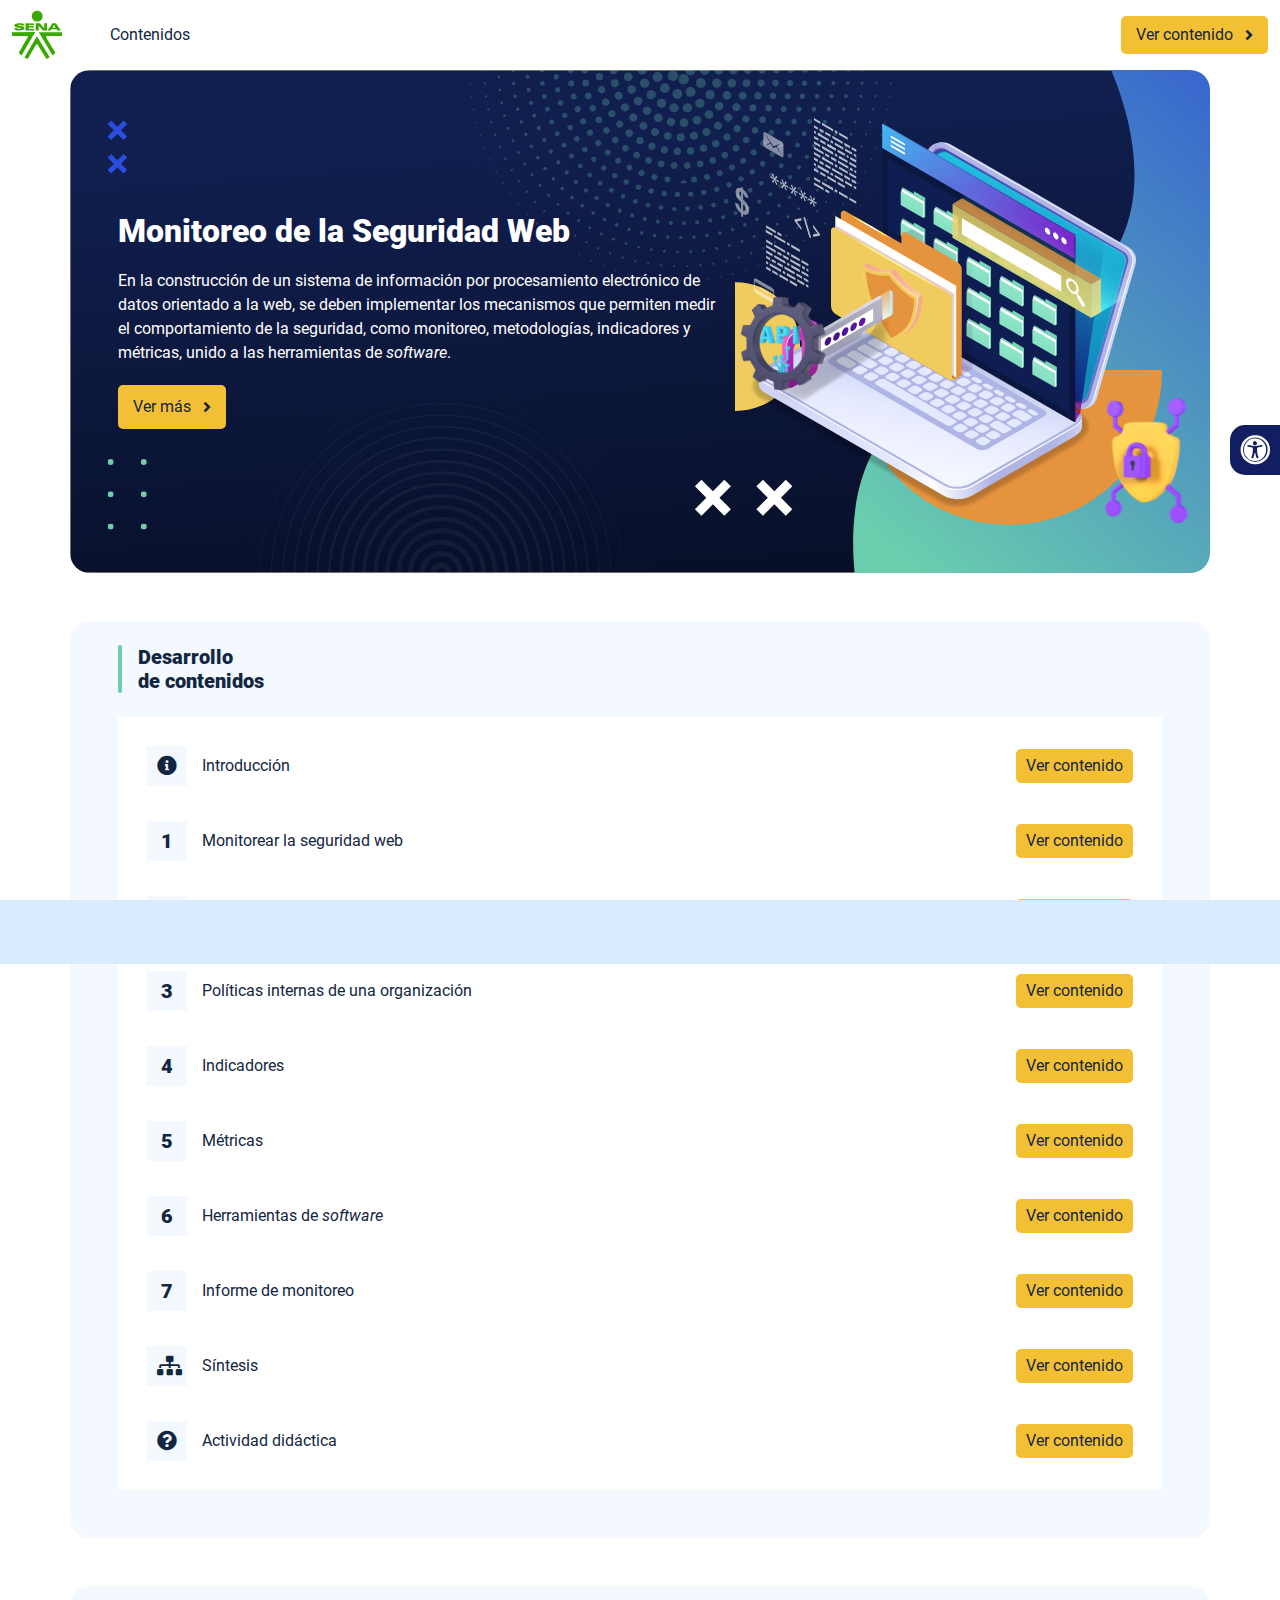
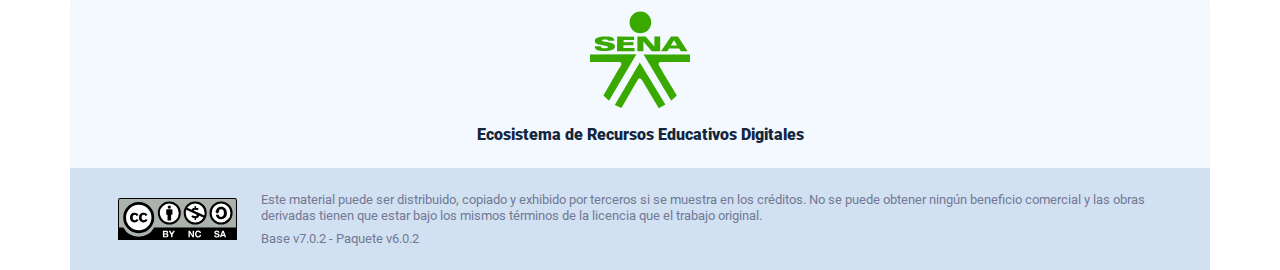
<file: index.html>
<!DOCTYPE html><html lang=""><head><meta charset="utf-8"><meta http-equiv="X-UA-Compatible" content="IE=edge"><meta name="viewport" content="width=device-width,initial-scale=1"><link rel="icon" href="favicon.ico"><title>Monitoreo de la Seguridad Web</title><link href="css/chunk-110f1f0b.52141945.css" rel="prefetch"><link href="css/chunk-179248a2.52141945.css" rel="prefetch"><link href="css/chunk-2a9fce91.52141945.css" rel="prefetch"><link href="css/chunk-515a8379.f20f0972.css" rel="prefetch"><link href="css/chunk-59974754.dd4ed087.css" rel="prefetch"><link href="css/chunk-5d1ce150.52141945.css" rel="prefetch"><link href="css/chunk-60cbc06b.09438581.css" rel="prefetch"><link href="css/chunk-623f2040.52141945.css" rel="prefetch"><link href="css/chunk-6a43ec24.52141945.css" rel="prefetch"><link href="css/chunk-6e1e538a.3ba0a060.css" rel="prefetch"><link href="css/chunk-6e613899.52141945.css" rel="prefetch"><link href="css/chunk-766a929b.a3bc1887.css" rel="prefetch"><link href="css/chunk-7794bb60.52141945.css" rel="prefetch"><link href="css/comple.68df5b0c.css" rel="prefetch"><link href="css/creditos.b9068cd0.css" rel="prefetch"><link href="css/glosario.7b71b013.css" rel="prefetch"><link href="css/intro.a900e628.css" rel="prefetch"><link href="css/referencias.52426077.css" rel="prefetch"><link href="css/tema1.2c773cad.css" rel="prefetch"><link href="css/tema2.daa1ff30.css" rel="prefetch"><link href="css/tema3.0fd1a643.css" rel="prefetch"><link href="js/actividad.4e1e7bac.js" rel="prefetch"><link href="js/chunk-0206bfa0.db848401.js" rel="prefetch"><link href="js/chunk-110f1f0b.61a4ed11.js" rel="prefetch"><link href="js/chunk-13a6037e.0dbe5c65.js" rel="prefetch"><link href="js/chunk-179248a2.d6cf2861.js" rel="prefetch"><link href="js/chunk-18f95272.9d8cf629.js" rel="prefetch"><link href="js/chunk-2a9fce91.0ecc359b.js" rel="prefetch"><link href="js/chunk-2c06842c.6cae5bfb.js" rel="prefetch"><link href="js/chunk-2d0c5615.75151c9d.js" rel="prefetch"><link href="js/chunk-2d0e96ec.a0992f3a.js" rel="prefetch"><link href="js/chunk-2d208d90.7ca99724.js" rel="prefetch"><link href="js/chunk-2d21d0e2.662065e2.js" rel="prefetch"><link href="js/chunk-2d22c123.3ab92924.js" rel="prefetch"><link href="js/chunk-2e80bb9a.84e37d65.js" rel="prefetch"><link href="js/chunk-319206de.0748c1e6.js" rel="prefetch"><link href="js/chunk-36769079.db07006a.js" rel="prefetch"><link href="js/chunk-4cdd78c0.0277c010.js" rel="prefetch"><link href="js/chunk-515a8379.5df7d778.js" rel="prefetch"><link href="js/chunk-53ccb27e.cc458c56.js" rel="prefetch"><link href="js/chunk-55d286b8.f370762b.js" rel="prefetch"><link href="js/chunk-59974754.12fa6331.js" rel="prefetch"><link href="js/chunk-5d1ce150.6ee84259.js" rel="prefetch"><link href="js/chunk-60cbc06b.c331d9c0.js" rel="prefetch"><link href="js/chunk-623f2040.dfc3159f.js" rel="prefetch"><link href="js/chunk-659152b8.592218b5.js" rel="prefetch"><link href="js/chunk-6a43ec24.c4a1c2ef.js" rel="prefetch"><link href="js/chunk-6e1e538a.0a30a368.js" rel="prefetch"><link href="js/chunk-6e613899.042dd297.js" rel="prefetch"><link href="js/chunk-766a929b.cee86727.js" rel="prefetch"><link href="js/chunk-7794bb60.280b6865.js" rel="prefetch"><link href="js/chunk-c796899c.d7fc5ff3.js" rel="prefetch"><link href="js/chunk-e8a7823a.8074120d.js" rel="prefetch"><link href="js/chunk-fde47172.53c5fbd8.js" rel="prefetch"><link href="js/comple.0d85eaf3.js" rel="prefetch"><link href="js/creditos.2d37fb69.js" rel="prefetch"><link href="js/glosario.96bedc01.js" rel="prefetch"><link href="js/intro.1809530d.js" rel="prefetch"><link href="js/referencias.0e407cee.js" rel="prefetch"><link href="js/sintesis.73f162e1.js" rel="prefetch"><link href="js/tema1.f2da5ab0.js" rel="prefetch"><link href="js/tema2.df21543b.js" rel="prefetch"><link href="js/tema3.1c8e077d.js" rel="prefetch"><link href="css/app.0cc8920a.css" rel="preload" as="style"><link href="css/chunk-vendors.bc5401fb.css" rel="preload" as="style"><link href="js/app.157170be.js" rel="preload" as="script"><link href="js/chunk-vendors.dcca0640.js" rel="preload" as="script"><link href="css/chunk-vendors.bc5401fb.css" rel="stylesheet"><link href="css/app.0cc8920a.css" rel="stylesheet"></head><body><noscript><strong>We're sorry but Monitoreo de la Seguridad Web doesn't work properly without JavaScript enabled. Please enable it to continue.</strong></noscript><div id="app"></div><script src="js/chunk-vendors.dcca0640.js"></script><script src="js/app.157170be.js"></script></body></html>
</file>
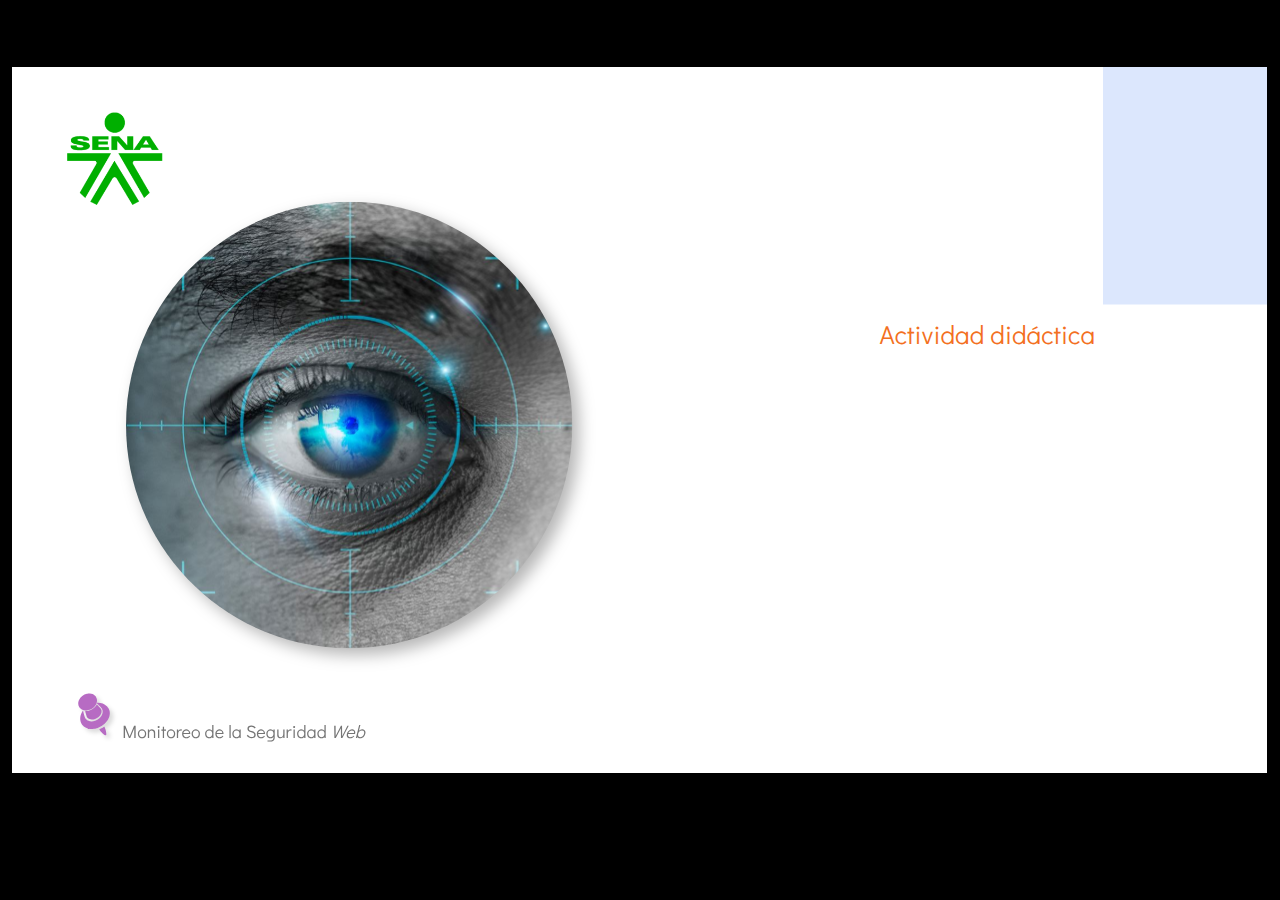
<file: actividades/story.html>
﻿<!doctype html>
<html lang="es">
<head>
  <meta charset="utf-8">
  <!-- Creado con Storyline 360 - http://www.articulate.com  -->
  <!-- version: 3.78.30747.0 -->
  <title>Actividad did&#225;ctica</title>
  <meta http-equiv="x-ua-compatible" content="IE=edge"/>
  <meta name="viewport" content="width=device-width,initial-scale=1,user-scalable=no,shrink-to-fit=no,minimal-ui"/>
  <meta name="apple-mobile-web-app-capable" content="yes"/>
  <style>
    html, body { height: 100%; padding: 0; margin: 0 }
    #app { height: 100%; width: 100%; }
  </style>

  <script>
    window.DS = {};
    window.globals = {
      DATA_PATH_BASE: '',
      HAS_FRAME: true,
      HAS_SLIDE: true,

      lmsPresent: false,
      tinCanPresent: false,
      cmi5Present: false,
      aoSupport: false,
      scale: 'show all',
      captureRc: false,
      browserSize: 'optimal',
      bgColor: '#000000',
      features: 'AccessibleVideo,BgAudioBlip,ConnectionMessages,DropIn1,DropIn2,DropIn3,FullScreenToggle,LayerPresentAsDialog,MultipleQuizTracking,PlayerSpeedControl,StreamingVideo,UpdatedThemeEditor,UseAudioElement,VideoSync',
      themeName: 'classic',
      preloaderColor: '#FFFFFF',
      suppressAnalytics: false,
      productChannel: 'stable',
      publishSource: 'storyline',
      aid: 'aid|e14397ea-0237-43b4-a3b7-7398baa37849',
      cid: '04bfd34e-cd07-4569-9f02-371561cab23e',
      playerVersion: '3.78.30747.0',
      publishTimestamp: '2023-09-29T03:31:33.8247506Z',
      maxIosVideoElements: 10,
      connectionSettings: { mode: 'disabled' },

      
      parseParams: function(qs) {
        if (window.globals.parsedParams != null) {
          return window.globals.parsedParams;
        }
        qs = (qs || window.location.search.substr(1)).split('+').join(' ');
        var params = {},
            tokens,
            re = /[?&]?([^=]+)=([^&]*)/g;

        while (tokens = re.exec(qs)) {
          params[decodeURIComponent(tokens[1]).trim()] =
            decodeURIComponent(tokens[2]).trim();
        }
        window.globals.parsedParams = params;
        return params;
      }

    };
  </script>
  <script>
    var isIe11 = ('ActiveXObject' in window || window.MSBlobBuilder != null)
      && window.msCrypto != null && !window.ActiveXObject;
    if (isIe11) {
      window.globals.unsupportedBrowser = true;
      document.write(atob('[base64]'));
    }
  </script>
  
  <script>window.THREE = { };</script>
  
</head>
<body style="background: #000000" class="cs-HTML theme-classic">
  <!-- 360 -->
  <script>!function(){var e,i=/iPhone/i,o=/iPod/i,n=/iPad/i,t=/\biOS-universal(?:.+)Mac\b/i,r=/\bAndroid(?:.+)Mobile\b/i,a=/Android/i,d=/(?:SD4930UR|\bSilk(?:.+)Mobile\b)/i,p=/Silk/i,l=/Windows Phone/i,u=/\bWindows(?:.+)ARM\b/i,b=/BlackBerry/i,s=/BB10/i,c=/Opera Mini/i,f=/\b(CriOS|Chrome)(?:.+)Mobile/i,h=/Mobile(?:.+)Firefox\b/i,v=function(e){return void 0!==e&&"MacIntel"===e.platform&&"number"==typeof e.maxTouchPoints&&e.maxTouchPoints>1&&"undefined"==typeof MSStream};e=function(e){var m={userAgent:"",platform:"",maxTouchPoints:0};e||"undefined"==typeof navigator?"string"==typeof e?m.userAgent=e:e&&e.userAgent&&(m={userAgent:e.userAgent,platform:e.platform,maxTouchPoints:e.maxTouchPoints||0}):m={userAgent:navigator.userAgent,platform:navigator.platform,maxTouchPoints:navigator.maxTouchPoints||0};var g=m.userAgent,y=g.split("[FBAN");void 0!==y[1]&&(g=y[0]),void 0!==(y=g.split("Twitter"))[1]&&(g=y[0]);var A=function(e){return function(i){return i.test(e)}}(g),w={apple:{phone:A(i)&&!A(l),ipod:A(o),tablet:!A(i)&&(A(n)||v(m))&&!A(l),universal:A(t),device:(A(i)||A(o)||A(n)||A(t)||v(m))&&!A(l)},amazon:{phone:A(d),tablet:!A(d)&&A(p),device:A(d)||A(p)},android:{phone:!A(l)&&A(d)||!A(l)&&A(r),tablet:!A(l)&&!A(d)&&!A(r)&&(A(p)||A(a)),device:!A(l)&&(A(d)||A(p)||A(r)||A(a))||A(/\bokhttp\b/i)},windows:{phone:A(l),tablet:A(u),device:A(l)||A(u)},other:{blackberry:A(b),blackberry10:A(s),opera:A(c),firefox:A(h),chrome:A(f),device:A(b)||A(s)||A(c)||A(h)||A(f)},any:!1,phone:!1,tablet:!1};return w.any=w.apple.device||w.android.device||w.windows.device||w.other.device,w.phone=w.apple.phone||w.android.phone||w.windows.phone,w.tablet=w.apple.tablet||w.android.tablet||w.windows.tablet,w}(),"object"==typeof exports&&"undefined"!=typeof module?module.exports=e:"function"==typeof define&&define.amd?define((function(){return e})):this.isMobile=e}();
    window.isMobile.apple.tablet = window.isMobile.apple.tablet ||
      (navigator.platform === 'MacIntel' && navigator.maxTouchPoints > 1);
    window.isMobile.apple.device = window.isMobile.apple.device || window.isMobile.apple.tablet;
    window.isMobile.tablet = window.isMobile.tablet || window.isMobile.apple.tablet;
    window.isMobile.any = window.isMobile.any || window.isMobile.apple.tablet;
  </script>

  <div id="focus-sink" tabindex="-1"></div>

  <div id="preso"></div>
  <script>
    (function() {

      var classTypes = [ 'desktop', 'mobile', 'phone', 'tablet' ];

      var addDeviceClasses = function(prefix, testObj) {
        var curr, i;
        for (i = 0; i < classTypes.length; i++) {
          curr = classTypes[i];
          if (testObj[curr]) {
            document.body.classList.add(prefix + curr);
          }
        }
      };

      var params = window.globals.parseParams(),
          isDevicePreview = params.devicepreview === '1',
          isPhoneOverride = params.deviceType === 'phone' || (isDevicePreview && params.phone == '1'),
          isTabletOverride = (params.deviceType === 'tablet' || isDevicePreview) && !isPhoneOverride,
          isMobileOverride = isPhoneOverride || isTabletOverride;

      var deviceView = {
        desktop: !window.isMobile.any && !isMobileOverride,
        mobile: window.isMobile.any || isMobileOverride,
        phone: isPhoneOverride || (window.isMobile.phone && !isTabletOverride),
        tablet: isTabletOverride || window.isMobile.tablet
      };

      window.globals.deviceView = deviceView;
      window.isMobile.desktop = !window.isMobile.any;
      window.isMobile.mobile = window.isMobile.any;

      addDeviceClasses('view-', deviceView);

    })();
  </script>
  
  <script src='story_content/user.js' type=text/javascript></script>
  <div class="slide-loader"></div>

  <script>
    if (window.globals.deviceView.isMobile) { var doc = document, loader = doc.body.querySelector('.slide-loader'); [ 1, 2, 3 ].forEach(function(n) { var d = doc.createElement('div'); d.style.backgroundColor = window.globals.preloaderColor; d.classList.add('mobile-loader-dot'); d.classList.add('dot' + n); loader.appendChild(d); }); }
  </script>

  <div class="mobile-load-title-overlay" style="display: none">
    <div class="mobile-load-title">Actividad did&#225;ctica</div>
  </div>

  <div class="mobile-chrome-warning"></div>

  
<style>
  .warn-connection-dialog {
    display: none;
    background: transparent;
    pointer-events: none;
    position: fixed;
    left: 0;
    top: 0;
    width: 100%;
    height: 100%;
    z-index: 999;
  }

  .warn-connection-content {
    border-radius: 4px;
    background: white;
    border: 1px solid #E7E7E7;
    color: #333333;
    box-shadow: 0 2px 4px rgba(0, 0, 0, 0.25);
    transition: all 150ms ease-out;
    position: absolute;
    white-space: nowrap;
  }

  .view-phone.is-landscape .warn-connection-content {
    left: 23px;
    bottom: 23px;
  }

  .view-tablet.is-landscape .warn-connection-content {
    left: 50%;
    top: 20px;
    transform: translateX(-50%);
  }

  .is-portrait .warn-connection-content {
    transform: translate(-50%, calc(-100% - 15px));
  }

  .warn-connection-content p {
    display: inline-block;
    margin: 0 8px 0 0;
    line-height: 33px;
    font-size: 11px;
  }

  .warn-connection-content svg {
    position: relative;
    vertical-align: middle;
    margin: 0 2px 2px 8px;
  }

  .view-desktop .warn-connection-content {
    left: 1.5em;
    bottom: 1.5em;
  }

  .view-desktop .warn-connection-content p {
    font-size: 1.1em;
  }

  .is-offline .warn-connection-dialog {
    display: block;
  }

  .is-offline .cs-panel * {
    pointer-events: none !important;
  }

  .is-offline .cs-panel {
    pointer-events: all !important;
  }

  .is-offline #nav-controls * {
    pointer-events: none !important;
  }

  .is-offline #nav-controls {
    pointer-events: all !important;
  }
</style>

<div class="warn-connection-dialog">
  <div class="warn-connection-content">
    <svg width="17" height="15" viewBox="0 0 17 15" xmlns="http://www.w3.org/2000/svg">
      <path fill="#8F0000" stroke="white" d="M16.07,12.98 L15.88,12.23 L9.51,1.21 C8.97,0.26,7.6,0.26,7.06,1.21 L0.69,12.23 C0.15,13.16,0.81,14.36,1.91,14.36 H14.65 C15.47,14.36,16.05,13.7,16.07,12.98 Z"/>
      <path fill="white" stroke="white" d="M8.58,5.5 C8.35,5.28,8.5,5.35,8.21,5.32 C8.09,5.35,7.97,5.49,7.96,5.67 C7.97,5.79,7.98,5.92,7.98,6.04 L7.98,6.04 C7.99,6.17,8,6.31,8.01,6.43 L8.01,6.44 C8.03,6.92,8.06,7.41,8.09,7.9 L8.09,7.9 C8.12,8.39,8.14,8.88,8.17,9.37 C8.17,9.39,8.18,9.42,8.2,9.44 C8.23,9.46,8.25,9.47,8.28,9.47 C8.31,9.47,8.34,9.46,8.35,9.44 C8.37,9.43,8.38,9.4,8.39,9.35 L8.39,9.34 C8.39,9.24,8.4,9.15,8.4,9.05 L8.4,9.05 C8.41,8.96,8.41,8.86,8.42,8.75 C8.43,8.44,8.45,8.12,8.47,7.81 L8.47,7.81 C8.49,7.49,8.51,7.18,8.53,6.87 C8.55,6.46,8.56,6.05,8.59,5.64 L8.6,5.62 C8.6,5.57,8.59,5.53,8.58,5.5 L8.21,5.32 Z"/>
      <circle fill="white" stroke="white" cx="8.3" cy="11.35" r="0.3"/>
    </svg>
    <p>You are offline. Trying to reconnect...</p>
  </div>
</div>

<script>
  (function() {
    window.DS.connection = {
      warningShown: false,
      assets: {},
      loadingAssetGroup: false,
      retryDelay: 500
    };

    var connectionSettings = window.globals.connectionSettings || {};

    // The `window.globals.features` variable must be set in `webpack.dev.config` when testing locally - it is not enough
    // to have it in the data - but it must be set there as well.
    var useConnectionMessages = window.AbortController != null &&
      window.location.protocol != 'file:' &&
      window.globals.features.indexOf('ConnectionMessages') != -1 &&
      connectionSettings.mode === 'normal';

    window.DS.connection.useConnectionMessages = useConnectionMessages

    var assetCount = 0;
    var checkLoadedId;


    if (useConnectionMessages && connectionSettings != null) {
      var contentEl = document.querySelector('.warn-connection-content');
      var messageEl = contentEl.querySelector('p')

      if (connectionSettings.useDarkTheme) {
        contentEl.style.borderColor = '#BABBBA';
        contentEl.style.backgroundColor = '#282828';
        contentEl.style.color = '#FFFFFF';
      }

      if (connectionSettings.message != null) {
        messageEl.textContent = window.decodeURIComponent(connectionSettings.message);
      }
    }

    function checkAssetsReady() {
      for (var i in DS.connection.assets) {
        if (!DS.connection.assets[i].success) {
          return false;
        }
      }
      return true;
    }

    function stopAssetGroup() {
      if (!useConnectionMessages) { return; }

      assetCount = 0;

      DS.connection.oldAssetGroup = DS.connection.assets;
      DS.connection.assets = {};
      DS.connection.loadingAssetGroup = false;
      clearInterval(checkLoadedId);
    }

    function startAssetGroup() {
      if (!useConnectionMessages) { return; }
      var ticks = 0;
      clearInterval(checkLoadedId);
      checkLoadedId = setInterval(function() {
        var loaded = 0;
        if (assetCount === 0 && loaded === 0) {
          clearInterval(checkLoadedId);
          return;
        }

        for (var i in DS.connection.assets) {
          if (DS.connection.assets[i].success) {
            loaded++;
          }
        }

        if (assetCount === loaded && checkAssetsReady()) {
          for (var i in DS.connection.assets) {
            if (DS.connection.assets[i].action) {
              DS.connection.assets[i].action();
            }
          }
          hideWarning();
          stopAssetGroup();
        }
      }, 100)
    }

    function requiredAsset(url, action, retry, type) {
      if (!useConnectionMessages) { return; }
      if (DS.connection.assets[url]) { return; }

      DS.connection.assets[url] = {
        success: false, action: action, retry: retry, type: type
      };
      assetCount = Object.keys(DS.connection.assets).length;
      if (!DS.connection.loadingAssetGroup) {
        startAssetGroup();
      }
      DS.connection.loadingAssetGroup = true;
    }

    function assetLoaded(url) {
      if (!useConnectionMessages) { return; }
      if (DS.connection.assets[url]) {
        DS.connection.assets[url].success = true;
      }
    }

    function assetFailed(url) {
      if (!useConnectionMessages) { return; }
      if (!DS.connection.assets[url]) {
        if (/\.js$/.test(url) && url.indexOf('transcripts') === -1) {
          setTimeout(function() {
            if (DS.connection.lastSlideLoaded != null) {
              DS.connection.lastSlideLoaded();
            }
          }, DS.connection.retryDelay);
        }
        return;
      }
      if (!DS.connection.warningShown) { showWarning(); }
      if (DS.connection.assets[url].retry) {
        setTimeout(function() {
          if (!DS.connection.assets[url].success) {
            DS.connection.assets[url].retry()
          }
        }, DS.connection.retryDelay);
      }
    }

    function hideWarning() {
      document.body.classList.remove('is-offline');
      DS.connection.warningShown = false;
    }
    DS.connection.hideWarning = hideWarning

    function showWarning(btn) {
      document.body.classList.add('is-offline')
      DS.connection.warningShown = true;
      updateWarningPosition();
    }

    function updateWarningPosition() {
      if (!DS.connection.warningShown) {
        return;
      }

      var isPortrait = document.body.classList.contains('is-portrait');
      var warningEl = document.querySelector('.warn-connection-content');

      if (isPortrait) {
        var slide = document.querySelector('.primary-slide');
        var slideRect = slide.getBoundingClientRect();

        warningEl.style.top = `${slideRect.top}px`
        warningEl.style.left = `${slideRect.left + slideRect.width / 2}px`
      } else {
        warningEl.style.top = null;
        warningEl.style.left = null;
      }

      window.requestAnimationFrame(updateWarningPosition);
    }

    // these will all be noops if the feature flag isn't set in
    // the data and `window.globals.features`
    DS.connection.requiredAsset = requiredAsset;
    DS.connection.assetLoaded = assetLoaded;
    DS.connection.assetFailed = assetFailed;
    DS.connection.stopAssetGroup = stopAssetGroup;
    DS.connection.startAssetGroup = startAssetGroup;
  })();
</script>


  <script>
    
    if (window.autoSpider && window.vInterfaceObject) {
      document.querySelector('.mobile-load-title-overlay').style.display = 'none';
    }
  </script>

  

  <link rel="stylesheet" href="html5/data/css/output.min.css" data-noprefix/>
</body>
<script src="html5/lib/scripts/bootstrapper.min.js"></script>
</html>
</file>
<file: css/chunk-110f1f0b.52141945.css>
.actividad[data-v-c4e6906c]{background-color:#f2f2f2}.horizontal-scroll__wrapper[data-v-c4e6906c]{overflow:hidden}.horizontal-scroll[data-v-c4e6906c]{display:flex;transition:transform .5s ease-in-out;align-items:center;flex-wrap:nowrap}.horizontal-scroll[data-v-c4e6906c]:not(.row){width:100%}.horizontal-scroll--item-fw[data-v-c4e6906c]>div{flex-grow:0;flex-shrink:0;width:100%;margin:0!important}
</file>
<file: css/chunk-179248a2.52141945.css>
.actividad[data-v-c4e6906c]{background-color:#f2f2f2}.horizontal-scroll__wrapper[data-v-c4e6906c]{overflow:hidden}.horizontal-scroll[data-v-c4e6906c]{display:flex;transition:transform .5s ease-in-out;align-items:center;flex-wrap:nowrap}.horizontal-scroll[data-v-c4e6906c]:not(.row){width:100%}.horizontal-scroll--item-fw[data-v-c4e6906c]>div{flex-grow:0;flex-shrink:0;width:100%;margin:0!important}
</file>
<file: css/chunk-2a9fce91.52141945.css>
.actividad[data-v-c4e6906c]{background-color:#f2f2f2}.horizontal-scroll__wrapper[data-v-c4e6906c]{overflow:hidden}.horizontal-scroll[data-v-c4e6906c]{display:flex;transition:transform .5s ease-in-out;align-items:center;flex-wrap:nowrap}.horizontal-scroll[data-v-c4e6906c]:not(.row){width:100%}.horizontal-scroll--item-fw[data-v-c4e6906c]>div{flex-grow:0;flex-shrink:0;width:100%;margin:0!important}
</file>
<file: css/chunk-515a8379.f20f0972.css>
.actividad{background-color:#f2f2f2}.banner-interno{position:relative}.banner-interno__fondo{position:absolute;top:0;bottom:-50px;left:0;right:0;background-color:#0f1e52;background-size:cover;background-position:50%}.banner-interno__titulo{display:flex;align-items:center}.banner-interno__titulo__icono{display:block;width:32px;height:32px;border-radius:50%;background-color:#fff;position:relative}.banner-interno__titulo__icono i{color:#0f1e52;position:absolute;left:50%;top:50%;transform:translate(-50%,-50%)}.banner-interno__titulo h1,.banner-interno__titulo h2,.banner-interno__titulo h3,.banner-interno__titulo h4,.banner-interno__titulo h5,.banner-interno__titulo h6{color:#fff;line-height:1.1em}
</file>
<file: css/chunk-59974754.dd4ed087.css>
.actividad{background-color:#f2f2f2}.aside-menu{position:fixed;top:70px;min-height:calc(100vh - 70px);max-height:calc(100vh - 70px);background-color:#f3f9ff;transition:flex .5s ease-in-out,width .5s ease-in-out;overflow-x:hidden;z-index:100001;width:300px}.aside-menu__black-background{position:fixed;inset:0;top:70px;background:rgba(0,0,0,.8);cursor:pointer}.aside-menu a{color:#111e61}.aside-menu__content{width:300px;display:flex;flex-direction:column;justify-content:space-between;min-height:calc(100vh - 70px);max-height:calc(100vh - 70px);border-right:1px solid #d8ecff;position:absolute;background:#fff}@media (max-height:800px){.aside-menu__content{min-height:800px;max-height:800px;overflow-y:auto}}.aside-menu__header{padding:10px;text-align:center;background-color:#d8ecff}.aside-menu__header h4{margin:0}.aside-menu__menu{overflow-y:auto;flex-grow:1;list-style:none;padding-left:0;margin-bottom:0}.aside-menu__menu__item--active .aside-menu__menu__item__lnk,.aside-menu__menu__item--active .aside-menu__sec-menu__item__lnk{background-color:#d8ecff;font-weight:700}.aside-menu__menu__item--sub-menu:hover,.aside-menu__menu__item:hover,.aside-menu__sec-menu__item:hover{background-color:#d8ecff}.aside-menu__menu__item--sub-menu{padding-left:10px}.aside-menu__menu__item--sub-menu--active .aside-menu__menu__item__lnk,.aside-menu__menu__item--sub-menu--active .aside-menu__sec-menu__item__lnk{background-color:#d8ecff;font-weight:700;position:relative}.aside-menu__menu__item--sub-menu--active .aside-menu__menu__item__lnk:before,.aside-menu__menu__item--sub-menu--active .aside-menu__sec-menu__item__lnk:before{content:"";display:block;position:absolute;left:0;bottom:0;top:0;width:4px;border-radius:2px;background-color:#6aceae}.aside-menu__menu__item__lnk,.aside-menu__sec-menu__item__lnk{display:flex;align-items:center;padding:10px 15px;line-height:1.1em}.aside-menu__menu__item__lnk i,.aside-menu__menu__item__lnk span,.aside-menu__sec-menu__item__lnk i,.aside-menu__sec-menu__item__lnk span{margin-right:10px}.aside-menu__menu__item__lnk i:last-child,.aside-menu__menu__item__lnk span:last-child,.aside-menu__sec-menu__item__lnk i:last-child,.aside-menu__sec-menu__item__lnk span:last-child{margin-right:0}.aside-menu__sec-menu{background-color:#d8ecff;padding:10px 0;flex-shrink:0;margin-bottom:0}.aside-menu__sec-menu__item{padding:10px 15px}.aside-menu__sec-menu__item__lnk{padding:0;border-radius:1em}.aside-menu__sec-menu__item__lnk i{display:block;width:2em;height:2em;padding:.5em 0;text-align:center;background-color:#fff;border-radius:50%}.aside-menu__sec-menu__item__lnk:hover{background-color:#fff}@media (max-width:576px){.aside-menu__sec-menu{padding-bottom:110px}}.main-menu-enter-active{animation:main-menu-open-animation .3s}.main-menu-enter-active .aside-menu__black-background{animation:main-menu-background-animation .3s}.main-menu-leave-active{animation:main-menu-open-animation .3s reverse}.main-menu-leave-active .aside-menu__black-background{animation:main-menu-background-animation .3s reverse}@keyframes main-menu-open-animation{0%{width:0}to{width:300px}}@keyframes main-menu-background-animation{0%{opacity:0}to{opacity:1}}
</file>
<file: css/chunk-5d1ce150.52141945.css>
.actividad[data-v-c4e6906c]{background-color:#f2f2f2}.horizontal-scroll__wrapper[data-v-c4e6906c]{overflow:hidden}.horizontal-scroll[data-v-c4e6906c]{display:flex;transition:transform .5s ease-in-out;align-items:center;flex-wrap:nowrap}.horizontal-scroll[data-v-c4e6906c]:not(.row){width:100%}.horizontal-scroll--item-fw[data-v-c4e6906c]>div{flex-grow:0;flex-shrink:0;width:100%;margin:0!important}
</file>
<file: css/chunk-60cbc06b.09438581.css>
.actividad[data-v-7e5a4120]{background-color:#f2f2f2}.header[data-v-7e5a4120]{position:sticky;top:0;padding-top:10px;padding-bottom:10px;background-color:#fff;z-index:10010;line-height:1.1em}.header__logo[data-v-7e5a4120]{width:50px}@media (max-width:576px){.header__componente-formativo[data-v-7e5a4120]{font-size:.8em}}.header__menu[data-v-7e5a4120]{cursor:pointer}.header__menu span[data-v-7e5a4120]{font-size:.7em;display:block;line-height:1em;text-align:center;color:#111e61}.header__menu__btn[data-v-7e5a4120]{width:30px;height:30px;position:relative;margin-bottom:4px}.header__menu__btn .line-1[data-v-7e5a4120],.header__menu__btn .line-2[data-v-7e5a4120],.header__menu__btn .line-3[data-v-7e5a4120]{height:4px;width:30px;background-color:#111e61;transform-origin:center center;position:absolute;left:0;border-radius:2px}.header__menu__btn .line-1[data-v-7e5a4120]{top:4px;animation:line-1-inactive-data-v-7e5a4120 .5s ease-in-out forwards}.header__menu__btn .line-2[data-v-7e5a4120]{top:13px;animation:line-2-inactive-data-v-7e5a4120 .5s ease-in-out forwards}.header__menu__btn .line-3[data-v-7e5a4120]{top:22px;animation:line-3-inactive-data-v-7e5a4120 .5s ease-in-out forwards}.header__menu__btn[data-v-7e5a4120]:hover{cursor:pointer}.header__menu__btn--open .line-1[data-v-7e5a4120]{animation:line-1-active-data-v-7e5a4120 .5s ease-in-out forwards}.header__menu__btn--open .line-2[data-v-7e5a4120]{animation:line-2-active-data-v-7e5a4120 .5s ease-in-out forwards}.header__menu__btn--open .line-3[data-v-7e5a4120]{animation:line-3-active-data-v-7e5a4120 .5s ease-in-out forwards}@keyframes line-1-active-data-v-7e5a4120{0%{transform:translate(0) rotate(0)}50%{transform:translateY(9px) rotate(0)}to{transform:translateY(9px) rotate(45deg)}}@keyframes line-2-active-data-v-7e5a4120{0%{transform:scale(1)}to{transform:scale(0)}}@keyframes line-3-active-data-v-7e5a4120{0%{transform:translate(0) rotate(0)}50%{transform:translateY(-9px) rotate(0)}to{transform:translateY(-9px) rotate(-45deg)}}@keyframes line-1-inactive-data-v-7e5a4120{0%{transform:translateY(9px) rotate(45deg)}50%{transform:translateY(9px) rotate(0)}to{transform:translate(0) rotate(0)}}@keyframes line-2-inactive-data-v-7e5a4120{0%{transform:scale(0)}to{transform:scale(1)}}@keyframes line-3-inactive-data-v-7e5a4120{0%{transform:translateY(-9px) rotate(-45deg)}50%{transform:translateY(-9px) rotate(0)}to{transform:translate(0) rotate(0)}}
</file>
<file: css/chunk-623f2040.52141945.css>
.actividad[data-v-c4e6906c]{background-color:#f2f2f2}.horizontal-scroll__wrapper[data-v-c4e6906c]{overflow:hidden}.horizontal-scroll[data-v-c4e6906c]{display:flex;transition:transform .5s ease-in-out;align-items:center;flex-wrap:nowrap}.horizontal-scroll[data-v-c4e6906c]:not(.row){width:100%}.horizontal-scroll--item-fw[data-v-c4e6906c]>div{flex-grow:0;flex-shrink:0;width:100%;margin:0!important}
</file>
<file: css/chunk-6a43ec24.52141945.css>
.actividad[data-v-c4e6906c]{background-color:#f2f2f2}.horizontal-scroll__wrapper[data-v-c4e6906c]{overflow:hidden}.horizontal-scroll[data-v-c4e6906c]{display:flex;transition:transform .5s ease-in-out;align-items:center;flex-wrap:nowrap}.horizontal-scroll[data-v-c4e6906c]:not(.row){width:100%}.horizontal-scroll--item-fw[data-v-c4e6906c]>div{flex-grow:0;flex-shrink:0;width:100%;margin:0!important}
</file>
<file: css/chunk-6e1e538a.3ba0a060.css>
.actividad[data-v-4f6b7c58]{background-color:#f2f2f2}.accesibilidad[data-v-4f6b7c58]{position:fixed;right:0;top:50vh;height:50px;background-color:#111e61;border-top-left-radius:15px;border-bottom-left-radius:15px;transform:translateY(-50%) translateX(100%) translateX(-50px);overflow:hidden;transition:transform .3s ease-in-out,height .3s ease-in-out}.accesibilidad[data-v-4f6b7c58]:hover{transform:translateY(-50%) translateX(0);height:12.75rem}.accesibilidad [data-v-4f6b7c58]{color:#fff}.accesibilidad__menu__content .accesibilidad__menu__item[data-v-4f6b7c58]{cursor:pointer}.accesibilidad__menu__content .accesibilidad__menu__item[data-v-4f6b7c58]:hover{background-color:#273685}.accesibilidad__menu__content .accesibilidad__menu__item[data-v-4f6b7c58]:last-child{border:none}.accesibilidad__menu__item[data-v-4f6b7c58]{display:flex;align-items:center;padding:10px;border-bottom:1px solid #273685;line-height:1em;-moz-user-select:none;user-select:none}.accesibilidad__menu i[data-v-4f6b7c58]{font-size:30px;font-style:normal;margin-right:10px;line-height:1em}.accesibilidad__menu img[data-v-4f6b7c58]{width:30px;margin-right:10px}
</file>
<file: css/chunk-6e613899.52141945.css>
.actividad[data-v-c4e6906c]{background-color:#f2f2f2}.horizontal-scroll__wrapper[data-v-c4e6906c]{overflow:hidden}.horizontal-scroll[data-v-c4e6906c]{display:flex;transition:transform .5s ease-in-out;align-items:center;flex-wrap:nowrap}.horizontal-scroll[data-v-c4e6906c]:not(.row){width:100%}.horizontal-scroll--item-fw[data-v-c4e6906c]>div{flex-grow:0;flex-shrink:0;width:100%;margin:0!important}
</file>
<file: css/chunk-766a929b.a3bc1887.css>
.actividad{background-color:#f2f2f2}.barra-avance{display:flex;align-items:center;justify-content:space-between;position:fixed;bottom:0;left:0;width:100%;padding:10px;background-color:#d8ecff;transition:transform .5s ease-in-out;z-index:100000}.barra-avance__barra{margin:0 20px;flex:1;position:relative;max-width:800px}.barra-avance__barra--amarilla,.barra-avance__barra--blanca{height:4px}.barra-avance__barra--amarilla:after,.barra-avance__barra--amarilla:before,.barra-avance__barra--blanca:after,.barra-avance__barra--blanca:before{content:"";display:block;width:10px;height:10px;border-radius:50%;position:absolute;top:50%}.barra-avance__barra--amarilla:before,.barra-avance__barra--blanca:before{left:0;transform:translate(-50%,-50%)}.barra-avance__barra--amarilla:after,.barra-avance__barra--blanca:after{right:0;transform:translate(50%,-50%)}.barra-avance__barra--blanca{background-color:#fff}.barra-avance__barra--blanca:after,.barra-avance__barra--blanca:before{background-color:#fff}.barra-avance__barra--amarilla{position:absolute;width:100%;top:0;background-color:#f3c035}.barra-avance__barra--amarilla:after,.barra-avance__barra--amarilla:before{background-color:#f3c035}.barra-avance__boton--regresar{background-color:#b0c0d2}.barra-avance__boton--regresar span{color:#111e61!important}.barra-avance__boton--disable{opacity:0;pointer-events:none}.barra-avance--open{transform:translateY(0)}.barra-avance--close{transform:translateY(100%)}
</file>
<file: css/chunk-7794bb60.52141945.css>
.actividad[data-v-c4e6906c]{background-color:#f2f2f2}.horizontal-scroll__wrapper[data-v-c4e6906c]{overflow:hidden}.horizontal-scroll[data-v-c4e6906c]{display:flex;transition:transform .5s ease-in-out;align-items:center;flex-wrap:nowrap}.horizontal-scroll[data-v-c4e6906c]:not(.row){width:100%}.horizontal-scroll--item-fw[data-v-c4e6906c]>div{flex-grow:0;flex-shrink:0;width:100%;margin:0!important}
</file>
<file: css/comple.68df5b0c.css>
.banner-interno{position:relative}.banner-interno__fondo{position:absolute;top:0;bottom:-50px;left:0;right:0;background-color:#0f1e52;background-size:cover;background-position:50%}.banner-interno__titulo{display:flex;align-items:center}.banner-interno__titulo__icono{display:block;width:32px;height:32px;border-radius:50%;background-color:#fff;position:relative}.banner-interno__titulo__icono i{color:#0f1e52;position:absolute;left:50%;top:50%;transform:translate(-50%,-50%)}.banner-interno__titulo h1,.banner-interno__titulo h2,.banner-interno__titulo h3,.banner-interno__titulo h4,.banner-interno__titulo h5,.banner-interno__titulo h6{color:#fff;line-height:1.1em}.actividad{background-color:#f2f2f2}.complementario__enlaces{display:flex;justify-content:center;flex-wrap:wrap}.complementario__enlaces a{margin:0 5px}.complementario__btn{font-size:1.5em;line-height:1em}table{width:calc(100% - 1px);min-width:800px}table thead{background-color:#d8ecff}table thead th{border-color:#d8ecff}table td,table th{padding:25px 20px;text-align:center}
</file>
<file: css/creditos.b9068cd0.css>
.banner-interno{position:relative}.banner-interno__fondo{position:absolute;top:0;bottom:-50px;left:0;right:0;background-color:#0f1e52;background-size:cover;background-position:50%}.banner-interno__titulo{display:flex;align-items:center}.banner-interno__titulo__icono{display:block;width:32px;height:32px;border-radius:50%;background-color:#fff;position:relative}.banner-interno__titulo__icono i{color:#0f1e52;position:absolute;left:50%;top:50%;transform:translate(-50%,-50%)}.banner-interno__titulo h1,.banner-interno__titulo h2,.banner-interno__titulo h3,.banner-interno__titulo h4,.banner-interno__titulo h5,.banner-interno__titulo h6{color:#fff;line-height:1.1em}.actividad{background-color:#f2f2f2}.creditos-vista .tarjeta.credito{background-color:#d2e1f1}.creditos{color:#727997;overflow-x:auto}.creditos__item{min-width:490px}.creditos p{line-height:1.3em;margin-bottom:0;color:#727997}.creditos__titulo{font-weight:700;background-color:#d2e1f1;padding:5px 10px;border-top-radius:5px;border-top-left-radius:5px;border-top-right-radius:5px}.creditos table td,.creditos table th{border-color:#d2e1f1}
</file>
<file: css/glosario.7b71b013.css>
.banner-interno{position:relative}.banner-interno__fondo{position:absolute;top:0;bottom:-50px;left:0;right:0;background-color:#0f1e52;background-size:cover;background-position:50%}.banner-interno__titulo{display:flex;align-items:center}.banner-interno__titulo__icono{display:block;width:32px;height:32px;border-radius:50%;background-color:#fff;position:relative}.banner-interno__titulo__icono i{color:#0f1e52;position:absolute;left:50%;top:50%;transform:translate(-50%,-50%)}.banner-interno__titulo h1,.banner-interno__titulo h2,.banner-interno__titulo h3,.banner-interno__titulo h4,.banner-interno__titulo h5,.banner-interno__titulo h6{color:#fff;line-height:1.1em}.actividad{background-color:#f2f2f2}.glosario__letra-item{display:flex}.glosario__letra-item__texto{padding-top:5px}.glosario__letra-item__letra__icono{width:32px;height:32px;position:relative;line-height:1em;border-radius:50%;background-color:#d2e1f1}.glosario__letra-item__letra__icono span{position:absolute;left:50%;top:50%;transform:translate(-50%,-50%);font-size:1.1em;font-weight:900}
</file>
<file: css/intro.a900e628.css>
.actividad{background-color:#f2f2f2}.cont_intro:before{content:"";position:absolute;width:115%;left:-7%;height:100%;top:0;background-color:#e5fdf3}
</file>
<file: css/referencias.52426077.css>
.banner-interno{position:relative}.banner-interno__fondo{position:absolute;top:0;bottom:-50px;left:0;right:0;background-color:#0f1e52;background-size:cover;background-position:50%}.banner-interno__titulo{display:flex;align-items:center}.banner-interno__titulo__icono{display:block;width:32px;height:32px;border-radius:50%;background-color:#fff;position:relative}.banner-interno__titulo__icono i{color:#0f1e52;position:absolute;left:50%;top:50%;transform:translate(-50%,-50%)}.banner-interno__titulo h1,.banner-interno__titulo h2,.banner-interno__titulo h3,.banner-interno__titulo h4,.banner-interno__titulo h5,.banner-interno__titulo h6{color:#fff;line-height:1.1em}.actividad{background-color:#f2f2f2}.referencias__item:last-child hr{display:none}.referencias__item a{color:#2196f3;text-decoration:underline;overflow-wrap:break-word}
</file>
<file: css/tema1.2c773cad.css>
.actividad{background-color:#f2f2f2}.cont_tema1:before{content:"";position:absolute;width:115%;left:-7%;height:100%;top:0;background-color:#fff5de}
</file>
<file: css/tema2.daa1ff30.css>
.actividad{background-color:#f2f2f2}.cont_tema2_1:before{content:"";position:absolute;width:115%;left:-7%;height:70%;top:25%;background-color:#e5fdf3}@media screen and (max-width:991px){.image_mapa{right:40%!important;bottom:-20px!important;transform:rotate(90deg)!important;left:unset!important;top:unset!important}}.tabs-a__tab{background-color:#e8e8e8}.tabs-a.color-acento-botones .tabs-a__tab__selected{background-color:#6aceae}.tabs-a.color-acento-botones .tabs-a__tab__selected:before{background-color:#6aceae}.tabs-a.color-acento-botones .tabs-a__tab:active,.tabs-a.color-acento-botones .tabs-a__tab:focus,.tabs-a.color-acento-botones .tabs-a__tab:hover{background-color:6ACEAE}.tabs-a.color-acento-botones .tabs-a__tab:active,.tabs-a.color-acento-botones .tabs-a__tab:focus,.tabs-a.color-acento-botones .tabs-a__tab:hover{background-color:#6aceae}.cont_tema2_2:before{content:"";position:absolute;width:115%;left:-7%;height:70%;top:17%;background-color:#e5fdf3}.cont_tema2_3:before{content:"";position:absolute;width:115%;left:-7%;height:100%;top:0;background:#111f4f;background:linear-gradient(0deg,#111f4f,#2e52d4)}.cont_full_1:before{content:"";position:absolute;width:115%;left:-7%;height:80%;top:0;background-color:#fafbff}@media screen and (max-width:1200px){.cont_tema2_1:before,.cont_tema2_2:before{height:100%;top:0}.cont_tema2_1,.cont_tema2_2{margin-top:1.5rem}}
</file>
<file: css/tema3.0fd1a643.css>
.cont_tema3_1:before{content:"";position:absolute;width:115%;left:-7%;height:100%;top:0;background-color:#fff5de}.cont_tema4_1:before{content:"";position:absolute;width:115%;left:-7%;height:100%;top:0;background-color:#e5fdf3}.tarjeta.color-acento-botones{background-color:#f6f6f6;border-radius:0}.tabs-b__tab{border-bottom:0}.tabs-b.color-acento-contenido .tabs-b__tab--active img{filter:none}.tabs-b__tab img{filter:grayscale(1)}.actividad{background-color:#f2f2f2}.tarjeta-flip__img{border-radius:0!important}
</file>
<file: css/app.0cc8920a.css>
.banner-interno{height:114px}.banner-interno__fondo{background-image:url(../img/fondo_tema.1f704af3.png)!important}.banner-principal .tarjeta{background-position:inherit!important}.titulo-principal__numero{background-color:#6aceae!important}.curso-main-container>.container{overflow-x:clip!important}.titulo-segundo:after{border-left-color:#6aceae!important}.banner-principal h1,.banner-principal h2,.banner-principal h3,.banner-principal h4,.banner-principal h5,.banner-principal h6,.banner-principal p{color:#fff!important}.banner-principal-decorativo-1{top:45%!important;right:80%!important}.banner-principal-decorativo-2{top:65%!important;right:0!important;animation:float1 3.5s ease-in-out infinite alternate}*{box-sizing:inherit}:after,:before{box-sizing:inherit}html{height:100%;line-height:1.15;box-sizing:border-box;-webkit-font-smoothing:antialiased;-moz-osx-font-smoothing:grayscale;-webkit-text-size-adjust:100%;-ms-text-size-adjust:100%;text-rendering:optimizeLegibility}a,abbr,acronym,address,applet,article,aside,audio,b,big,blockquote,body,canvas,caption,center,cite,code,dd,del,details,dfn,div,dl,dt,em,embed,fieldset,figcaption,figure,footer,form,h1,h2,h3,h4,h5,h6,header,hgroup,html,i,iframe,img,ins,kbd,label,legend,li,mark,menu,nav,object,ol,output,p,pre,q,ruby,s,samp,section,small,span,strike,strong,sub,summary,sup,table,tbody,td,tfoot,th,thead,time,tr,tt,u,ul,var,video{margin:0;padding:0;border:0;outline:0;background:transparent;vertical-align:baseline}article,aside,details,figcaption,figure,footer,header,main,menu,nav,section,summary{display:block}[hidden],template{display:none}hr{box-sizing:content-box;height:0;border-bottom:1px solid #e8e8e8;border-left:0;border-right:0;border-top:0;margin:1.5em 0;overflow:visible}[hidden]{display:none}a{font-family:Roboto,sans-serif;font-size:1em;font-weight:400;text-decoration:none;color:#12263f;background-color:transparent;transition:all .15s ease-in-out;-webkit-text-decoration-skip:objects}a:active,a:hover{outline-width:0}a:active,a:focus,a:hover{color:#000}[type=button],[type=reset],[type=submit],button{-moz-appearance:none;appearance:none;cursor:pointer;display:inline-block;vertical-align:middle;border:0;border-radius:5px;color:#12263f;background-color:#f3c035;font-family:Roboto,sans-serif;font-weight:400;font-size:1em;-webkit-font-smoothing:antialiased;line-height:1em;white-space:nowrap;text-decoration:none;text-transform:none;padding:.75em 1.5em;margin:0;-moz-user-select:none;user-select:none;overflow:visible;transition:background-color .15s ease-in-out}[type=button]:focus,[type=button]:hover,[type=reset]:focus,[type=reset]:hover,[type=submit]:focus,[type=submit]:hover,button:focus,button:hover{background-color:#f3c035;color:#12263f}[type=button]:disabled,[type=reset]:disabled,[type=submit]:disabled,button:disabled{cursor:not-allowed;opacity:.5}[type=button]:disabled:hover,[type=reset]:disabled:hover,[type=submit]:disabled:hover,button:disabled:hover{background-color:#f3c035}input,select,textarea{margin:0;display:block;font-family:Roboto,sans-serif;font-size:16px}input{overflow:visible}[type=color],[type=date],[type=datetime-local],[type=datetime],[type=email],[type=month],[type=number],[type=password],[type=search],[type=tel],[type=text],[type=time],[type=url],[type=week],input:not([type]),select,select[multiple],textarea{background-color:#fff;border:1px solid #e8e8e8;border-radius:5px;box-shadow:inset 0 1px 3px rgba(0,0,0,.06);box-sizing:inherit;margin-bottom:.75em;padding:.5em;transition:border-color .15s ease-in-out;width:100%}[type=color]:hover,[type=date]:hover,[type=datetime-local]:hover,[type=datetime]:hover,[type=email]:hover,[type=month]:hover,[type=number]:hover,[type=password]:hover,[type=search]:hover,[type=tel]:hover,[type=text]:hover,[type=time]:hover,[type=url]:hover,[type=week]:hover,input:not([type]):hover,select:hover,select[multiple]:hover,textarea:hover{border-color:shade(#e8e8e8,20%)}[type=color]:focus,[type=date]:focus,[type=datetime-local]:focus,[type=datetime]:focus,[type=email]:focus,[type=month]:focus,[type=number]:focus,[type=password]:focus,[type=search]:focus,[type=tel]:focus,[type=text]:focus,[type=time]:focus,[type=url]:focus,[type=week]:focus,input:not([type]):focus,select:focus,select[multiple]:focus,textarea:focus{border-color:#6aceae;box-shadow:inset 0 1px 3px rgba(0,0,0,.06),0 0 5px rgba(11,22,60,.7);outline:none}[type=color]:disabled,[type=date]:disabled,[type=datetime-local]:disabled,[type=datetime]:disabled,[type=email]:disabled,[type=month]:disabled,[type=number]:disabled,[type=password]:disabled,[type=search]:disabled,[type=tel]:disabled,[type=text]:disabled,[type=time]:disabled,[type=url]:disabled,[type=week]:disabled,input:not([type]):disabled,select:disabled,select[multiple]:disabled,textarea:disabled{background-color:shade(#fff,5%);cursor:not-allowed}[type=color]:disabled:hover,[type=date]:disabled:hover,[type=datetime-local]:disabled:hover,[type=datetime]:disabled:hover,[type=email]:disabled:hover,[type=month]:disabled:hover,[type=number]:disabled:hover,[type=password]:disabled:hover,[type=search]:disabled:hover,[type=tel]:disabled:hover,[type=text]:disabled:hover,[type=time]:disabled:hover,[type=url]:disabled:hover,[type=week]:disabled:hover,input:not([type]):disabled:hover,select:disabled:hover,select[multiple]:disabled:hover,textarea:disabled:hover{border:1px solid #e8e8e8}select{text-transform:none;max-width:100%;border-radius:5px}::-webkit-file-upload-button{background-color:#f3c035;border:none;cursor:pointer;color:#12263f;border-radius:5px;padding:.75em 1.5em}::-webkit-file-upload-button:hover{background-color:#f3c035}optgroup{font-weight:700}fieldset{border:1px solid #e8e8e8;background-color:transparent;padding:1.5em;-webkit-margin-start:0;-webkit-margin-end:0;-webkit-padding-before:1.5em;-webkit-padding-start:1.5em;-webkit-padding-end:1.5em;-webkit-padding-after:1.5em}legend{box-sizing:border-box;color:inherit;display:table;max-width:100%;padding:0;white-space:normal;font-weight:600;-webkit-padding-start:0;-webkit-padding-end:0}label,legend{margin-bottom:.375em}label{display:block;font-size:1em;font-family:Roboto,sans-serif;font-weight:900}textarea{overflow:auto;resize:vertical}[type=checkbox],[type=radio]{box-sizing:border-box;padding:0;display:inline;margin-right:.375em}[type=number]::-webkit-inner-spin-button,[type=number]::-webkit-outer-spin-button{height:auto}[type=search]{-webkit-appearance:textfield;outline-offset:-2px}[type=search]::-webkit-search-cancel-button,[type=search]::-webkit-search-decoration{-webkit-appearance:none;-moz-appearance:none}::-moz-placeholder{color:#999}::placeholder{color:#999}::-webkit-file-upload-button{-webkit-appearance:button;-moz-appearance:button;font:inherit}[type=file]{margin-bottom:.75em;width:100%}[type=button],[type=reset],[type=submit],button{-webkit-appearance:button}[type=button]::-moz-focus-inner,[type=reset]::-moz-focus-inner,[type=submit]::-moz-focus-inner,button::-moz-focus-inner{border-style:none;padding:0}[type=button]:-moz-focusring,[type=reset]:-moz-focusring,[type=submit]:-moz-focusring,button:-moz-focusring{outline:1px dotted ButtonText}progress{vertical-align:baseline}ol,ul{list-style:none;margin-bottom:1em}dt{font-weight:700}figure,img,picture,svg{margin:0;width:100%;max-width:100%}figcaption{display:block;background-color:#e8e8e8;padding:.75em 1.5em;font-size:.8em;font-weight:700}img,svg{display:block;border-style:none}svg:not(:root){overflow:hidden}audio,canvas,progress,video{display:inline-block}audio:not([controls]){display:none;height:0}template{display:none}table{border-collapse:collapse;border-spacing:0;table-layout:fixed;width:100%}td,th,tr{vertical-align:middle}td,th{border:1px solid #e8e8e8;padding:.75em}th{font-size:.875em;line-height:1.2}td{line-height:1.5}body{font-size:16px;font-weight:400;line-height:1.5}body,h1,h2,h3,h4,h5,h6{color:#12263f;font-family:Roboto,sans-serif}h1,h2,h3,h4,h5,h6{font-weight:900;line-height:1.2;margin:0 0 .75em}h1{font-size:2em}h2{font-size:1.5em}h3{font-size:1.25em}h4{font-size:1.125em}h5{font-size:1em}h6{font-size:.875em}p{font-family:Roboto,sans-serif;font-size:1em;font-weight:400;line-height:1.5;color:#12263f;margin-bottom:1em}b,strong{font-weight:700}dfn,em,i{font-style:italic}br{line-height:2em}u{text-decoration:underline}code,kbd,pre,samp{color:#727997;font-family:Lucida Console,Courier New,monospace;font-size:1em}sub,sup{font-size:75%;line-height:0;position:relative;vertical-align:baseline}sub{bottom:-.25em}sup{top:-.5em}small{font-size:80%}mark{background-color:#ffeb3b;color:#000}abbr[title]{border-bottom:none;text-decoration:underline;text-decoration:underline dotted}blockquote,q{quotes:none}::selection{background:#2196f3!important;color:#fff!important;text-shadow:none}::-moz-selection{background:#2196f3!important;color:#fff!important;text-shadow:none}img::selection{background:transparent}img::-moz-selection{background:transparent}body{-webkit-tap-highlight-color:#2196F3!important}details,menu{display:block}summary{display:list-item}@media print{*{background:transparent!important;color:#000!important;box-shadow:none!important;text-shadow:none!important}:after,:before,:first-letter,:first-line{background:transparent!important;color:#000!important;box-shadow:none!important;text-shadow:none!important}a,a:visited{text-decoration:underline}a[href]:after{content:" (" attr(href) ")"}a abbr[title]:after{content:" (" attr(title) ")"}a[href^="#"]:after,a[href^="javascript:"]:after{content:""}blockquote,pre{border:1px solid #999;page-break-inside:avoid}thead{display:table-header-group}img,tr{page-break-inside:avoid}img{max-width:100%!important}h2,h3,p{orphans:3;widows:3}h2,h3{page-break-after:avoid}}[data-aos][data-aos][data-aos-duration="50"],body[data-aos-duration="50"] [data-aos]{transition-duration:50ms}[data-aos][data-aos][data-aos-delay="50"],body[data-aos-delay="50"] [data-aos]{transition-delay:0s}[data-aos][data-aos][data-aos-delay="50"].aos-animate,body[data-aos-delay="50"] [data-aos].aos-animate{transition-delay:50ms}[data-aos][data-aos][data-aos-duration="100"],body[data-aos-duration="100"] [data-aos]{transition-duration:.1s}[data-aos][data-aos][data-aos-delay="100"],body[data-aos-delay="100"] [data-aos]{transition-delay:0s}[data-aos][data-aos][data-aos-delay="100"].aos-animate,body[data-aos-delay="100"] [data-aos].aos-animate{transition-delay:.1s}[data-aos][data-aos][data-aos-duration="150"],body[data-aos-duration="150"] [data-aos]{transition-duration:.15s}[data-aos][data-aos][data-aos-delay="150"],body[data-aos-delay="150"] [data-aos]{transition-delay:0s}[data-aos][data-aos][data-aos-delay="150"].aos-animate,body[data-aos-delay="150"] [data-aos].aos-animate{transition-delay:.15s}[data-aos][data-aos][data-aos-duration="200"],body[data-aos-duration="200"] [data-aos]{transition-duration:.2s}[data-aos][data-aos][data-aos-delay="200"],body[data-aos-delay="200"] [data-aos]{transition-delay:0s}[data-aos][data-aos][data-aos-delay="200"].aos-animate,body[data-aos-delay="200"] [data-aos].aos-animate{transition-delay:.2s}[data-aos][data-aos][data-aos-duration="250"],body[data-aos-duration="250"] [data-aos]{transition-duration:.25s}[data-aos][data-aos][data-aos-delay="250"],body[data-aos-delay="250"] [data-aos]{transition-delay:0s}[data-aos][data-aos][data-aos-delay="250"].aos-animate,body[data-aos-delay="250"] [data-aos].aos-animate{transition-delay:.25s}[data-aos][data-aos][data-aos-duration="300"],body[data-aos-duration="300"] [data-aos]{transition-duration:.3s}[data-aos][data-aos][data-aos-delay="300"],body[data-aos-delay="300"] [data-aos]{transition-delay:0s}[data-aos][data-aos][data-aos-delay="300"].aos-animate,body[data-aos-delay="300"] [data-aos].aos-animate{transition-delay:.3s}[data-aos][data-aos][data-aos-duration="350"],body[data-aos-duration="350"] [data-aos]{transition-duration:.35s}[data-aos][data-aos][data-aos-delay="350"],body[data-aos-delay="350"] [data-aos]{transition-delay:0s}[data-aos][data-aos][data-aos-delay="350"].aos-animate,body[data-aos-delay="350"] [data-aos].aos-animate{transition-delay:.35s}[data-aos][data-aos][data-aos-duration="400"],body[data-aos-duration="400"] [data-aos]{transition-duration:.4s}[data-aos][data-aos][data-aos-delay="400"],body[data-aos-delay="400"] [data-aos]{transition-delay:0s}[data-aos][data-aos][data-aos-delay="400"].aos-animate,body[data-aos-delay="400"] [data-aos].aos-animate{transition-delay:.4s}[data-aos][data-aos][data-aos-duration="450"],body[data-aos-duration="450"] [data-aos]{transition-duration:.45s}[data-aos][data-aos][data-aos-delay="450"],body[data-aos-delay="450"] [data-aos]{transition-delay:0s}[data-aos][data-aos][data-aos-delay="450"].aos-animate,body[data-aos-delay="450"] [data-aos].aos-animate{transition-delay:.45s}[data-aos][data-aos][data-aos-duration="500"],body[data-aos-duration="500"] [data-aos]{transition-duration:.5s}[data-aos][data-aos][data-aos-delay="500"],body[data-aos-delay="500"] [data-aos]{transition-delay:0s}[data-aos][data-aos][data-aos-delay="500"].aos-animate,body[data-aos-delay="500"] [data-aos].aos-animate{transition-delay:.5s}[data-aos][data-aos][data-aos-duration="550"],body[data-aos-duration="550"] [data-aos]{transition-duration:.55s}[data-aos][data-aos][data-aos-delay="550"],body[data-aos-delay="550"] [data-aos]{transition-delay:0s}[data-aos][data-aos][data-aos-delay="550"].aos-animate,body[data-aos-delay="550"] [data-aos].aos-animate{transition-delay:.55s}[data-aos][data-aos][data-aos-duration="600"],body[data-aos-duration="600"] [data-aos]{transition-duration:.6s}[data-aos][data-aos][data-aos-delay="600"],body[data-aos-delay="600"] [data-aos]{transition-delay:0s}[data-aos][data-aos][data-aos-delay="600"].aos-animate,body[data-aos-delay="600"] [data-aos].aos-animate{transition-delay:.6s}[data-aos][data-aos][data-aos-duration="650"],body[data-aos-duration="650"] [data-aos]{transition-duration:.65s}[data-aos][data-aos][data-aos-delay="650"],body[data-aos-delay="650"] [data-aos]{transition-delay:0s}[data-aos][data-aos][data-aos-delay="650"].aos-animate,body[data-aos-delay="650"] [data-aos].aos-animate{transition-delay:.65s}[data-aos][data-aos][data-aos-duration="700"],body[data-aos-duration="700"] [data-aos]{transition-duration:.7s}[data-aos][data-aos][data-aos-delay="700"],body[data-aos-delay="700"] [data-aos]{transition-delay:0s}[data-aos][data-aos][data-aos-delay="700"].aos-animate,body[data-aos-delay="700"] [data-aos].aos-animate{transition-delay:.7s}[data-aos][data-aos][data-aos-duration="750"],body[data-aos-duration="750"] [data-aos]{transition-duration:.75s}[data-aos][data-aos][data-aos-delay="750"],body[data-aos-delay="750"] [data-aos]{transition-delay:0s}[data-aos][data-aos][data-aos-delay="750"].aos-animate,body[data-aos-delay="750"] [data-aos].aos-animate{transition-delay:.75s}[data-aos][data-aos][data-aos-duration="800"],body[data-aos-duration="800"] [data-aos]{transition-duration:.8s}[data-aos][data-aos][data-aos-delay="800"],body[data-aos-delay="800"] [data-aos]{transition-delay:0s}[data-aos][data-aos][data-aos-delay="800"].aos-animate,body[data-aos-delay="800"] [data-aos].aos-animate{transition-delay:.8s}[data-aos][data-aos][data-aos-duration="850"],body[data-aos-duration="850"] [data-aos]{transition-duration:.85s}[data-aos][data-aos][data-aos-delay="850"],body[data-aos-delay="850"] [data-aos]{transition-delay:0s}[data-aos][data-aos][data-aos-delay="850"].aos-animate,body[data-aos-delay="850"] [data-aos].aos-animate{transition-delay:.85s}[data-aos][data-aos][data-aos-duration="900"],body[data-aos-duration="900"] [data-aos]{transition-duration:.9s}[data-aos][data-aos][data-aos-delay="900"],body[data-aos-delay="900"] [data-aos]{transition-delay:0s}[data-aos][data-aos][data-aos-delay="900"].aos-animate,body[data-aos-delay="900"] [data-aos].aos-animate{transition-delay:.9s}[data-aos][data-aos][data-aos-duration="950"],body[data-aos-duration="950"] [data-aos]{transition-duration:.95s}[data-aos][data-aos][data-aos-delay="950"],body[data-aos-delay="950"] [data-aos]{transition-delay:0s}[data-aos][data-aos][data-aos-delay="950"].aos-animate,body[data-aos-delay="950"] [data-aos].aos-animate{transition-delay:.95s}[data-aos][data-aos][data-aos-duration="1000"],body[data-aos-duration="1000"] [data-aos]{transition-duration:1s}[data-aos][data-aos][data-aos-delay="1000"],body[data-aos-delay="1000"] [data-aos]{transition-delay:0s}[data-aos][data-aos][data-aos-delay="1000"].aos-animate,body[data-aos-delay="1000"] [data-aos].aos-animate{transition-delay:1s}[data-aos][data-aos][data-aos-duration="1050"],body[data-aos-duration="1050"] [data-aos]{transition-duration:1.05s}[data-aos][data-aos][data-aos-delay="1050"],body[data-aos-delay="1050"] [data-aos]{transition-delay:0s}[data-aos][data-aos][data-aos-delay="1050"].aos-animate,body[data-aos-delay="1050"] [data-aos].aos-animate{transition-delay:1.05s}[data-aos][data-aos][data-aos-duration="1100"],body[data-aos-duration="1100"] [data-aos]{transition-duration:1.1s}[data-aos][data-aos][data-aos-delay="1100"],body[data-aos-delay="1100"] [data-aos]{transition-delay:0s}[data-aos][data-aos][data-aos-delay="1100"].aos-animate,body[data-aos-delay="1100"] [data-aos].aos-animate{transition-delay:1.1s}[data-aos][data-aos][data-aos-duration="1150"],body[data-aos-duration="1150"] [data-aos]{transition-duration:1.15s}[data-aos][data-aos][data-aos-delay="1150"],body[data-aos-delay="1150"] [data-aos]{transition-delay:0s}[data-aos][data-aos][data-aos-delay="1150"].aos-animate,body[data-aos-delay="1150"] [data-aos].aos-animate{transition-delay:1.15s}[data-aos][data-aos][data-aos-duration="1200"],body[data-aos-duration="1200"] [data-aos]{transition-duration:1.2s}[data-aos][data-aos][data-aos-delay="1200"],body[data-aos-delay="1200"] [data-aos]{transition-delay:0s}[data-aos][data-aos][data-aos-delay="1200"].aos-animate,body[data-aos-delay="1200"] [data-aos].aos-animate{transition-delay:1.2s}[data-aos][data-aos][data-aos-duration="1250"],body[data-aos-duration="1250"] [data-aos]{transition-duration:1.25s}[data-aos][data-aos][data-aos-delay="1250"],body[data-aos-delay="1250"] [data-aos]{transition-delay:0s}[data-aos][data-aos][data-aos-delay="1250"].aos-animate,body[data-aos-delay="1250"] [data-aos].aos-animate{transition-delay:1.25s}[data-aos][data-aos][data-aos-duration="1300"],body[data-aos-duration="1300"] [data-aos]{transition-duration:1.3s}[data-aos][data-aos][data-aos-delay="1300"],body[data-aos-delay="1300"] [data-aos]{transition-delay:0s}[data-aos][data-aos][data-aos-delay="1300"].aos-animate,body[data-aos-delay="1300"] [data-aos].aos-animate{transition-delay:1.3s}[data-aos][data-aos][data-aos-duration="1350"],body[data-aos-duration="1350"] [data-aos]{transition-duration:1.35s}[data-aos][data-aos][data-aos-delay="1350"],body[data-aos-delay="1350"] [data-aos]{transition-delay:0s}[data-aos][data-aos][data-aos-delay="1350"].aos-animate,body[data-aos-delay="1350"] [data-aos].aos-animate{transition-delay:1.35s}[data-aos][data-aos][data-aos-duration="1400"],body[data-aos-duration="1400"] [data-aos]{transition-duration:1.4s}[data-aos][data-aos][data-aos-delay="1400"],body[data-aos-delay="1400"] [data-aos]{transition-delay:0s}[data-aos][data-aos][data-aos-delay="1400"].aos-animate,body[data-aos-delay="1400"] [data-aos].aos-animate{transition-delay:1.4s}[data-aos][data-aos][data-aos-duration="1450"],body[data-aos-duration="1450"] [data-aos]{transition-duration:1.45s}[data-aos][data-aos][data-aos-delay="1450"],body[data-aos-delay="1450"] [data-aos]{transition-delay:0s}[data-aos][data-aos][data-aos-delay="1450"].aos-animate,body[data-aos-delay="1450"] [data-aos].aos-animate{transition-delay:1.45s}[data-aos][data-aos][data-aos-duration="1500"],body[data-aos-duration="1500"] [data-aos]{transition-duration:1.5s}[data-aos][data-aos][data-aos-delay="1500"],body[data-aos-delay="1500"] [data-aos]{transition-delay:0s}[data-aos][data-aos][data-aos-delay="1500"].aos-animate,body[data-aos-delay="1500"] [data-aos].aos-animate{transition-delay:1.5s}[data-aos][data-aos][data-aos-duration="1550"],body[data-aos-duration="1550"] [data-aos]{transition-duration:1.55s}[data-aos][data-aos][data-aos-delay="1550"],body[data-aos-delay="1550"] [data-aos]{transition-delay:0s}[data-aos][data-aos][data-aos-delay="1550"].aos-animate,body[data-aos-delay="1550"] [data-aos].aos-animate{transition-delay:1.55s}[data-aos][data-aos][data-aos-duration="1600"],body[data-aos-duration="1600"] [data-aos]{transition-duration:1.6s}[data-aos][data-aos][data-aos-delay="1600"],body[data-aos-delay="1600"] [data-aos]{transition-delay:0s}[data-aos][data-aos][data-aos-delay="1600"].aos-animate,body[data-aos-delay="1600"] [data-aos].aos-animate{transition-delay:1.6s}[data-aos][data-aos][data-aos-duration="1650"],body[data-aos-duration="1650"] [data-aos]{transition-duration:1.65s}[data-aos][data-aos][data-aos-delay="1650"],body[data-aos-delay="1650"] [data-aos]{transition-delay:0s}[data-aos][data-aos][data-aos-delay="1650"].aos-animate,body[data-aos-delay="1650"] [data-aos].aos-animate{transition-delay:1.65s}[data-aos][data-aos][data-aos-duration="1700"],body[data-aos-duration="1700"] [data-aos]{transition-duration:1.7s}[data-aos][data-aos][data-aos-delay="1700"],body[data-aos-delay="1700"] [data-aos]{transition-delay:0s}[data-aos][data-aos][data-aos-delay="1700"].aos-animate,body[data-aos-delay="1700"] [data-aos].aos-animate{transition-delay:1.7s}[data-aos][data-aos][data-aos-duration="1750"],body[data-aos-duration="1750"] [data-aos]{transition-duration:1.75s}[data-aos][data-aos][data-aos-delay="1750"],body[data-aos-delay="1750"] [data-aos]{transition-delay:0s}[data-aos][data-aos][data-aos-delay="1750"].aos-animate,body[data-aos-delay="1750"] [data-aos].aos-animate{transition-delay:1.75s}[data-aos][data-aos][data-aos-duration="1800"],body[data-aos-duration="1800"] [data-aos]{transition-duration:1.8s}[data-aos][data-aos][data-aos-delay="1800"],body[data-aos-delay="1800"] [data-aos]{transition-delay:0s}[data-aos][data-aos][data-aos-delay="1800"].aos-animate,body[data-aos-delay="1800"] [data-aos].aos-animate{transition-delay:1.8s}[data-aos][data-aos][data-aos-duration="1850"],body[data-aos-duration="1850"] [data-aos]{transition-duration:1.85s}[data-aos][data-aos][data-aos-delay="1850"],body[data-aos-delay="1850"] [data-aos]{transition-delay:0s}[data-aos][data-aos][data-aos-delay="1850"].aos-animate,body[data-aos-delay="1850"] [data-aos].aos-animate{transition-delay:1.85s}[data-aos][data-aos][data-aos-duration="1900"],body[data-aos-duration="1900"] [data-aos]{transition-duration:1.9s}[data-aos][data-aos][data-aos-delay="1900"],body[data-aos-delay="1900"] [data-aos]{transition-delay:0s}[data-aos][data-aos][data-aos-delay="1900"].aos-animate,body[data-aos-delay="1900"] [data-aos].aos-animate{transition-delay:1.9s}[data-aos][data-aos][data-aos-duration="1950"],body[data-aos-duration="1950"] [data-aos]{transition-duration:1.95s}[data-aos][data-aos][data-aos-delay="1950"],body[data-aos-delay="1950"] [data-aos]{transition-delay:0s}[data-aos][data-aos][data-aos-delay="1950"].aos-animate,body[data-aos-delay="1950"] [data-aos].aos-animate{transition-delay:1.95s}[data-aos][data-aos][data-aos-duration="2000"],body[data-aos-duration="2000"] [data-aos]{transition-duration:2s}[data-aos][data-aos][data-aos-delay="2000"],body[data-aos-delay="2000"] [data-aos]{transition-delay:0s}[data-aos][data-aos][data-aos-delay="2000"].aos-animate,body[data-aos-delay="2000"] [data-aos].aos-animate{transition-delay:2s}[data-aos][data-aos][data-aos-duration="2050"],body[data-aos-duration="2050"] [data-aos]{transition-duration:2.05s}[data-aos][data-aos][data-aos-delay="2050"],body[data-aos-delay="2050"] [data-aos]{transition-delay:0s}[data-aos][data-aos][data-aos-delay="2050"].aos-animate,body[data-aos-delay="2050"] [data-aos].aos-animate{transition-delay:2.05s}[data-aos][data-aos][data-aos-duration="2100"],body[data-aos-duration="2100"] [data-aos]{transition-duration:2.1s}[data-aos][data-aos][data-aos-delay="2100"],body[data-aos-delay="2100"] [data-aos]{transition-delay:0s}[data-aos][data-aos][data-aos-delay="2100"].aos-animate,body[data-aos-delay="2100"] [data-aos].aos-animate{transition-delay:2.1s}[data-aos][data-aos][data-aos-duration="2150"],body[data-aos-duration="2150"] [data-aos]{transition-duration:2.15s}[data-aos][data-aos][data-aos-delay="2150"],body[data-aos-delay="2150"] [data-aos]{transition-delay:0s}[data-aos][data-aos][data-aos-delay="2150"].aos-animate,body[data-aos-delay="2150"] [data-aos].aos-animate{transition-delay:2.15s}[data-aos][data-aos][data-aos-duration="2200"],body[data-aos-duration="2200"] [data-aos]{transition-duration:2.2s}[data-aos][data-aos][data-aos-delay="2200"],body[data-aos-delay="2200"] [data-aos]{transition-delay:0s}[data-aos][data-aos][data-aos-delay="2200"].aos-animate,body[data-aos-delay="2200"] [data-aos].aos-animate{transition-delay:2.2s}[data-aos][data-aos][data-aos-duration="2250"],body[data-aos-duration="2250"] [data-aos]{transition-duration:2.25s}[data-aos][data-aos][data-aos-delay="2250"],body[data-aos-delay="2250"] [data-aos]{transition-delay:0s}[data-aos][data-aos][data-aos-delay="2250"].aos-animate,body[data-aos-delay="2250"] [data-aos].aos-animate{transition-delay:2.25s}[data-aos][data-aos][data-aos-duration="2300"],body[data-aos-duration="2300"] [data-aos]{transition-duration:2.3s}[data-aos][data-aos][data-aos-delay="2300"],body[data-aos-delay="2300"] [data-aos]{transition-delay:0s}[data-aos][data-aos][data-aos-delay="2300"].aos-animate,body[data-aos-delay="2300"] [data-aos].aos-animate{transition-delay:2.3s}[data-aos][data-aos][data-aos-duration="2350"],body[data-aos-duration="2350"] [data-aos]{transition-duration:2.35s}[data-aos][data-aos][data-aos-delay="2350"],body[data-aos-delay="2350"] [data-aos]{transition-delay:0s}[data-aos][data-aos][data-aos-delay="2350"].aos-animate,body[data-aos-delay="2350"] [data-aos].aos-animate{transition-delay:2.35s}[data-aos][data-aos][data-aos-duration="2400"],body[data-aos-duration="2400"] [data-aos]{transition-duration:2.4s}[data-aos][data-aos][data-aos-delay="2400"],body[data-aos-delay="2400"] [data-aos]{transition-delay:0s}[data-aos][data-aos][data-aos-delay="2400"].aos-animate,body[data-aos-delay="2400"] [data-aos].aos-animate{transition-delay:2.4s}[data-aos][data-aos][data-aos-duration="2450"],body[data-aos-duration="2450"] [data-aos]{transition-duration:2.45s}[data-aos][data-aos][data-aos-delay="2450"],body[data-aos-delay="2450"] [data-aos]{transition-delay:0s}[data-aos][data-aos][data-aos-delay="2450"].aos-animate,body[data-aos-delay="2450"] [data-aos].aos-animate{transition-delay:2.45s}[data-aos][data-aos][data-aos-duration="2500"],body[data-aos-duration="2500"] [data-aos]{transition-duration:2.5s}[data-aos][data-aos][data-aos-delay="2500"],body[data-aos-delay="2500"] [data-aos]{transition-delay:0s}[data-aos][data-aos][data-aos-delay="2500"].aos-animate,body[data-aos-delay="2500"] [data-aos].aos-animate{transition-delay:2.5s}[data-aos][data-aos][data-aos-duration="2550"],body[data-aos-duration="2550"] [data-aos]{transition-duration:2.55s}[data-aos][data-aos][data-aos-delay="2550"],body[data-aos-delay="2550"] [data-aos]{transition-delay:0s}[data-aos][data-aos][data-aos-delay="2550"].aos-animate,body[data-aos-delay="2550"] [data-aos].aos-animate{transition-delay:2.55s}[data-aos][data-aos][data-aos-duration="2600"],body[data-aos-duration="2600"] [data-aos]{transition-duration:2.6s}[data-aos][data-aos][data-aos-delay="2600"],body[data-aos-delay="2600"] [data-aos]{transition-delay:0s}[data-aos][data-aos][data-aos-delay="2600"].aos-animate,body[data-aos-delay="2600"] [data-aos].aos-animate{transition-delay:2.6s}[data-aos][data-aos][data-aos-duration="2650"],body[data-aos-duration="2650"] [data-aos]{transition-duration:2.65s}[data-aos][data-aos][data-aos-delay="2650"],body[data-aos-delay="2650"] [data-aos]{transition-delay:0s}[data-aos][data-aos][data-aos-delay="2650"].aos-animate,body[data-aos-delay="2650"] [data-aos].aos-animate{transition-delay:2.65s}[data-aos][data-aos][data-aos-duration="2700"],body[data-aos-duration="2700"] [data-aos]{transition-duration:2.7s}[data-aos][data-aos][data-aos-delay="2700"],body[data-aos-delay="2700"] [data-aos]{transition-delay:0s}[data-aos][data-aos][data-aos-delay="2700"].aos-animate,body[data-aos-delay="2700"] [data-aos].aos-animate{transition-delay:2.7s}[data-aos][data-aos][data-aos-duration="2750"],body[data-aos-duration="2750"] [data-aos]{transition-duration:2.75s}[data-aos][data-aos][data-aos-delay="2750"],body[data-aos-delay="2750"] [data-aos]{transition-delay:0s}[data-aos][data-aos][data-aos-delay="2750"].aos-animate,body[data-aos-delay="2750"] [data-aos].aos-animate{transition-delay:2.75s}[data-aos][data-aos][data-aos-duration="2800"],body[data-aos-duration="2800"] [data-aos]{transition-duration:2.8s}[data-aos][data-aos][data-aos-delay="2800"],body[data-aos-delay="2800"] [data-aos]{transition-delay:0s}[data-aos][data-aos][data-aos-delay="2800"].aos-animate,body[data-aos-delay="2800"] [data-aos].aos-animate{transition-delay:2.8s}[data-aos][data-aos][data-aos-duration="2850"],body[data-aos-duration="2850"] [data-aos]{transition-duration:2.85s}[data-aos][data-aos][data-aos-delay="2850"],body[data-aos-delay="2850"] [data-aos]{transition-delay:0s}[data-aos][data-aos][data-aos-delay="2850"].aos-animate,body[data-aos-delay="2850"] [data-aos].aos-animate{transition-delay:2.85s}[data-aos][data-aos][data-aos-duration="2900"],body[data-aos-duration="2900"] [data-aos]{transition-duration:2.9s}[data-aos][data-aos][data-aos-delay="2900"],body[data-aos-delay="2900"] [data-aos]{transition-delay:0s}[data-aos][data-aos][data-aos-delay="2900"].aos-animate,body[data-aos-delay="2900"] [data-aos].aos-animate{transition-delay:2.9s}[data-aos][data-aos][data-aos-duration="2950"],body[data-aos-duration="2950"] [data-aos]{transition-duration:2.95s}[data-aos][data-aos][data-aos-delay="2950"],body[data-aos-delay="2950"] [data-aos]{transition-delay:0s}[data-aos][data-aos][data-aos-delay="2950"].aos-animate,body[data-aos-delay="2950"] [data-aos].aos-animate{transition-delay:2.95s}[data-aos][data-aos][data-aos-duration="3000"],body[data-aos-duration="3000"] [data-aos]{transition-duration:3s}[data-aos][data-aos][data-aos-delay="3000"],body[data-aos-delay="3000"] [data-aos]{transition-delay:0s}[data-aos][data-aos][data-aos-delay="3000"].aos-animate,body[data-aos-delay="3000"] [data-aos].aos-animate{transition-delay:3s}[data-aos]{pointer-events:none}[data-aos].aos-animate{pointer-events:auto}[data-aos][data-aos][data-aos-easing=linear],body[data-aos-easing=linear] [data-aos]{transition-timing-function:cubic-bezier(.25,.25,.75,.75)}[data-aos][data-aos][data-aos-easing=ease],body[data-aos-easing=ease] [data-aos]{transition-timing-function:ease}[data-aos][data-aos][data-aos-easing=ease-in],body[data-aos-easing=ease-in] [data-aos]{transition-timing-function:ease-in}[data-aos][data-aos][data-aos-easing=ease-out],body[data-aos-easing=ease-out] [data-aos]{transition-timing-function:ease-out}[data-aos][data-aos][data-aos-easing=ease-in-out],body[data-aos-easing=ease-in-out] [data-aos]{transition-timing-function:ease-in-out}[data-aos][data-aos][data-aos-easing=ease-in-back],body[data-aos-easing=ease-in-back] [data-aos]{transition-timing-function:cubic-bezier(.6,-.28,.735,.045)}[data-aos][data-aos][data-aos-easing=ease-out-back],body[data-aos-easing=ease-out-back] [data-aos]{transition-timing-function:cubic-bezier(.175,.885,.32,1.275)}[data-aos][data-aos][data-aos-easing=ease-in-out-back],body[data-aos-easing=ease-in-out-back] [data-aos]{transition-timing-function:cubic-bezier(.68,-.55,.265,1.55)}[data-aos][data-aos][data-aos-easing=ease-in-sine],body[data-aos-easing=ease-in-sine] [data-aos]{transition-timing-function:cubic-bezier(.47,0,.745,.715)}[data-aos][data-aos][data-aos-easing=ease-out-sine],body[data-aos-easing=ease-out-sine] [data-aos]{transition-timing-function:cubic-bezier(.39,.575,.565,1)}[data-aos][data-aos][data-aos-easing=ease-in-out-sine],body[data-aos-easing=ease-in-out-sine] [data-aos]{transition-timing-function:cubic-bezier(.445,.05,.55,.95)}[data-aos][data-aos][data-aos-easing=ease-in-quad],body[data-aos-easing=ease-in-quad] [data-aos]{transition-timing-function:cubic-bezier(.55,.085,.68,.53)}[data-aos][data-aos][data-aos-easing=ease-out-quad],body[data-aos-easing=ease-out-quad] [data-aos]{transition-timing-function:cubic-bezier(.25,.46,.45,.94)}[data-aos][data-aos][data-aos-easing=ease-in-out-quad],body[data-aos-easing=ease-in-out-quad] [data-aos]{transition-timing-function:cubic-bezier(.455,.03,.515,.955)}[data-aos][data-aos][data-aos-easing=ease-in-cubic],body[data-aos-easing=ease-in-cubic] [data-aos]{transition-timing-function:cubic-bezier(.55,.085,.68,.53)}[data-aos][data-aos][data-aos-easing=ease-out-cubic],body[data-aos-easing=ease-out-cubic] [data-aos]{transition-timing-function:cubic-bezier(.25,.46,.45,.94)}[data-aos][data-aos][data-aos-easing=ease-in-out-cubic],body[data-aos-easing=ease-in-out-cubic] [data-aos]{transition-timing-function:cubic-bezier(.455,.03,.515,.955)}[data-aos][data-aos][data-aos-easing=ease-in-quart],body[data-aos-easing=ease-in-quart] [data-aos]{transition-timing-function:cubic-bezier(.55,.085,.68,.53)}[data-aos][data-aos][data-aos-easing=ease-out-quart],body[data-aos-easing=ease-out-quart] [data-aos]{transition-timing-function:cubic-bezier(.25,.46,.45,.94)}[data-aos][data-aos][data-aos-easing=ease-in-out-quart],body[data-aos-easing=ease-in-out-quart] [data-aos]{transition-timing-function:cubic-bezier(.455,.03,.515,.955)}@media screen{html:not(.no-js) [data-aos^=fade][data-aos^=fade]{opacity:0;transition-property:opacity,transform}html:not(.no-js) [data-aos^=fade][data-aos^=fade].aos-animate{opacity:1;transform:none}html:not(.no-js) [data-aos=fade-up]{transform:translate3d(0,100px,0)}html:not(.no-js) [data-aos=fade-down]{transform:translate3d(0,-100px,0)}html:not(.no-js) [data-aos=fade-right]{transform:translate3d(-100px,0,0)}html:not(.no-js) [data-aos=fade-left]{transform:translate3d(100px,0,0)}html:not(.no-js) [data-aos=fade-up-right]{transform:translate3d(-100px,100px,0)}html:not(.no-js) [data-aos=fade-up-left]{transform:translate3d(100px,100px,0)}html:not(.no-js) [data-aos=fade-down-right]{transform:translate3d(-100px,-100px,0)}html:not(.no-js) [data-aos=fade-down-left]{transform:translate3d(100px,-100px,0)}html:not(.no-js) [data-aos^=zoom][data-aos^=zoom]{opacity:0;transition-property:opacity,transform}html:not(.no-js) [data-aos^=zoom][data-aos^=zoom].aos-animate{opacity:1;transform:translateZ(0) scale(1)}html:not(.no-js) [data-aos=zoom-in]{transform:scale(.6)}html:not(.no-js) [data-aos=zoom-in-up]{transform:translate3d(0,100px,0) scale(.6)}html:not(.no-js) [data-aos=zoom-in-down]{transform:translate3d(0,-100px,0) scale(.6)}html:not(.no-js) [data-aos=zoom-in-right]{transform:translate3d(-100px,0,0) scale(.6)}html:not(.no-js) [data-aos=zoom-in-left]{transform:translate3d(100px,0,0) scale(.6)}html:not(.no-js) [data-aos=zoom-out]{transform:scale(1.2)}html:not(.no-js) [data-aos=zoom-out-up]{transform:translate3d(0,100px,0) scale(1.2)}html:not(.no-js) [data-aos=zoom-out-down]{transform:translate3d(0,-100px,0) scale(1.2)}html:not(.no-js) [data-aos=zoom-out-right]{transform:translate3d(-100px,0,0) scale(1.2)}html:not(.no-js) [data-aos=zoom-out-left]{transform:translate3d(100px,0,0) scale(1.2)}html:not(.no-js) [data-aos^=flip][data-aos^=flip]{backface-visibility:hidden;transition-property:transform}html:not(.no-js) [data-aos=flip-left]{transform:perspective(2500px) rotateY(-100deg)}html:not(.no-js) [data-aos=flip-left].aos-animate{transform:perspective(2500px) rotateY(0)}html:not(.no-js) [data-aos=flip-right]{transform:perspective(2500px) rotateY(100deg)}html:not(.no-js) [data-aos=flip-right].aos-animate{transform:perspective(2500px) rotateY(0)}html:not(.no-js) [data-aos=flip-up]{transform:perspective(2500px) rotateX(-100deg)}html:not(.no-js) [data-aos=flip-up].aos-animate{transform:perspective(2500px) rotateX(0)}html:not(.no-js) [data-aos=flip-down]{transform:perspective(2500px) rotateX(100deg)}html:not(.no-js) [data-aos=flip-down].aos-animate{transform:perspective(2500px) rotateX(0)}}.actividad{background-color:#f2f2f2}.acordion{position:relative}.acordion__header{display:flex;align-items:center;margin-bottom:25px;cursor:pointer;justify-content:space-between}.acordion__accion__btn--a,.acordion__accion__btn--b{width:40px;height:40px;border-radius:50%;position:relative}.acordion__accion__btn--a i,.acordion__accion__btn--b i{position:absolute;top:50%;left:50%;transform:translate(-50%,-50%)}.acordion__accion__btn--a{background-color:#fff;box-shadow:0 3px 5px 0 rgba(17,30,97,.3)}.acordion__accion__btn--b{border:1px solid #111e61}.acordion__contenido{overflow:hidden;transition:height .5s ease-in-out}.acordion .indicador__container{transform:translateY(15px)}.bloque-texto-a{position:relative}.bloque-texto-a:before{content:"";display:block;position:absolute;top:0;bottom:0;left:50%;right:0}.bloque-texto-a>div{position:relative}.bloque-texto-a__texto{background-color:#fff}.bloque-texto-a.color-primario{background-color:#8fa3eb}.bloque-texto-a.color-primario:before{background-color:#0f1e52}.bloque-texto-a.color-secundario{background-color:#8196ea}.bloque-texto-a.color-secundario:before{background-color:#294ddc}.bloque-texto-a.color-acento-contenido{background-color:#caeee2}.bloque-texto-a.color-acento-contenido:before{background-color:#6aceae}.bloque-texto-a.color-acento-botones{background-color:#fcedc5}.bloque-texto-a.color-acento-botones:before{background-color:#f3c035}.bloque-texto-b{position:relative}.bloque-texto-b:before{content:"";display:block;position:absolute;top:40%;bottom:0;left:35%;right:0}.bloque-texto-b__texto{position:relative}.bloque-texto-b__texto *{display:inline}.bloque-texto-b i{font-size:2.5em;color:#6aceae}.bloque-texto-b i:first-of-type{margin-right:15px}.bloque-texto-b i:last-of-type{margin-left:15px;vertical-align:text-top}.bloque-texto-b.color-primario:before{background-color:#0f1e52}.bloque-texto-b.color-secundario:before{background-color:#294ddc}.bloque-texto-b.color-acento-contenido:before{background-color:#6aceae}.bloque-texto-b.color-acento-botones:before{background-color:#f3c035}.bloque-texto-c i{font-size:2.5em;color:#6aceae}.bloque-texto-c:after{content:"";display:block;width:30px;height:30px;background-color:#6aceae;position:relative;left:calc(100% - 30px)}.bloque-texto-c.color-primario{background-color:#0f1e52}.bloque-texto-c.color-secundario{background-color:#294ddc}.bloque-texto-c.color-acento-contenido{background-color:#6aceae}.bloque-texto-c.color-acento-botones{background-color:#f3c035}.bloque-texto-d{border-top:1px solid #6aceae;position:relative}.bloque-texto-d:before{content:"";display:block;position:absolute;top:40%;bottom:0;left:35%;right:0}.bloque-texto-d__texto{position:relative}.bloque-texto-d__texto *{display:inline}.bloque-texto-d i{font-size:2.5em;color:#6aceae}.bloque-texto-d i:first-of-type{margin-right:15px}.bloque-texto-d i:last-of-type{margin-left:15px;vertical-align:text-top}.bloque-texto-d__autor,.bloque-texto-e__autor{text-align:right;position:relative}.bloque-texto-d.color-primario:before{background-color:#0f1e52}.bloque-texto-d.color-secundario:before{background-color:#294ddc}.bloque-texto-d.color-acento-contenido:before{background-color:#6aceae}.bloque-texto-d.color-acento-botones:before{background-color:#f3c035}.bloque-texto-e__texto *{display:inline}.bloque-texto-e i{font-size:2.5em;color:#6aceae}.bloque-texto-e i:first-of-type{margin-right:15px}.bloque-texto-e i:last-of-type{margin-left:15px;vertical-align:text-top}.bloque-texto-e.color-primario{background-color:#0f1e52}.bloque-texto-e.color-secundario{background-color:#294ddc}.bloque-texto-e.color-acento-contenido{background-color:#6aceae}.bloque-texto-e.color-acento-botones{background-color:#f3c035}.bloque-texto-f{display:flex;flex-direction:column;position:relative;padding-bottom:50px}.bloque-texto-f:before{content:"";display:block;position:absolute;top:0;left:0;right:0;bottom:50px}.bloque-texto-f__comillas{position:static}.bloque-texto-f__comillas i{position:absolute;font-size:2.5em;color:#6aceae}.bloque-texto-f__comillas i:first-of-type{margin-right:15px;top:0;left:40px;transform:translate(-50%,-50%)}.bloque-texto-f__comillas i:last-of-type{margin-left:15px;vertical-align:text-top;top:calc(100% - 50px);right:10px;margin:0;transform:translate(-50%,-50%)}.bloque-texto-f__texto{position:relative}.bloque-texto-f__texto *{display:inline}.bloque-texto-f__autor{text-align:center;position:relative}.bloque-texto-f__avatar{position:relative;height:50px}.bloque-texto-f__avatar__img{background-color:#fff;position:absolute;top:0;left:50%;transform:translateX(-50%);width:100px;border-radius:50%;overflow:hidden;border:5px solid #fff;box-shadow:0 0 10px 0 rgba(0,0,0,.3)}.bloque-texto-f.color-primario:before{background-color:#0f1e52}.bloque-texto-f.color-secundario:before{background-color:#294ddc}.bloque-texto-f.color-acento-contenido:before{background-color:#6aceae}.bloque-texto-f.color-acento-botones:before{background-color:#f3c035}.bloque-texto-g{position:relative;display:flex;justify-content:flex-end}.bloque-texto-g__img{width:50%;position:absolute;top:0;left:0;bottom:0;background-position:50%;background-size:cover}.bloque-texto-g__texto{position:relative;width:60%;background-color:hsla(0,0%,100%,.95)}.bloque-texto-g__texto *{display:inline}.bloque-texto-g--inverso{justify-content:flex-start}.bloque-texto-g--inverso .bloque-texto-g__img{left:auto;right:0}@media (max-width:992px){.bloque-texto-g{padding-top:40%!important}.bloque-texto-g__img{width:100%;height:50%}.bloque-texto-g__texto{width:100%}}@media (max-width:576px){.bloque-texto-g{padding-top:200px!important}.bloque-texto-g__img{height:250px}}.bloque-texto-g.color-primario{background-color:#0f1e52}.bloque-texto-g.color-secundario{background-color:#294ddc}.bloque-texto-g.color-acento-contenido{background-color:#6aceae}.bloque-texto-g.color-acento-botones{background-color:#f3c035}.tabs-a__tab{display:block;width:100%;text-align:left;background-color:#d8ecff;padding:15px 20px;border-radius:5px;color:#111e61;line-height:1.2em}.tabs-a__tab__text{overflow:hidden;text-overflow:ellipsis}.tabs-a__tab:last-child{margin-bottom:0!important}.tabs-a__tab:active,.tabs-a__tab:focus,.tabs-a__tab:hover{color:#111e61}.tabs-a__tab__selected{font-weight:700}@media (min-width:992px){.tabs-a__tab__selected{position:relative}.tabs-a__tab__selected:before{content:"";display:block;position:absolute;right:0;top:50%;width:15px;height:15px;transform:translate(5px,-50%) rotate(45deg);background-color:#f3c035}}.tabs-a__content-item{opacity:0}.tabs-a__content-item--active{animation:tab-content-active .5s ease-in-out forwards}.tabs-a.color-primario .tabs-a__tab:active,.tabs-a.color-primario .tabs-a__tab:focus,.tabs-a.color-primario .tabs-a__tab:hover{background-color:#0f1e52;color:#fff}.tabs-a.color-primario .tabs-a__tab__selected{background-color:#0f1e52;color:#fff}.tabs-a.color-primario .tabs-a__tab__selected:before{background-color:#0f1e52}.tabs-a.color-secundario .tabs-a__tab:active,.tabs-a.color-secundario .tabs-a__tab:focus,.tabs-a.color-secundario .tabs-a__tab:hover{background-color:#294ddc;color:#12263f}.tabs-a.color-secundario .tabs-a__tab__selected{background-color:#294ddc;color:#12263f}.tabs-a.color-secundario .tabs-a__tab__selected:before{background-color:#294ddc}.tabs-a.color-acento-contenido .tabs-a__tab:active,.tabs-a.color-acento-contenido .tabs-a__tab:focus,.tabs-a.color-acento-contenido .tabs-a__tab:hover{background-color:#6aceae;color:#12263f}.tabs-a.color-acento-contenido .tabs-a__tab__selected{background-color:#6aceae;color:#12263f}.tabs-a.color-acento-contenido .tabs-a__tab__selected:before{background-color:#6aceae}.tabs-a.color-acento-botones .tabs-a__tab:active,.tabs-a.color-acento-botones .tabs-a__tab:focus,.tabs-a.color-acento-botones .tabs-a__tab:hover{background-color:#f3c035;color:#12263f}.tabs-a.color-acento-botones .tabs-a__tab__selected{background-color:#f3c035;color:#12263f}.tabs-a.color-acento-botones .tabs-a__tab__selected:before{background-color:#f3c035}@keyframes tab-content-active{0%{opacity:0}to{opacity:1}}.tabs-b{border-bottom:1px solid #afafaf}.tabs-b__tab{display:flex;flex-direction:column;align-items:center;padding:20px;background-color:#f6f6f6;border-right:2px solid #afafaf;border-bottom:2px solid #afafaf;cursor:pointer}.tabs-b__tab:active,.tabs-b__tab:focus,.tabs-b__tab:hover{background-color:#e8e8e8}.tabs-b__tab:last-child{border-right:none}.tabs-b__tab__icon{width:50px;margin-bottom:20px}.tabs-b__tab__title{text-align:center;font-size:.875em;line-height:1.1em;display:flex;height:100%;align-items:center}.tabs-b__tab--active{background-color:transparent;border-top:5px solid!important;border-bottom:none}.tabs-b__tab--active:active,.tabs-b__tab--active:focus,.tabs-b__tab--active:hover{background-color:transparent}.tabs-b__tab--active .tabs-b__tab__title{font-weight:700}@media (min-width:576px) and (max-width:992px){.tabs-b__tab{border-top:2px solid #afafaf}.tabs-b__tab:first-child{border-left:2px solid #afafaf}.tabs-b__tab:last-child{border-right:2px solid #afafaf}.tabs-b__tab:nth-child(4){border-left:2px solid #afafaf}.tabs-b__tab:nth-child(n+4){border-top:none}.tabs-b__tab--active:nth-child(-n+3){border-bottom:2px solid #afafaf}}@media (max-width:576px){.tabs-b__tab:last-child{border-right:2px solid #afafaf}.tabs-b__tab:nth-child(-n+2){border-top:2px solid #afafaf}.tabs-b__tab:nth-child(odd){border-left:2px solid #afafaf}}.tabs-b.color-primario .tabs-b__tab--active{border-top-color:#0f1e52!important}.tabs-b.color-secundario .tabs-b__tab--active{border-top-color:#294ddc!important}.tabs-b.color-acento-contenido .tabs-b__tab--active{border-top-color:#6aceae!important}.tabs-b.color-acento-botones .tabs-b__tab--active{border-top-color:#f3c035!important}.tabs-c{border-bottom:1px solid #afafaf}.tabs-c__header{margin-bottom:15px}.tabs-c__tab{border-bottom:4px solid #e8e8e8;line-height:1.2;text-align:center;display:flex;align-items:center;justify-content:center;position:relative}.tabs-c__tab:after,.tabs-c__tab:before{content:"";display:block;position:absolute;transform:translate(-50%,-50%)}.tabs-c__tab:after{width:2px;height:20px;top:50%;right:-2px;background-color:#e8e8e8}.tabs-c__tab:last-child:after{display:none}@media (min-width:992px) and (max-width:1200px){.tabs-c__tab:nth-child(3n):after{display:none}}@media (min-width:576px) and (max-width:992px){.tabs-c__tab:nth-child(2n):after{display:none}}@media (max-width:576px){.tabs-c__tab:after{display:none}}.tabs-c__tab--active{border-bottom:4px solid!important}.tabs-c__tab--active:before{width:0;height:0;border-left:10px solid transparent;border-right:10px solid transparent;border-top:10px solid;left:50%;top:calc(100% + 6px)}.tabs-c__tab--active:active,.tabs-c__tab--active:focus,.tabs-c__tab--active:hover{background-color:transparent}.tabs-c__tab--active .tabs-b__tab__title{font-weight:700}.tabs-c.color-primario .tabs-c__tab--active{border-bottom-color:#0f1e52!important}.tabs-c.color-primario .tabs-c__tab--active:before{border-top-color:#0f1e52}.tabs-c.color-secundario .tabs-c__tab--active{border-bottom-color:#294ddc!important}.tabs-c.color-secundario .tabs-c__tab--active:before{border-top-color:#294ddc}.tabs-c.color-acento-contenido .tabs-c__tab--active{border-bottom-color:#6aceae!important}.tabs-c.color-acento-contenido .tabs-c__tab--active:before{border-top-color:#6aceae}.tabs-c.color-acento-botones .tabs-c__tab--active{border-bottom-color:#f3c035!important}.tabs-c.color-acento-botones .tabs-c__tab--active:before{border-top-color:#f3c035}.fade-enter-active,.fade-leave-active{transition:opacity .5s}.fade-enter,.fade-leave-to{opacity:0}table *{line-height:1.2}table caption{margin-top:5px;color:#12263f;font-size:.8em;background-color:#e8e8e8;padding:.75em 1.5em;font-weight:700}.tabla-a{overflow-x:auto}.tabla-a table{min-width:700px}.tabla-a thead{border-top:5px solid;color:#111e61;background-color:#e8e8e8}.tabla-a th{border-color:#e8e8e8;font-weight:700;text-align:center;font-size:1.125em}.tabla-a.color-primario thead{border-color:#0f1e52}.tabla-a.color-secundario thead{border-color:#294ddc}.tabla-a.color-acento-contenido thead{border-color:#6aceae}.tabla-a.color-acento-botones thead{border-color:#f3c035}.tabla-b,.tabla-c{overflow-x:auto}.tabla-b__header{background-color:#6aceae;padding:15px;text-align:center;position:sticky;left:0}.tabla-b__header *{color:#fff}.tabla-b table,.tabla-c table{table-layout:auto;min-width:700px}.tabla-b tr:nth-child(2n),.tabla-c tr:nth-child(2n){background-color:hsla(0,0%,91%,.4)}.tabla-b td,.tabla-b th,.tabla-c td,.tabla-c th{border:none;padding:20px 40px}.tabla-b th,.tabla-c th{width:200px;border-right:1px solid #e8e8e8}.color-primario.tabla-c .tabla-b__header,.tabla-b.color-primario .tabla-b__header{background-color:#0f1e52}.color-primario.tabla-c .tabla-b__header *,.tabla-b.color-primario .tabla-b__header *{color:#fff}.color-secundario.tabla-c .tabla-b__header,.tabla-b.color-secundario .tabla-b__header{background-color:#294ddc}.color-secundario.tabla-c .tabla-b__header *,.tabla-b.color-secundario .tabla-b__header *{color:#12263f}.color-acento-contenido.tabla-c .tabla-b__header,.tabla-b.color-acento-contenido .tabla-b__header{background-color:#6aceae}.color-acento-contenido.tabla-c .tabla-b__header *,.tabla-b.color-acento-contenido .tabla-b__header *{color:#12263f}.color-acento-botones.tabla-c .tabla-b__header,.tabla-b.color-acento-botones .tabla-b__header{background-color:#f3c035}.color-acento-botones.tabla-c .tabla-b__header *,.tabla-b.color-acento-botones .tabla-b__header *{color:#12263f}.tabla-c{box-shadow:0 0 10px 0 rgba(0,0,0,.25)}.tabla-c table{border-radius:10px;border-collapse:collapse}.tabla-c caption{border-radius:0}.tabla-c td,.tabla-c th{border:none;padding:20px}.tabla-c th{width:16%}.tabla-c th+td{width:36%}.tabla-c td{width:16%}.tabla-c td:first-child{width:36%}.linea-tiempo-a{position:relative;padding:30px 0}.linea-tiempo-a__row{display:flex;align-items:center;margin-bottom:90px;position:relative;cursor:pointer}.linea-tiempo-a__row:after,.linea-tiempo-a__row:before{content:"";display:block;top:50%;left:50%;width:40px;height:40px;border-radius:50%;position:absolute;transform:translate(-50%,-50%)}.linea-tiempo-a__row:after{width:20px;height:20px;background:#d2e1f1}.linea-tiempo-a__row:nth-child(2n){flex-direction:row-reverse}.linea-tiempo-a__row:nth-child(2n) .linea-tiempo-a__content{text-align:left}.linea-tiempo-a__row:nth-child(2n) .linea-tiempo-a__text{align-items:flex-start;margin-right:0;margin-left:80px}.linea-tiempo-a__row:nth-child(2n) .linea-tiempo-a__icon{justify-content:flex-end}.linea-tiempo-a__row:nth-child(2n) .linea-tiempo-a__icon__container{margin-left:0;margin-right:50px}.linea-tiempo-a__row:nth-child(2n) .linea-tiempo-a__icon__container:before{left:auto;right:0;transform:translate(35%,-50%) rotate(45deg)}.linea-tiempo-a__row:nth-child(2n):hover .linea-tiempo-a__icon__container{transform:scale(1.3) translateX(-15px)}.linea-tiempo-a__row:nth-child(2n):hover .linea-tiempo-a__text{transform:translateX(-30px)}.linea-tiempo-a__row:hover .linea-tiempo-a__icon__container{transform:scale(1.3) translateX(15px)}.linea-tiempo-a__row:hover .linea-tiempo-a__text{transform:translateX(30px)}.linea-tiempo-a__row:last-child{margin-bottom:0}.linea-tiempo-a__content{width:50%;text-align:right}.linea-tiempo-a__content span{display:block;margin:0;max-width:250px;line-height:1.1em}.linea-tiempo-a__text{display:flex;flex-direction:column;align-items:flex-end;margin-right:80px;transition:transform .3s ease-in-out}.linea-tiempo-a__icon{display:flex}.linea-tiempo-a__icon__container{position:relative;width:130px;height:130px;background:#6aceae;border-radius:50%;margin-left:50px;transition:transform .3s ease-in-out;display:flex;justify-content:center;align-items:center}.linea-tiempo-a__icon__container:before{content:"";display:block;top:50%;left:0;width:30px;height:30px;position:absolute;background:#6aceae;transform:translate(-35%,-50%) rotate(45deg)}.linea-tiempo-a__icon__container span{position:relative;text-align:center;font-weight:900}.linea-tiempo-a__icon img{width:60px;position:absolute;top:50%;left:50%;transform:translate(-50%,-50%)}.linea-tiempo-a:before{content:"";display:block;top:0;left:50%;width:10px;height:100%;border-radius:5px;position:absolute;background:#d2e1f1;transform:translate(-50%)}@media screen and (max-width:768px){.linea-tiempo-a__row:nth-child(2n) .linea-tiempo-a__text{margin-left:40px}.linea-tiempo-a__row:nth-child(2n):hover .linea-tiempo-a__icon__container{transform:scale(1.3) translateX(-5px)}.linea-tiempo-a__row:nth-child(2n):hover .linea-tiempo-a__text{transform:translateX(-10px)}.linea-tiempo-a__row:hover .linea-tiempo-a__icon__container{transform:scale(1.3) translateX(5px)}.linea-tiempo-a__row:hover .linea-tiempo-a__text{transform:translateX(10px)}.linea-tiempo-a__text{margin-right:40px}}@media screen and (max-width:450px){.linea-tiempo-a__content span{font-size:16px}.linea-tiempo-a__icon__container{width:100px;height:100px}.linea-tiempo-a__icon__container span{font-size:16px}.linea-tiempo-a__icon__inner{width:100%;height:100%}.linea-tiempo-a__icon__inner:after{width:70px;height:70px}.linea-tiempo-a__icon img{width:40px}}.linea-tiempo-a.color-primario .linea-tiempo-a__row:before{background-color:#0f1e52}.linea-tiempo-a.color-primario .linea-tiempo-a__icon__container{background-color:#0f1e52;color:#fff}.linea-tiempo-a.color-primario .linea-tiempo-a__icon__container:before{background-color:#0f1e52}.linea-tiempo-a.color-secundario .linea-tiempo-a__row:before{background-color:#294ddc}.linea-tiempo-a.color-secundario .linea-tiempo-a__icon__container{background-color:#294ddc;color:#12263f}.linea-tiempo-a.color-secundario .linea-tiempo-a__icon__container:before{background-color:#294ddc}.linea-tiempo-a.color-acento-contenido .linea-tiempo-a__row:before{background-color:#6aceae}.linea-tiempo-a.color-acento-contenido .linea-tiempo-a__icon__container{background-color:#6aceae;color:#12263f}.linea-tiempo-a.color-acento-contenido .linea-tiempo-a__icon__container:before{background-color:#6aceae}.linea-tiempo-a.color-acento-botones .linea-tiempo-a__row:before{background-color:#f3c035}.linea-tiempo-a.color-acento-botones .linea-tiempo-a__icon__container{background-color:#f3c035;color:#12263f}.linea-tiempo-a.color-acento-botones .linea-tiempo-a__icon__container:before{background-color:#f3c035}.linea-tiempo-b{position:relative}.linea-tiempo-b__icon{padding-top:100%;border-radius:50%;position:relative}.linea-tiempo-b__icon:after{content:"";display:block;width:15px;height:4px;position:absolute;left:100%;top:50%;transform:translateY(-50%)}.linea-tiempo-b__icon img{position:absolute;width:80%;top:50%;left:50%;transform:translate(-50%,-50%)}.linea-tiempo-b__row{margin-bottom:50px}.linea-tiempo-b__row:last-child{margin-bottom:0}@media (min-width:768px){.linea-tiempo-b__row:nth-child(odd){flex-direction:row-reverse}.linea-tiempo-b__row:nth-child(odd) .linea-tiempo-b__content{text-align:right}.linea-tiempo-b__row:nth-child(odd) .linea-tiempo-b__icon:after{right:100%;left:auto}}.linea-tiempo-b__line{margin-left:calc(50% - 2px)}.linea-tiempo-b__line:after{content:"";display:block;position:absolute;border-left:4px dotted #727997;top:0;bottom:0}.linea-tiempo-b.color-primario .linea-tiempo-b__icon{background-color:#0f1e52}.linea-tiempo-b.color-primario .linea-tiempo-b__icon:after{background-color:#0f1e52}.linea-tiempo-b.color-secundario .linea-tiempo-b__icon{background-color:#294ddc}.linea-tiempo-b.color-secundario .linea-tiempo-b__icon:after{background-color:#294ddc}.linea-tiempo-b.color-acento-contenido .linea-tiempo-b__icon{background-color:#6aceae}.linea-tiempo-b.color-acento-contenido .linea-tiempo-b__icon:after{background-color:#6aceae}.linea-tiempo-b.color-acento-botones .linea-tiempo-b__icon{background-color:#f3c035}.linea-tiempo-b.color-acento-botones .linea-tiempo-b__icon:after{background-color:#f3c035}.linea-tiempo-c{display:flex;flex-direction:column}.linea-tiempo-c__header{display:flex;align-items:center}.linea-tiempo-c__header__items{display:flex;flex:auto}.linea-tiempo-c__header__items .horizontal-scroll{align-items:flex-end!important}.linea-tiempo-c__header__item{display:flex;flex-direction:column;align-items:center;cursor:pointer}.linea-tiempo-c__header__item__year{line-height:1.1em;text-align:center;margin-bottom:10px}.linea-tiempo-c__header__item__line-container{width:100%;display:flex;align-items:center}.linea-tiempo-c__header__item__line-container:after,.linea-tiempo-c__header__item__line-container:before{content:"";display:block;width:50%;height:3px;background-color:#ccc}.linea-tiempo-c__header__item__dot{min-width:20px;max-width:20px;min-height:20px;max-height:20px;border:3px solid #ccc;border-radius:50%}.linea-tiempo-c__header__item--active .linea-tiempo-c__header__item__year{font-weight:900}.linea-tiempo-c__header__item--active .linea-tiempo-c__header__item__line-container:before{background-color:#6aceae}.linea-tiempo-c__header__item--active .linea-tiempo-c__header__item__dot{border-color:#6aceae;position:relative}.linea-tiempo-c__header__item--active .linea-tiempo-c__header__item__dot:after{content:"";display:block;width:9px;height:9px;background-color:#6aceae;border-radius:50%;position:absolute;left:50%;top:50%;transform:translate(-50%,-50%)}.linea-tiempo-c__header__item--before .linea-tiempo-c__header__item__line-container:after,.linea-tiempo-c__header__item--before .linea-tiempo-c__header__item__line-container:before{background-color:#6aceae}.linea-tiempo-c__header__item--before .linea-tiempo-c__header__item__dot{border-color:#6aceae}.linea-tiempo-c__header__item:first-child .linea-tiempo-c__header__item__line-container:before{background-color:transparent!important}.linea-tiempo-c__header__item:last-child .linea-tiempo-c__header__item__line-container:after{background-color:transparent!important}.linea-tiempo-c__header__btn,.linea-tiempo-c__header__btn--left,.linea-tiempo-c__header__btn--right,.pasos-b__header__btn--left,.pasos-b__header__btn--right{min-width:50px;max-width:50px;min-height:50px;max-height:50px;flex:auto;border-radius:50%;border:2px solid #ccc;background-color:#fff;position:relative;cursor:pointer;transition:border-color .2s ease-in-out}.linea-tiempo-c__header__btn--left i,.linea-tiempo-c__header__btn--right i,.linea-tiempo-c__header__btn i,.pasos-b__header__btn--left i,.pasos-b__header__btn--right i{position:absolute;left:50%;top:50%;transform:translate(-45%,-45%);font-size:1.3em;display:block;line-height:1em}.linea-tiempo-c__header__btn--left:hover,.linea-tiempo-c__header__btn--right:hover,.linea-tiempo-c__header__btn:hover,.pasos-b__header__btn--left:hover,.pasos-b__header__btn--right:hover{border-color:#6aceae}@media (max-width:768px){.linea-tiempo-c__header__items{flex-wrap:wrap;justify-content:center}.linea-tiempo-c__header__item{flex:none;min-width:25%;margin-bottom:10px}}@media (max-width:576px){.linea-tiempo-c__header__btn,.linea-tiempo-c__header__btn--left,.linea-tiempo-c__header__btn--right,.pasos-b__header__btn--left,.pasos-b__header__btn--right{min-width:30px;max-width:30px;min-height:30px;max-height:30px}}.linea-tiempo-c.color-primario .linea-tiempo-c__header__item--active .linea-tiempo-c__header__item__line-container:before{background-color:#0f1e52}.linea-tiempo-c.color-primario .linea-tiempo-c__header__item--active .linea-tiempo-c__header__item__dot{border-color:#0f1e52}.linea-tiempo-c.color-primario .linea-tiempo-c__header__item--active .linea-tiempo-c__header__item__dot:after{background-color:#0f1e52}.linea-tiempo-c.color-primario .linea-tiempo-c__header__item--before .linea-tiempo-c__header__item__line-container:after,.linea-tiempo-c.color-primario .linea-tiempo-c__header__item--before .linea-tiempo-c__header__item__line-container:before{background-color:#0f1e52}.linea-tiempo-c.color-primario .linea-tiempo-c__header__item--before .linea-tiempo-c__header__item__dot{border-color:#0f1e52}.linea-tiempo-c.color-secundario .linea-tiempo-c__header__item--active .linea-tiempo-c__header__item__line-container:before{background-color:#294ddc}.linea-tiempo-c.color-secundario .linea-tiempo-c__header__item--active .linea-tiempo-c__header__item__dot{border-color:#294ddc}.linea-tiempo-c.color-secundario .linea-tiempo-c__header__item--active .linea-tiempo-c__header__item__dot:after{background-color:#294ddc}.linea-tiempo-c.color-secundario .linea-tiempo-c__header__item--before .linea-tiempo-c__header__item__line-container:after,.linea-tiempo-c.color-secundario .linea-tiempo-c__header__item--before .linea-tiempo-c__header__item__line-container:before{background-color:#294ddc}.linea-tiempo-c.color-secundario .linea-tiempo-c__header__item--before .linea-tiempo-c__header__item__dot{border-color:#294ddc}.linea-tiempo-c.color-acento-contenido .linea-tiempo-c__header__item--active .linea-tiempo-c__header__item__line-container:before{background-color:#6aceae}.linea-tiempo-c.color-acento-contenido .linea-tiempo-c__header__item--active .linea-tiempo-c__header__item__dot{border-color:#6aceae}.linea-tiempo-c.color-acento-contenido .linea-tiempo-c__header__item--active .linea-tiempo-c__header__item__dot:after{background-color:#6aceae}.linea-tiempo-c.color-acento-contenido .linea-tiempo-c__header__item--before .linea-tiempo-c__header__item__line-container:after,.linea-tiempo-c.color-acento-contenido .linea-tiempo-c__header__item--before .linea-tiempo-c__header__item__line-container:before{background-color:#6aceae}.linea-tiempo-c.color-acento-contenido .linea-tiempo-c__header__item--before .linea-tiempo-c__header__item__dot{border-color:#6aceae}.linea-tiempo-c.color-acento-botones .linea-tiempo-c__header__item--active .linea-tiempo-c__header__item__line-container:before{background-color:#f3c035}.linea-tiempo-c.color-acento-botones .linea-tiempo-c__header__item--active .linea-tiempo-c__header__item__dot{border-color:#f3c035}.linea-tiempo-c.color-acento-botones .linea-tiempo-c__header__item--active .linea-tiempo-c__header__item__dot:after{background-color:#f3c035}.linea-tiempo-c.color-acento-botones .linea-tiempo-c__header__item--before .linea-tiempo-c__header__item__line-container:after,.linea-tiempo-c.color-acento-botones .linea-tiempo-c__header__item--before .linea-tiempo-c__header__item__line-container:before{background-color:#f3c035}.linea-tiempo-c.color-acento-botones .linea-tiempo-c__header__item--before .linea-tiempo-c__header__item__dot{border-color:#f3c035}.linea-tiempo-c .indicador__container{transform:translateY(10px)}.linea-tiempo-d__item--selected .linea-tiempo-d__item__content__title,.linea-tiempo-d__item--selected .linea-tiempo-d__item__number{font-weight:700}.linea-tiempo-d__item__col-number{display:flex;flex-direction:column}.linea-tiempo-d__item__dots{flex:1;display:flex;justify-content:center;padding:5px 0}.linea-tiempo-d__item__dots:after{content:"";display:block;width:0;height:100%;border-left:5px dotted #d8ecff}.linea-tiempo-d__item__number{justify-content:center;min-width:40px;transition:background-color .3s ease-in-out,color .3s ease-in-out}.linea-tiempo-d__item__content__title,.linea-tiempo-d__item__number{display:flex;align-items:center;height:40px;cursor:pointer}.linea-tiempo-d__item__content__title:hover{font-weight:700}.linea-tiempo-d__item__content__slot{overflow:hidden;transition:height .5s ease-in-out}.linea-tiempo-d .tarjeta{border-radius:5px}.linea-tiempo-d.color-primario .linea-tiempo-d__item--selected .linea-tiempo-d__item__number{background-color:#0f1e52;color:#fff}.linea-tiempo-d.color-secundario .linea-tiempo-d__item--selected .linea-tiempo-d__item__number{background-color:#294ddc;color:#12263f}.linea-tiempo-d.color-acento-contenido .linea-tiempo-d__item--selected .linea-tiempo-d__item__number{background-color:#6aceae;color:#12263f}.linea-tiempo-d.color-acento-botones .linea-tiempo-d__item--selected .linea-tiempo-d__item__number{background-color:#f3c035;color:#12263f}.linea-tiempo-e{width:100%;position:relative}.linea-tiempo-e:before{content:"";position:absolute;top:0;bottom:0;left:25%;width:5px;background:#ddd;transform:translateX(-50%)}.linea-tiempo-e__item{display:flex;position:relative;padding:25px 0}.linea-tiempo-e__item__header{margin-bottom:.5em;width:25%;padding-right:30px;text-align:right;position:relative}.linea-tiempo-e__item__header:before{content:"";position:absolute;width:20px;height:20px;border-radius:50%;border:5px solid;background-color:#fff;top:20px;right:-20px;z-index:99;transform:translateX(-50%)}.linea-tiempo-e__item__body{width:75%;padding-left:30px}@media (max-width:576px){.linea-tiempo-e:before{display:none}.linea-tiempo-e .linea-tiempo-e__item{flex-direction:column}.linea-tiempo-e .linea-tiempo-e__item__header{width:100%;text-align:left;padding:0;margin-bottom:15px}.linea-tiempo-e .linea-tiempo-e__item__header:before{display:none}.linea-tiempo-e .linea-tiempo-e__item__body{width:100%;padding:0}}.linea-tiempo-e.color-primario .linea-tiempo-e__item__header:before{border-color:#0f1e52}.linea-tiempo-e.color-secundario .linea-tiempo-e__item__header:before{border-color:#294ddc}.linea-tiempo-e.color-acento-contenido .linea-tiempo-e__item__header:before{border-color:#6aceae}.linea-tiempo-e.color-acento-botones .linea-tiempo-e__item__header:before{border-color:#f3c035}.anexo{display:block;background-color:#f3f9ff;position:relative;margin-left:30px;padding:20px;padding-left:50px;white-space:normal;text-align:left;border-radius:10px}.anexo *{line-height:1.2;color:#2196f3}.anexo p{margin-bottom:0}.anexo__icono{width:45px;position:absolute;left:-15px;top:0}.anexo:active,.anexo:focus,.anexo:hover{background-color:#daecff}.pasos-a,.pasos-a__numero{position:relative}.pasos-a__numero{align-self:stretch}.pasos-a__numero:after{content:"";position:absolute;border-left:3px solid;z-index:1}.pasos-a .bottom:after{height:50%;left:50%;top:50%}.pasos-a .full:after{height:100%;left:50%}.pasos-a .top:after{height:50%;left:50%;top:0}.pasos-a__linea div{padding:0;height:40px}.pasos-a__linea .hor-line{border-top:3px solid;margin:0;top:17px;position:relative}.pasos-a__linea__esquina{display:flex;overflow:hidden}.pasos-a__linea__esquina__linea{border:3px solid;width:100%;position:relative;border-radius:15px}.pasos-a__linea .top-right{left:50%;top:-50%}.pasos-a__linea .left-bottom{left:calc(-50% + 3px);top:calc(50% - 3px)}.pasos-a__linea .top-left{left:calc(-50% + 3px);top:-50%}.pasos-a__linea .right-bottom{left:50%;top:calc(50% - 3px)}.pasos-a__circle{width:50px;height:50px;min-width:50px;border-radius:50%;z-index:2;position:relative}.pasos-a__circle div{position:absolute;top:50%;left:50%;transform:translate(-50%,-50%)}.pasos-a.color-primario .pasos-a__numero:after{border-left-color:#0f1e52}.pasos-a.color-primario .pasos-a__linea .hor-line{border-top-color:#0f1e52}.pasos-a.color-primario .pasos-a__linea__esquina__linea{border-color:#0f1e52}.pasos-a.color-primario .pasos-a__circle{background-color:#0f1e52}.pasos-a.color-primario .pasos-a__circle div{color:#fff}.pasos-a.color-secundario .pasos-a__numero:after{border-left-color:#294ddc}.pasos-a.color-secundario .pasos-a__linea .hor-line{border-top-color:#294ddc}.pasos-a.color-secundario .pasos-a__linea__esquina__linea{border-color:#294ddc}.pasos-a.color-secundario .pasos-a__circle{background-color:#294ddc}.pasos-a.color-secundario .pasos-a__circle div{color:#12263f}.pasos-a.color-acento-contenido .pasos-a__numero:after{border-left-color:#6aceae}.pasos-a.color-acento-contenido .pasos-a__linea .hor-line{border-top-color:#6aceae}.pasos-a.color-acento-contenido .pasos-a__linea__esquina__linea{border-color:#6aceae}.pasos-a.color-acento-contenido .pasos-a__circle{background-color:#6aceae}.pasos-a.color-acento-contenido .pasos-a__circle div{color:#12263f}.pasos-a.color-acento-botones .pasos-a__numero:after{border-left-color:#f3c035}.pasos-a.color-acento-botones .pasos-a__linea .hor-line{border-top-color:#f3c035}.pasos-a.color-acento-botones .pasos-a__linea__esquina__linea{border-color:#f3c035}.pasos-a.color-acento-botones .pasos-a__circle{background-color:#f3c035}.pasos-a.color-acento-botones .pasos-a__circle div{color:#12263f}.pasos-b{flex-direction:column}.pasos-b,.pasos-b__header{display:flex}.pasos-b__header__items{display:flex;flex:auto}.pasos-b__header__item{display:flex;flex-direction:column;align-items:center}.pasos-b__header__item__tittle{text-align:center;line-height:1.1em}.pasos-b__header__item__line-container{width:100%;display:flex;align-items:center;margin-bottom:10px}.pasos-b__header__item__line-container:after,.pasos-b__header__item__line-container:before{content:"";display:block;width:50%;height:3px;background-color:#ccc}.pasos-b__header__item__dot{min-width:40px;max-width:40px;min-height:40px;max-height:40px;border:3px solid #ccc;border-radius:50%;position:relative}.pasos-b__header__item__dot i,.pasos-b__header__item__dot span{display:block;position:absolute;left:50%;top:50%;transform:translate(-50%,-50%);line-height:1em}.pasos-b__header__item__dot i{color:#fff;display:none}.pasos-b__header__item--active .pasos-b__header__item__tittle{font-weight:900}.pasos-b__header__item--active .pasos-b__header__item__line-container:before{background-color:#6ec071}.pasos-b__header__item--active .pasos-b__header__item__dot{position:relative}.pasos-b__header__item--active .pasos-b__header__item__dot span{color:#fff}.pasos-b__header__item--before .pasos-b__header__item__line-container:after,.pasos-b__header__item--before .pasos-b__header__item__line-container:before{background-color:#6ec071}.pasos-b__header__item--before .pasos-b__header__item__dot{border-color:#6ec071;background-color:#6ec071}.pasos-b__header__item--before .pasos-b__header__item__dot span{display:none}.pasos-b__header__item--before .pasos-b__header__item__dot i{display:block}.pasos-b__header__item:first-child .pasos-b__header__item__line-container:before{background-color:transparent}.pasos-b__header__item:last-child .pasos-b__header__item__line-container:after{background-color:transparent}.pasos-b__header__btn{min-width:50px;max-width:50px;min-height:50px;max-height:50px;flex:auto;border-radius:50%;border:2px solid #ccc;background-color:#fff;position:relative;cursor:pointer;transition:border-color .2s ease-in-out}.pasos-b__header__btn i{position:absolute;left:50%;top:50%;transform:translate(-45%,-45%);font-size:1.3em;display:block;line-height:1em}.pasos-b__header__btn:hover{border-color:#6aceae}.pasos-b__header .horizontal-scroll{align-items:baseline!important}@media (max-width:768px){.pasos-b__header__items{flex-wrap:wrap;justify-content:center}.pasos-b__header__item{flex:none;min-width:25%;margin-bottom:10px}}@media (max-width:576px){.pasos-b__header__btn{min-width:30px;max-width:30px;min-height:30px;max-height:30px}}.pasos-b.color-primario .pasos-b__header__item--active .pasos-b__header__item__dot{border-color:#0f1e52;background-color:#0f1e52}.pasos-b.color-primario .pasos-b__header__item--active .pasos-b__header__item__dot span{color:#fff}.pasos-b.color-secundario .pasos-b__header__item--active .pasos-b__header__item__dot{border-color:#294ddc;background-color:#294ddc}.pasos-b.color-secundario .pasos-b__header__item--active .pasos-b__header__item__dot span{color:#12263f}.pasos-b.color-acento-contenido .pasos-b__header__item--active .pasos-b__header__item__dot{border-color:#6aceae;background-color:#6aceae}.pasos-b.color-acento-contenido .pasos-b__header__item--active .pasos-b__header__item__dot span{color:#12263f}.pasos-b.color-acento-botones .pasos-b__header__item--active .pasos-b__header__item__dot{border-color:#f3c035;background-color:#f3c035}.pasos-b.color-acento-botones .pasos-b__header__item--active .pasos-b__header__item__dot span{color:#12263f}.pasos-b .indicador__container{transform:translateY(15px)}.video{position:relative;padding-top:56.25%}.video iframe{position:absolute;top:0;left:0;width:100%;height:100%}.imagen-titulo,.imagen-titulo--der,.imagen-titulo--izq{position:relative}.imagen-titulo--der:before,.imagen-titulo--izq:before,.imagen-titulo:before{content:"";display:block;position:absolute;width:50%;height:70%;bottom:-10px;border-radius:10px}.imagen-titulo--der figure,.imagen-titulo--izq figure,.imagen-titulo figure{position:relative}.imagen-titulo__titulo{position:absolute;bottom:10%;background-color:#294ddc;padding:10px}.imagen-titulo--der{margin-right:10px}.imagen-titulo--der:before{right:-10px}.imagen-titulo--der .imagen-titulo__titulo{right:0}.imagen-titulo--izq{margin-left:10px}.imagen-titulo--izq:before{left:-10px}.imagen-titulo--izq .imagen-titulo__titulo{left:0}.color-primario.imagen-titulo--der:before,.color-primario.imagen-titulo--izq:before,.imagen-titulo.color-primario:before{background-color:#0f1e52}.color-primario.imagen-titulo--der .imagen-titulo__titulo,.color-primario.imagen-titulo--izq .imagen-titulo__titulo,.imagen-titulo.color-primario .imagen-titulo__titulo{background-color:#0f1e52}.color-primario.imagen-titulo--der .imagen-titulo__titulo *,.color-primario.imagen-titulo--izq .imagen-titulo__titulo *,.imagen-titulo.color-primario .imagen-titulo__titulo *{color:#fff}.color-secundario.imagen-titulo--der:before,.color-secundario.imagen-titulo--izq:before,.imagen-titulo.color-secundario:before{background-color:#294ddc}.color-secundario.imagen-titulo--der .imagen-titulo__titulo,.color-secundario.imagen-titulo--izq .imagen-titulo__titulo,.imagen-titulo.color-secundario .imagen-titulo__titulo{background-color:#294ddc}.color-secundario.imagen-titulo--der .imagen-titulo__titulo *,.color-secundario.imagen-titulo--izq .imagen-titulo__titulo *,.imagen-titulo.color-secundario .imagen-titulo__titulo *{color:#12263f}.color-acento-contenido.imagen-titulo--der:before,.color-acento-contenido.imagen-titulo--izq:before,.imagen-titulo.color-acento-contenido:before{background-color:#6aceae}.color-acento-contenido.imagen-titulo--der .imagen-titulo__titulo,.color-acento-contenido.imagen-titulo--izq .imagen-titulo__titulo,.imagen-titulo.color-acento-contenido .imagen-titulo__titulo{background-color:#6aceae}.color-acento-contenido.imagen-titulo--der .imagen-titulo__titulo *,.color-acento-contenido.imagen-titulo--izq .imagen-titulo__titulo *,.imagen-titulo.color-acento-contenido .imagen-titulo__titulo *{color:#12263f}.color-acento-botones.imagen-titulo--der:before,.color-acento-botones.imagen-titulo--izq:before,.imagen-titulo.color-acento-botones:before{background-color:#f3c035}.color-acento-botones.imagen-titulo--der .imagen-titulo__titulo,.color-acento-botones.imagen-titulo--izq .imagen-titulo__titulo,.imagen-titulo.color-acento-botones .imagen-titulo__titulo{background-color:#f3c035}.color-acento-botones.imagen-titulo--der .imagen-titulo__titulo *,.color-acento-botones.imagen-titulo--izq .imagen-titulo__titulo *,.imagen-titulo.color-acento-botones .imagen-titulo__titulo *{color:#12263f}.tarjeta{border-radius:20px}.tarjeta--container>.tarjeta{border-radius:0}.tarjeta--container>.tarjeta:first-child{border-top-left-radius:20px;border-bottom-left-radius:20px}.tarjeta--container>.tarjeta:last-child{border-top-right-radius:20px;border-bottom-right-radius:20px}.tarjeta--blanca{background-color:#fff}.tarjeta--gris{background-color:#f6f6f6}.tarjeta--azul{background-color:#d8ecff}.tarjeta--boton{border-radius:20px;background-color:#f6f6f6;cursor:pointer;transition:background-color .3s ease-in-out}.tarjeta--boton.color-primario:active,.tarjeta--boton.color-primario:focus,.tarjeta--boton.color-primario:hover{background-color:#0f1e52}.tarjeta--boton.color-primario:active *,.tarjeta--boton.color-primario:focus *,.tarjeta--boton.color-primario:hover *{color:#fff}.tarjeta--boton.color-secundario:active,.tarjeta--boton.color-secundario:focus,.tarjeta--boton.color-secundario:hover{background-color:#294ddc}.tarjeta--boton.color-secundario:active *,.tarjeta--boton.color-secundario:focus *,.tarjeta--boton.color-secundario:hover *{color:#12263f}.tarjeta--boton.color-acento-contenido:active,.tarjeta--boton.color-acento-contenido:focus,.tarjeta--boton.color-acento-contenido:hover{background-color:#6aceae}.tarjeta--boton.color-acento-contenido:active *,.tarjeta--boton.color-acento-contenido:focus *,.tarjeta--boton.color-acento-contenido:hover *{color:#12263f}.tarjeta--boton.color-acento-botones:active,.tarjeta--boton.color-acento-botones:focus,.tarjeta--boton.color-acento-botones:hover{background-color:#f3c035}.tarjeta--boton.color-acento-botones:active *,.tarjeta--boton.color-acento-botones:focus *,.tarjeta--boton.color-acento-botones:hover *{color:#12263f}.tarjeta--tabla{background-color:#d8ecff}.tarjeta--tabla:nth-child(2n){background-color:#f3f9ff}.tarjeta.color-primario{background-color:#0f1e52}.tarjeta.color-primario *{color:#fff}.tarjeta.color-primario--borde{background-color:#7992e7;color:#12263f;border:4px solid #0f1e52}.tarjeta.color-secundario{background-color:#294ddc}.tarjeta.color-secundario *{color:#12263f}.tarjeta.color-secundario--borde{background-color:#fff;color:#12263f;border:4px solid #294ddc}.tarjeta.color-acento-contenido{background-color:#6aceae}.tarjeta.color-acento-contenido *{color:#12263f}.tarjeta.color-acento-contenido--borde{background-color:#fff;color:#12263f;border:4px solid #6aceae}.tarjeta.color-acento-botones{background-color:#f3c035}.tarjeta.color-acento-botones *{color:#12263f}.tarjeta.color-acento-botones--borde{background-color:#fff;color:#12263f;border:4px solid #f3c035}.tarjeta-avatar{height:100%;position:relative;padding-top:75px}.tarjeta-avatar>img{position:absolute;left:50%;top:0;transform:translateX(-50%);display:block;width:150px;margin:0 auto}.tarjeta-avatar .tarjeta{display:inline-block;padding-top:60px!important;height:100%}.tarjeta-avatar-b{display:flex}.tarjeta-avatar-b__img{min-width:20%;max-width:20%;position:relative;display:flex;align-items:center}.tarjeta-avatar-b .tarjeta{width:100%;margin-left:-10%;padding-left:10%}.tarjeta-numerada{border:2px solid;border-radius:20px;position:relative;margin-left:30px}.tarjeta-numerada__numero{border-radius:60px;width:60px;height:60px;display:inline-block;position:absolute;left:0;top:25px;transform:translateX(-50%)}.tarjeta-numerada__numero div{position:absolute;left:50%;top:50%;transform:translate(-50%,-50%)}.tarjeta-numerada.color-primario{border-color:#0f1e52}.tarjeta-numerada.color-primario .tarjeta-numerada__numero{background-color:#0f1e52}.tarjeta-numerada.color-primario .tarjeta-numerada__numero div{color:#fff}.tarjeta-numerada.color-secundario{border-color:#294ddc}.tarjeta-numerada.color-secundario .tarjeta-numerada__numero{background-color:#294ddc}.tarjeta-numerada.color-secundario .tarjeta-numerada__numero div{color:#12263f}.tarjeta-numerada.color-acento-contenido{border-color:#6aceae}.tarjeta-numerada.color-acento-contenido .tarjeta-numerada__numero{background-color:#6aceae}.tarjeta-numerada.color-acento-contenido .tarjeta-numerada__numero div{color:#12263f}.tarjeta-numerada.color-acento-botones{border-color:#f3c035}.tarjeta-numerada.color-acento-botones .tarjeta-numerada__numero{background-color:#f3c035}.tarjeta-numerada.color-acento-botones .tarjeta-numerada__numero div{color:#12263f}.tarjeta-flip{background-color:transparent!important;perspective:1000px;height:100%}.tarjeta-flip.tarjeta .tarjeta-flip__contenido,.tarjeta-flip.tarjeta .tarjeta-flip__img{border-radius:20px;overflow:hidden}.tarjeta-flip__contenedor{position:relative;width:100%;height:100%;transition:transform .5s ease-in-out;transform-style:preserve-3d}.tarjeta-flip:hover .tarjeta-flip__contenedor{transform:rotateY(180deg)}.tarjeta-flip__contenido,.tarjeta-flip__img{backface-visibility:hidden}.tarjeta-flip__img{position:absolute;inset:0;background-size:cover;background-position:50%}.tarjeta-flip__contenido{transform:rotateY(180deg);height:100%}.tarjeta-flip.color-primario .tarjeta-flip__img{background-color:#0f1e52}.tarjeta-flip.color-primario .tarjeta-flip__contenido{background-color:#0f1e52;color:#fff}.tarjeta-flip.color-secundario .tarjeta-flip__img{background-color:#294ddc}.tarjeta-flip.color-secundario .tarjeta-flip__contenido{background-color:#294ddc;color:#12263f}.tarjeta-flip.color-acento-contenido .tarjeta-flip__img{background-color:#6aceae}.tarjeta-flip.color-acento-contenido .tarjeta-flip__contenido{background-color:#6aceae;color:#12263f}.tarjeta-flip.color-acento-botones .tarjeta-flip__img{background-color:#f3c035}.tarjeta-flip.color-acento-botones .tarjeta-flip__contenido{background-color:#f3c035;color:#12263f}.tarjeta-slide{height:100%;position:relative;overflow:hidden}.tarjeta-slide__img{position:absolute;inset:0;background-size:cover;background-position:50%;transform:translate(0);transition:transform .3s ease-in-out}.tarjeta-slide.arriba:hover .tarjeta-slide__img{transform:translateY(-100%)}.tarjeta-slide.abajo:hover .tarjeta-slide__img{transform:translateY(100%)}.tarjeta-slide.izquierda:hover .tarjeta-slide__img{transform:translate(-100%)}.tarjeta-slide.derecha:hover .tarjeta-slide__img{transform:translate(100%)}.tarjeta-slide.color-primario .tarjeta-slide__img{background-color:#0f1e52}.tarjeta-slide.color-secundario .tarjeta-slide__img{background-color:#294ddc}.tarjeta-slide.color-acento-contenido .tarjeta-slide__img{background-color:#6aceae}.tarjeta-slide.color-acento-botones .tarjeta-slide__img{background-color:#f3c035}.tarjeta-avatar-slide{overflow-x:hidden}.tarjeta-avatar-slide:hover .tarjeta-avatar-slide__img{transform:translateX(-50%)}.tarjeta-avatar-slide__img{display:flex;width:200%;position:relative;transition:transform .3s ease-in-out}.tarjeta-avatar-slide__img__item{flex:1;display:flex;justify-content:center}.slyder-a{position:relative}.slyder-a__btn--atrs,.slyder-a__btn--sigt{width:50px;height:50px;background-color:#fff;border-radius:50%;background-image:url(../img/arrow.813beb4d.svg);background-repeat:no-repeat;background-size:16px 24px;background-position:50%;border:1px solid #d8ecff;top:50%;z-index:10000;opacity:.7;box-shadow:0 0 0 0 rgba(0,0,0,.3);transition:opacity .3s ease-in-out,box-shadow .3s ease-in-out;cursor:pointer}.slyder-a__btn--atrs:hover,.slyder-a__btn--sigt:hover{opacity:1;box-shadow:0 0 5px 0 rgba(0,0,0,.3);border-color:#fff}.slyder-a__bullets{display:flex;z-index:10000}.slyder-a__bullets__item{width:15px;height:15px;background-color:#fff;border-radius:50%;box-shadow:0 0 5px 0 transparent;margin:0 10px;cursor:pointer;opacity:.7;transition:opacity .3s ease-in-out,box-shadow .3s ease-in-out;border:1px solid #d8ecff}.slyder-a__bullets__item--active{background-color:#727997;border-color:#727997;opacity:1}.slyder-a__bullets__item:hover{opacity:1;box-shadow:0 0 5px 0 rgba(0,0,0,.3);border-color:#727997}.slyder-a__tipo-a{position:absolute;inset:0}.slyder-a__tipo-a .slyder-a__btn--atrs,.slyder-a__tipo-a .slyder-a__btn--sigt{position:absolute}.slyder-a__tipo-a .slyder-a__btn--sigt{transform:translateY(-50%) rotate(-90deg);right:15px}.slyder-a__tipo-a .slyder-a__btn--sigt .indicador__container{transform:translateY(15px) rotate(90deg)}.slyder-a__tipo-a .slyder-a__btn--atrs{transform:translateY(-50%) rotate(90deg);left:15px}.slyder-a__tipo-a .slyder-a__bullets{position:absolute;bottom:50px;left:50%;transform:translateX(-50%)}.slyder-a__tipo-b{position:relative;display:flex;justify-content:space-between;align-items:center}.slyder-a__tipo-b .slyder-a__btn--sigt{transform:rotate(-90deg);right:15px}.slyder-a__tipo-b .slyder-a__btn--sigt .indicador__container{transform:rotate(90deg)}.slyder-a__tipo-b .slyder-a__btn--atrs{transform:rotate(90deg);left:15px}.slyder-a__tipo-b .slyder-a__bullets{position:relative}.slyder-a__tipo-b .hide{opacity:0;pointer-events:none}.slyder-b__img,.slyder-c__img{border-radius:10px;overflow:hidden}.slyder-c__content__header{align-items:center;justify-content:space-between}.slyder-c .indicador__container{transform:translateX(-15px)}.slyder-d__imagen{position:relative}.slyder-d__content{position:absolute;bottom:0}.slyder-d__content__card{background-color:#fff}@media (max-width:768px){.slyder-d__content{position:relative}}.slyder-d .indicador__container{transform:translateY(5px)}.slyder__action{display:flex;align-items:center;justify-content:flex-end}.slyder__btn{display:block;width:30px;height:30px;position:relative;background-color:#e8e8e8;margin-left:15px}.slyder__btn i{position:absolute;top:50%;left:50%;transform:translate(-50%,-50%)}.slyder__btn:hover{background-color:#b0c0d2}.slyder-f{display:flex}.slyder-f__main{width:84%}.slyder-f__main .horizontal-scroll{align-items:stretch!important}.slyder-f__btn{width:8%;display:flex;align-items:center;justify-content:center;cursor:pointer}.slyder-f__btn i{font-size:4rem}.slyder-f__slyde>.tarjeta{height:100%}.modal-a{pointer-events:none}.modal-a__content{position:fixed;top:50%;left:50%;background-color:#fff;width:90%;max-width:1300px;max-height:100vh;overflow-y:auto;z-index:110001;border-radius:20px;transform:translate(-50%,-50%) scale(0);transition:transform .3s ease-in-out}.modal-a__fondo{position:fixed;background-color:rgba(0,0,0,.9);top:0;left:0;bottom:0;right:0;opacity:0;z-index:110000;transition:opacity .3s ease-in-out;cursor:pointer}.modal-a__close-btn{position:absolute;width:30px;height:30px;top:10px;right:10px;border-radius:50%;cursor:pointer}.modal-a__close-btn i{font-size:1.5em;position:absolute;top:50%;left:50%;transform:translate(-50%,-50%)}.modal-a--abierto{pointer-events:auto}.modal-a--abierto .modal-a__content{transform:translate(-50%,-50%) scale(1)}.modal-a--abierto .modal-a__fondo{opacity:1}.img-infografica,.img-infografica-b{position:relative}.img-infografica-b__item,.img-infografica__item{position:absolute;cursor:pointer;transform:translate(-50%,-50%);width:2.5%}.img-infografica-b__item:hover .img-infografica-b__item__tooltip,.img-infografica-b__item:hover .img-infografica__item__tooltip,.img-infografica__item:hover .img-infografica-b__item__tooltip,.img-infografica__item:hover .img-infografica__item__tooltip{opacity:1}.img-infografica-b__item__tooltip,.img-infografica__item__tooltip{position:absolute;bottom:calc(100% + 5px);left:50%;transform:translateX(-50%);background-color:#ccc;padding:10px;width:150px;opacity:0;transition:opacity .3s ease-in-out;pointer-events:none}.img-infografica-b__item__tooltip span,.img-infografica__item__tooltip span{display:block;text-align:center;line-height:1em}.img-infografica-b__item__dot,.img-infografica__item__dot{position:relative;width:100%;padding-top:100%}.img-infografica-b__item__dot i,.img-infografica__item__dot i{position:absolute;top:50%;left:50%;transform:translate(-50%,-50%)}.img-infografica-b__item__dot:after,.img-infografica-b__item__dot:before,.img-infografica__item__dot:after,.img-infografica__item__dot:before{content:"";display:block;width:100%;height:100%;border-radius:50%;position:absolute;top:0;left:0;transition:transform .3s ease-in-out,opacity .3s ease-in-out;opacity:.7}.img-infografica-b__item__dot:after,.img-infografica__item__dot:after{animation:pulse 2s infinite;pointer-events:none}.img-infografica-b__item__numero,.img-infografica__item__numero{position:absolute;left:50%;top:50%;transform:translate(-50%,-50%);font-weight:700;line-height:1em}.img-infografica-b__card,.img-infografica__card{position:absolute;width:300px;opacity:0;pointer-events:none;transition:opacity .3s ease-in-out,transform .3s ease-in-out;transform:translateY(-10px);cursor:pointer}.img-infografica-b__card--selected,.img-infografica__card--selected{opacity:1;transform:translateY(0);pointer-events:auto}.img-infografica-b__indicador,.img-infografica__indicador{position:absolute}.img-infografica-b.color-primario .img-infografica-b__item__dot i,.img-infografica-b.color-primario .img-infografica__item__dot i,.img-infografica.color-primario .img-infografica-b__item__dot i,.img-infografica.color-primario .img-infografica__item__dot i{color:#fff}.img-infografica-b.color-primario .img-infografica-b__item__dot:after,.img-infografica-b.color-primario .img-infografica-b__item__dot:before,.img-infografica-b.color-primario .img-infografica__item__dot:after,.img-infografica-b.color-primario .img-infografica__item__dot:before,.img-infografica.color-primario .img-infografica-b__item__dot:after,.img-infografica.color-primario .img-infografica-b__item__dot:before,.img-infografica.color-primario .img-infografica__item__dot:after,.img-infografica.color-primario .img-infografica__item__dot:before{background-color:#0f1e52}.img-infografica-b.color-primario .img-infografica__item__numero,.img-infografica.color-primario .img-infografica__item__numero{color:#fff}.img-infografica-b.color-secundario .img-infografica-b__item__dot i,.img-infografica-b.color-secundario .img-infografica__item__dot i,.img-infografica.color-secundario .img-infografica-b__item__dot i,.img-infografica.color-secundario .img-infografica__item__dot i{color:#12263f}.img-infografica-b.color-secundario .img-infografica-b__item__dot:after,.img-infografica-b.color-secundario .img-infografica-b__item__dot:before,.img-infografica-b.color-secundario .img-infografica__item__dot:after,.img-infografica-b.color-secundario .img-infografica__item__dot:before,.img-infografica.color-secundario .img-infografica-b__item__dot:after,.img-infografica.color-secundario .img-infografica-b__item__dot:before,.img-infografica.color-secundario .img-infografica__item__dot:after,.img-infografica.color-secundario .img-infografica__item__dot:before{background-color:#294ddc}.img-infografica-b.color-acento-contenido .img-infografica-b__item__dot i,.img-infografica-b.color-acento-contenido .img-infografica__item__dot i,.img-infografica-b.color-secundario .img-infografica__item__numero,.img-infografica.color-acento-contenido .img-infografica-b__item__dot i,.img-infografica.color-acento-contenido .img-infografica__item__dot i,.img-infografica.color-secundario .img-infografica__item__numero{color:#12263f}.img-infografica-b.color-acento-contenido .img-infografica-b__item__dot:after,.img-infografica-b.color-acento-contenido .img-infografica-b__item__dot:before,.img-infografica-b.color-acento-contenido .img-infografica__item__dot:after,.img-infografica-b.color-acento-contenido .img-infografica__item__dot:before,.img-infografica.color-acento-contenido .img-infografica-b__item__dot:after,.img-infografica.color-acento-contenido .img-infografica-b__item__dot:before,.img-infografica.color-acento-contenido .img-infografica__item__dot:after,.img-infografica.color-acento-contenido .img-infografica__item__dot:before{background-color:#6aceae}.img-infografica-b.color-acento-botones .img-infografica-b__item__dot i,.img-infografica-b.color-acento-botones .img-infografica__item__dot i,.img-infografica-b.color-acento-contenido .img-infografica__item__numero,.img-infografica.color-acento-botones .img-infografica-b__item__dot i,.img-infografica.color-acento-botones .img-infografica__item__dot i,.img-infografica.color-acento-contenido .img-infografica__item__numero{color:#12263f}.img-infografica-b.color-acento-botones .img-infografica-b__item__dot:after,.img-infografica-b.color-acento-botones .img-infografica-b__item__dot:before,.img-infografica-b.color-acento-botones .img-infografica__item__dot:after,.img-infografica-b.color-acento-botones .img-infografica__item__dot:before,.img-infografica.color-acento-botones .img-infografica-b__item__dot:after,.img-infografica.color-acento-botones .img-infografica-b__item__dot:before,.img-infografica.color-acento-botones .img-infografica__item__dot:after,.img-infografica.color-acento-botones .img-infografica__item__dot:before{background-color:#f3c035}.img-infografica-b.color-acento-botones .img-infografica__item__numero,.img-infografica.color-acento-botones .img-infografica__item__numero{color:#12263f}@media (max-width:768px){.img-infografica-b__item,.img-infografica__item{width:5%}}.img-infografica-b--open .img-infografica-b__img{position:absolute;width:100%}.img-infografica-b__modal{background-color:rgba(0,0,0,.9);animation:entrada-modal .2s ease-in-out forwards}.img-infografica-b__modal__contenido div>*{color:#fff!important}.img-infografica-b__modal__btn-cerrar{position:absolute;right:10px;top:10px;padding:5px;cursor:pointer}.img-infografica-b__modal__btn-cerrar i{display:block;line-height:.8em;font-size:1.5rem;color:#fff}@media (max-width:1200px){.img-infografica-b__modal__btn-cerrar{right:0;top:0}.img-infografica-b__modal__btn-cerrar i{font-size:1rem}}.img-infografica-b.color-primario .img-infografica-b__item__numero,.img-infografica-b.color-primario .img-infografica-b__item__numero i{color:#fff}.img-infografica-b.color-acento-botones .img-infografica-b__item__numero,.img-infografica-b.color-acento-botones .img-infografica-b__item__numero i,.img-infografica-b.color-acento-contenido .img-infografica-b__item__numero,.img-infografica-b.color-acento-contenido .img-infografica-b__item__numero i,.img-infografica-b.color-secundario .img-infografica-b__item__numero,.img-infografica-b.color-secundario .img-infografica-b__item__numero i{color:#12263f}@keyframes pulse{0%{transform:scale(1);opacity:0}10%{opacity:.7}to{transform:scale(2);opacity:0}}@keyframes entrada-modal{0%{transform:scale(.9);opacity:0}to{transform:scale(1);opacity:1}}.indicador__container{position:relative;z-index:1001}.indicador--click,.indicador--hover{position:absolute;top:50%;left:50%;pointer-events:none;z-index:1001}.indicador--click:after,.indicador--hover:after{content:"";display:block;position:absolute;width:50px;height:50px;z-index:1001;background-image:url(../img/puntero.0121b65a.svg)}.indicador--sm{transform:scale(.6)}.indicador--hover:after{animation:indicador-hover 5s infinite}.indicador--click:after{animation:indicador-click 5s infinite}.indicador--click:before{content:"";display:block;position:absolute;width:10px;height:10px;top:0;left:0;border:1px solid #000;border-radius:50%;animation:indicador-onda 5s infinite}.indicador--left .indicador--hover:after{animation:indicador-hover-left 5s infinite}.indicador--left .indicador--click:after{animation:indicador-click-left 5s infinite}@keyframes indicador-hover{0%{transform:translatex(150px);opacity:0}30%{transform:translatex(0);opacity:1}55%{transform:translatex(0);opacity:1}65%{transform:translatex(0);opacity:0}to{transform:translatex(0);opacity:0}}@keyframes indicador-hover-left{0%{transform:translatex(-150px);opacity:0}30%{transform:translatex(0);opacity:1}55%{transform:translatex(0);opacity:1}65%{transform:translatex(0);opacity:0}to{transform:translatex(0);opacity:0}}@keyframes indicador-click{0%{transform:translatex(150px);opacity:0}20%{transform:translatex(0);opacity:1}23%{transform:scale(.9)}27%{transform:scale(1)}30%{transform:translatex(0);opacity:1}40%{transform:translatex(0);opacity:1}50%{transform:translatex(0);opacity:0}to{transform:translatex(0);opacity:0}}@keyframes indicador-click-left{0%{transform:translatex(-150px);opacity:0}20%{transform:translatex(0);opacity:1}23%{transform:scale(.9)}27%{transform:scale(1)}30%{transform:translatex(0);opacity:1}40%{transform:translatex(0);opacity:1}50%{transform:translatex(0);opacity:0}to{transform:translatex(0);opacity:0}}@keyframes indicador-onda{0%{opacity:0}20%{transform:scale(.5);opacity:0}23%{transform:scale(.5);opacity:1}30%{transform:scale(5);opacity:0}to{opacity:0}}.zoom,.zoom__img{position:relative}.zoom__img{cursor:crosshair}.zoom__lens{background:#fff;border-radius:50%;position:absolute;border:2px solid #fff;pointer-events:none;transition:transform .25s ease-in-out,opacity .2s ease;opacity:0;transform-origin:50% 50%;overflow:hidden;z-index:100}.zoom__lens:before{content:"";position:absolute;margin:auto;left:0;top:0;right:0;bottom:0;width:100%;height:100%;border-radius:50%;display:none}.zoom__lens img{position:absolute;left:0;top:0;transition:opacity .25s ease;display:initial;width:auto;max-width:none}.zoom__lens.show{opacity:1}.audio{width:34px;height:34px;display:flex;align-items:center;justify-content:center}.audio__btn{border-radius:50%;width:100%;display:block;padding:0;transition-property:background-color,transform;transition-duration:.2s}.audio__btn:hover{transform:scale(1.1)}.audio .spinner-border{border-right-color:transparent!important}.audio.color-primario .audio__btn,.tarjeta-audio.color-primario .audio__btn,.tarjeta-dialogo.color-primario .audio__btn{background-color:#0f1e52}.audio.color-primario .audio__btn:hover,.tarjeta-audio.color-primario .audio__btn:hover,.tarjeta-dialogo.color-primario .audio__btn:hover{background-color:#070e27}.audio.color-primario .spinner-border,.tarjeta-audio.color-primario .spinner-border,.tarjeta-dialogo.color-primario .spinner-border{border-color:#0f1e52}.audio.color-secundario .audio__btn,.tarjeta-audio.color-secundario .audio__btn,.tarjeta-dialogo.color-secundario .audio__btn{background-color:#294ddc}.audio.color-secundario .audio__btn:hover,.tarjeta-audio.color-secundario .audio__btn:hover,.tarjeta-dialogo.color-secundario .audio__btn:hover{background-color:#1e3cb4}.audio.color-secundario .spinner-border,.tarjeta-audio.color-secundario .spinner-border,.tarjeta-dialogo.color-secundario .spinner-border{border-color:#294ddc}.audio.color-acento-contenido .audio__btn,.tarjeta-audio.color-acento-contenido .audio__btn,.tarjeta-dialogo.color-acento-contenido .audio__btn{background-color:#6aceae}.audio.color-acento-contenido .audio__btn:hover,.tarjeta-audio.color-acento-contenido .audio__btn:hover,.tarjeta-dialogo.color-acento-contenido .audio__btn:hover{background-color:#44c199}.audio.color-acento-contenido .spinner-border,.tarjeta-audio.color-acento-contenido .spinner-border,.tarjeta-dialogo.color-acento-contenido .spinner-border{border-color:#6aceae}.audio.color-acento-botones .audio__btn,.tarjeta-audio.color-acento-botones .audio__btn,.tarjeta-dialogo.color-acento-botones .audio__btn{background-color:#f3c035}.audio.color-acento-botones .audio__btn:hover,.tarjeta-audio.color-acento-botones .audio__btn:hover,.tarjeta-dialogo.color-acento-botones .audio__btn:hover{background-color:#e7ad0e}.audio.color-acento-botones .spinner-border,.tarjeta-audio.color-acento-botones .spinner-border,.tarjeta-dialogo.color-acento-botones .spinner-border{border-color:#f3c035}.audio.color-adicional-1 .audio__btn,.tarjeta-audio.color-adicional-1 .audio__btn,.tarjeta-dialogo.color-adicional-1 .audio__btn{background-color:#cddc39}.audio.color-adicional-1 .audio__btn:hover,.tarjeta-audio.color-adicional-1 .audio__btn:hover,.tarjeta-dialogo.color-adicional-1 .audio__btn:hover{background-color:#b2c022}.audio.color-adicional-1 .spinner-border,.tarjeta-audio.color-adicional-1 .spinner-border,.tarjeta-dialogo.color-adicional-1 .spinner-border{border-color:#cddc39}.audio.color-adicional-2 .audio__btn,.tarjeta-audio.color-adicional-2 .audio__btn,.tarjeta-dialogo.color-adicional-2 .audio__btn{background-color:#00bcd4}.audio.color-adicional-2 .audio__btn:hover,.tarjeta-audio.color-adicional-2 .audio__btn:hover,.tarjeta-dialogo.color-adicional-2 .audio__btn:hover{background-color:#008fa1}.audio.color-adicional-2 .spinner-border,.tarjeta-audio.color-adicional-2 .spinner-border,.tarjeta-dialogo.color-adicional-2 .spinner-border{border-color:#00bcd4}.tarjeta-audio{border:2px solid;padding:.65em .7em .7em 1.5em;border-radius:30px;min-height:60px}.tarjeta-audio__input input[type=range]{-webkit-appearance:none;cursor:ew-resize;border:none;width:100%;border-radius:5px;background-repeat:no-repeat!important;height:4px}.tarjeta-audio__input input[type=range]::-webkit-slider-runnable-track{-webkit-appearance:none;height:4px}.tarjeta-audio__input input[type=range]::-webkit-slider-thumb{-webkit-appearance:none;width:10px;height:10px;margin-top:-3px;border-radius:50%}.tarjeta-audio__input input[type=range]::-moz-range-thumb{-webkit-appearance:none;width:10px;height:10px;border:none}.tarjeta-audio.color-primario{border-color:#0f1e52}.tarjeta-audio.color-primario .tarjeta-audio__texto{color:#0f1e52}.tarjeta-audio.color-primario .tarjeta-audio__input input[type=range]{background:rgba(15,30,82,.2);background-image:linear-gradient(#0f1e52,#0f1e52)}.tarjeta-audio.color-primario .tarjeta-audio__input input[type=range]::-webkit-slider-runnable-track{background:rgba(15,30,82,.2)}.tarjeta-audio.color-primario .tarjeta-audio__input input[type=range]::-webkit-slider-thumb{background-color:#0f1e52}.tarjeta-audio.color-primario .tarjeta-audio__input input[type=range]::-moz-range-thumb{background-color:#0f1e52}.tarjeta-audio.color-secundario{border-color:#294ddc}.tarjeta-audio.color-secundario .tarjeta-audio__texto{color:#294ddc}.tarjeta-audio.color-secundario .tarjeta-audio__input input[type=range]{background:rgba(41,77,220,.2);background-image:linear-gradient(#294ddc,#294ddc)}.tarjeta-audio.color-secundario .tarjeta-audio__input input[type=range]::-webkit-slider-runnable-track{background:rgba(41,77,220,.2)}.tarjeta-audio.color-secundario .tarjeta-audio__input input[type=range]::-webkit-slider-thumb{background-color:#294ddc}.tarjeta-audio.color-secundario .tarjeta-audio__input input[type=range]::-moz-range-thumb{background-color:#294ddc}.tarjeta-audio.color-acento-contenido{border-color:#6aceae}.tarjeta-audio.color-acento-contenido .tarjeta-audio__texto{color:#6aceae}.tarjeta-audio.color-acento-contenido .tarjeta-audio__input input[type=range]{background:rgba(106,206,174,.2);background-image:linear-gradient(#6aceae,#6aceae)}.tarjeta-audio.color-acento-contenido .tarjeta-audio__input input[type=range]::-webkit-slider-runnable-track{background:rgba(106,206,174,.2)}.tarjeta-audio.color-acento-contenido .tarjeta-audio__input input[type=range]::-webkit-slider-thumb{background-color:#6aceae}.tarjeta-audio.color-acento-contenido .tarjeta-audio__input input[type=range]::-moz-range-thumb{background-color:#6aceae}.tarjeta-audio.color-acento-botones{border-color:#f3c035}.tarjeta-audio.color-acento-botones .tarjeta-audio__texto{color:#f3c035}.tarjeta-audio.color-acento-botones .tarjeta-audio__input input[type=range]{background:rgba(243,192,53,.2);background-image:linear-gradient(#f3c035,#f3c035)}.tarjeta-audio.color-acento-botones .tarjeta-audio__input input[type=range]::-webkit-slider-runnable-track{background:rgba(243,192,53,.2)}.tarjeta-audio.color-acento-botones .tarjeta-audio__input input[type=range]::-webkit-slider-thumb{background-color:#f3c035}.tarjeta-audio.color-acento-botones .tarjeta-audio__input input[type=range]::-moz-range-thumb{background-color:#f3c035}.dialogo{border:2px solid;border-radius:10px;overflow:hidden}.dialogo,.dialogo__chat{background-color:#f8f9ff}.dialogo__chat{overflow-y:scroll;overflow-x:hidden;border-radius:10px;height:450px;margin-right:1.5rem;padding-top:.5rem;padding-right:1.5rem}.dialogo__chat::-webkit-scrollbar{width:10px}.dialogo__chat::-webkit-scrollbar-track{border-radius:10px;background-color:#e5e5e5}.dialogo__chat::-webkit-scrollbar-thumb{background-color:#b4bfd8;height:20px;border-radius:10px}.dialogo__chat::-webkit-scrollbar-thumb:hover{background-color:#6aceae}.dialogo__chat::-webkit-scrollbar-thumb:active{background-color:#6aceae}@media only screen and (max-width:768px){.dialogo__chat{height:300px;margin-right:0;padding-right:.5rem}.dialogo__chat .dialogo__chat__item{margin-right:0}}@media only screen and (max-width:450px){.dialogo__chat{height:250px}}.dialogo__chat__item{display:flex;align-items:flex-start}.dialogo__chat__item__person{text-align:center;margin-right:1em}.dialogo__chat__item__person img{width:50px;height:50px;border-radius:50%}.dialogo__chat__item__message{display:inline-block}.dialogo__chat__item__message__bubble{text-align:left;padding:1em;border-radius:10px;background-color:#fff;box-shadow:0 2px 10px 0 rgba(0,0,0,.2);position:relative}.dialogo__chat__item__message__bubble--tail:before{content:"";position:absolute;top:0;left:0;width:13px;height:13px;transform:translate(-5px,20px) rotate(45deg);background-color:#fff}@media (max-width:768px){.dialogo__chat__item__message__bubble{padding:.5em}}.dialogo__chat__item__message__text span{line-height:1.4em}.dialogo__chat__item__message__text__drop{border-bottom:2px solid #0f1e52;background-color:#e1e8ff;border-radius:3px 3px 0 0;min-height:1.8em;vertical-align:baseline;text-align:center}.dialogo__chat__item__message__text__drop.is-active{border-color:#4caf50}.dialogo__chat__item__message__text__drop__response{padding:0 .2em}.dialogo__chat__item__message__text__drop__default{display:inline-block;min-width:50px}.dialogo__chat__item__message__text__esp .dialogo__chat__item__message__text__drop{border-bottom-color:transparent;background-color:#e6e6e6}.dialogo__chat__item__message__text__esp *{color:#666}.dialogo__chat__item__message__translate-btn{padding:.3rem .6rem .4rem .6rem;border-radius:0 0 7px 7px;color:#fff;line-height:1em}.dialogo__chat__item.borde .dialogo__chat__item__message__bubble{border:2px solid}.dialogo__chat__item.borde .dialogo__chat__item__message__bubble--tail:before{border-bottom:2px solid;border-left:2px solid;transform:translate(-8px,20px) rotate(45deg)}.dialogo__chat__item.color-primario .dialogo__chat__item__message__bubble{border-color:#0f1e52}.dialogo__chat__item.color-primario button{background-color:#0f1e52;color:#fff}.dialogo__chat__item.color-primario button:hover{background-color:#1f3ea8}.dialogo__chat__item.color-primario.borde .dialogo__chat__item__message__bubble--tail{border-color:#0f1e52}.dialogo__chat__item.color-primario.borde .dialogo__chat__item__message__bubble--tail:before{border-color:#0f1e52}.dialogo__chat__item.color-secundario .dialogo__chat__item__message__bubble{border-color:#294ddc}.dialogo__chat__item.color-secundario button{background-color:#294ddc;color:#12263f}.dialogo__chat__item.color-secundario button:hover{background-color:#8196ea}.dialogo__chat__item.color-secundario.borde .dialogo__chat__item__message__bubble--tail{border-color:#294ddc}.dialogo__chat__item.color-secundario.borde .dialogo__chat__item__message__bubble--tail:before{border-color:#294ddc}.dialogo__chat__item.color-acento-contenido .dialogo__chat__item__message__bubble{border-color:#6aceae}.dialogo__chat__item.color-acento-contenido button{background-color:#6aceae;color:#12263f}.dialogo__chat__item.color-acento-contenido button:hover{background-color:#b7e7d8}.dialogo__chat__item.color-acento-contenido.borde .dialogo__chat__item__message__bubble--tail{border-color:#6aceae}.dialogo__chat__item.color-acento-contenido.borde .dialogo__chat__item__message__bubble--tail:before{border-color:#6aceae}.dialogo__chat__item.color-acento-botones .dialogo__chat__item__message__bubble{border-color:#f3c035}.dialogo__chat__item.color-acento-botones button{background-color:#f3c035;color:#12263f}.dialogo__chat__item.color-acento-botones button:hover{background-color:#f9de95}.dialogo__chat__item.color-acento-botones.borde .dialogo__chat__item__message__bubble--tail{border-color:#f3c035}.dialogo__chat__item.color-acento-botones.borde .dialogo__chat__item__message__bubble--tail:before{border-color:#f3c035}.dialogo__chat__item.color-adicional-1 .dialogo__chat__item__message__bubble{border-color:#cddc39}.dialogo__chat__item.color-adicional-1 button{background-color:#cddc39;color:#12263f}.dialogo__chat__item.color-adicional-1 button:hover{background-color:#e3eb90}.dialogo__chat__item.color-adicional-1.borde .dialogo__chat__item__message__bubble--tail{border-color:#cddc39}.dialogo__chat__item.color-adicional-1.borde .dialogo__chat__item__message__bubble--tail:before{border-color:#cddc39}.dialogo__chat__item.color-adicional-2 .dialogo__chat__item__message__bubble{border-color:#00bcd4}.dialogo__chat__item.color-adicional-2 button{background-color:#00bcd4;color:#fff}.dialogo__chat__item.color-adicional-2 button:hover{background-color:#3be9ff}.dialogo__chat__item.color-adicional-2.borde .dialogo__chat__item__message__bubble--tail{border-color:#00bcd4}.dialogo__chat__item.color-adicional-2.borde .dialogo__chat__item__message__bubble--tail:before{border-color:#00bcd4}.dialogo__chat .dialogo__chat__item:nth-child(2n){flex-direction:row-reverse}.dialogo__chat .dialogo__chat__item:nth-child(2n) .dialogo__chat__item__person{margin-right:0;margin-left:1em}.dialogo__chat .dialogo__chat__item:nth-child(2n) .dialogo__chat__item__message__container{text-align:right}.dialogo__chat .dialogo__chat__item:nth-child(2n) .dialogo__chat__item__message__bubble:before{left:auto;right:0;transform:translate(5px,20px) rotate(45deg)}.dialogo__chat.borde{border:2px solid}.dialogo__chat--no-scroll{overflow-y:auto;height:auto}.dialogo__chat.color-primario{border-color:#0f1e52}.dialogo__chat.color-primario button{background-color:#0f1e52;color:#fff}.dialogo__chat.color-primario button:hover{background-color:#1f3ea8}.dialogo__chat.color-secundario{border-color:#294ddc}.dialogo__chat.color-secundario button{background-color:#294ddc;color:#12263f}.dialogo__chat.color-secundario button:hover{background-color:#8196ea}.dialogo__chat.color-acento-contenido{border-color:#6aceae}.dialogo__chat.color-acento-contenido button{background-color:#6aceae;color:#12263f}.dialogo__chat.color-acento-contenido button:hover{background-color:#b7e7d8}.dialogo__chat.color-acento-botones{border-color:#f3c035}.dialogo__chat.color-acento-botones button{background-color:#f3c035;color:#12263f}.dialogo__chat.color-acento-botones button:hover{background-color:#f9de95}.dialogo__chat.color-adicional-1{border-color:#cddc39}.dialogo__chat.color-adicional-1 button{background-color:#cddc39;color:#12263f}.dialogo__chat.color-adicional-1 button:hover{background-color:#e3eb90}.dialogo__chat.color-adicional-2{border-color:#00bcd4}.dialogo__chat.color-adicional-2 button{background-color:#00bcd4;color:#fff}.dialogo__chat.color-adicional-2 button:hover{background-color:#3be9ff}.dialogo__words{display:flex;flex-direction:column}.dialogo__words__content{flex:1 0 0%;display:flex;flex-direction:column}@media only screen and (max-width:768px){.dialogo__words__content{flex-direction:column-reverse}}.dialogo__words__word{display:inline-block;padding:.2em .4em;margin:.2em;cursor:grab;box-shadow:0 2px 3px rgba(0,0,0,.15)}.dialogo__words__word.grabbing{cursor:grabbing;cursor:-webkit-grabbing}.dialogo__words__word.touch-drag{position:fixed;opacity:.7}.dialogo__score{border-radius:10px}.dialogo__score .approved{background-color:#e2f3d5}.dialogo__score .disapproved{background-color:#fbb9be}.dialogo.color-primario{border-color:#0f1e52}.dialogo.color-primario button{background-color:#0f1e52;color:#fff}.dialogo.color-primario button:hover{background-color:#1f3ea8}.dialogo.color-primario .dialogo__header{background-color:#0f1e52}.dialogo.color-primario .dialogo__header *{color:#fff}.dialogo.color-primario .dialogo__words__word{background-color:#7992e7;color:#0f1e52}.dialogo.color-secundario{border-color:#294ddc}.dialogo.color-secundario button{background-color:#294ddc;color:#12263f}.dialogo.color-secundario button:hover{background-color:#8196ea}.dialogo.color-secundario .dialogo__header{background-color:#294ddc}.dialogo.color-secundario .dialogo__header *{color:#12263f}.dialogo.color-secundario .dialogo__words__word{background-color:#fff;color:#294ddc}.dialogo.color-acento-contenido{border-color:#6aceae}.dialogo.color-acento-contenido button{background-color:#6aceae;color:#12263f}.dialogo.color-acento-contenido button:hover{background-color:#b7e7d8}.dialogo.color-acento-contenido .dialogo__header{background-color:#6aceae}.dialogo.color-acento-contenido .dialogo__header *{color:#12263f}.dialogo.color-acento-contenido .dialogo__words__word{background-color:#fff;color:#6aceae}.dialogo.color-acento-botones{border-color:#f3c035}.dialogo.color-acento-botones button{background-color:#f3c035;color:#12263f}.dialogo.color-acento-botones button:hover{background-color:#f9de95}.dialogo.color-acento-botones .dialogo__header{background-color:#f3c035}.dialogo.color-acento-botones .dialogo__header *{color:#12263f}.dialogo.color-acento-botones .dialogo__words__word{background-color:#fff;color:#f3c035}.dialogo.color-adicional-1{border-color:#cddc39}.dialogo.color-adicional-1 button{background-color:#cddc39;color:#12263f}.dialogo.color-adicional-1 button:hover{background-color:#e3eb90}.dialogo.color-adicional-1 .dialogo__header{background-color:#cddc39}.dialogo.color-adicional-1 .dialogo__header *{color:#12263f}.dialogo.color-adicional-1 .dialogo__words__word{background-color:#fff;color:#cddc39}.dialogo.color-adicional-2{border-color:#00bcd4}.dialogo.color-adicional-2 button{background-color:#00bcd4;color:#fff}.dialogo.color-adicional-2 button:hover{background-color:#3be9ff}.dialogo.color-adicional-2 .dialogo__header{background-color:#00bcd4}.dialogo.color-adicional-2 .dialogo__header *{color:#fff}.dialogo.color-adicional-2 .dialogo__words__word{background-color:#d4faff;color:#00bcd4}.dialogoChat{border-radius:10px;overflow:hidden;border:2px solid #6aceae}.dialogoChat__chat{overflow-y:scroll;overflow-x:hidden;height:450px;margin-right:1.5rem;padding-top:.5rem;padding-right:1.5rem}.dialogoChat__chat::-webkit-scrollbar{width:10px}.dialogoChat__chat::-webkit-scrollbar-track{border-radius:10px;background-color:#e5e5e5}.dialogoChat__chat::-webkit-scrollbar-thumb{background-color:#b4bfd8;height:20px;border-radius:10px}.dialogoChat__chat::-webkit-scrollbar-thumb:hover{background-color:#6aceae}.dialogoChat__chat::-webkit-scrollbar-thumb:active{background-color:#6aceae}@media only screen and (max-width:768px){.dialogoChat__chat{height:300px;margin-right:0;padding-right:.5rem}.dialogoChat__chat .dialogoChat__chat__item{margin-right:0}}@media only screen and (max-width:450px){.dialogoChat__chat{height:250px}}.dialogoChat__chat__item{display:flex;align-items:flex-start}.dialogoChat__chat__item__person{text-align:center;margin-right:1em}.dialogoChat__chat__item__person img{width:50px;height:50px;border-radius:50%}.dialogoChat__chat__item__message{display:inline-block}.dialogoChat__chat__item__message__bubble{text-align:left;padding:1em;border-radius:10px;background-color:#fff;box-shadow:0 2px 10px 0 rgba(0,0,0,.2);position:relative}.dialogoChat__chat__item__message__bubble:before{content:"";position:absolute;top:0;left:0;width:15px;height:15px;transform:translate(-5px,20px) rotate(45deg);background-color:#fff}@media (max-width:768px){.dialogoChat__chat__item__message__bubble{padding:.5em}}.dialogoChat__chat__item:nth-child(2n){flex-direction:row-reverse}.dialogoChat__chat__item:nth-child(2n) .dialogoChat__chat__item__person{margin-right:0;margin-left:1em}.dialogoChat__chat__item:nth-child(2n) .dialogoChat__chat__item__message__container{text-align:right}.dialogoChat__chat__item:nth-child(2n) .dialogoChat__chat__item__message__bubble:before{left:auto;right:0;transform:translate(5px,20px) rotate(45deg)}.dialogoChat.color-primario{border-color:#0f1e52}.dialogoChat.color-primario button{background-color:#0f1e52;color:#fff}.dialogoChat.color-primario button:hover{background-color:#1f3ea8}.dialogoChat.color-primario .dialogo__header{background-color:#0f1e52}.dialogoChat.color-primario .dialogo__header *{color:#fff}.dialogoChat.color-secundario{border-color:#294ddc}.dialogoChat.color-secundario button{background-color:#294ddc;color:#12263f}.dialogoChat.color-secundario button:hover{background-color:#8196ea}.dialogoChat.color-secundario .dialogo__header{background-color:#294ddc}.dialogoChat.color-secundario .dialogo__header *{color:#12263f}.dialogoChat.color-acento-contenido{border-color:#6aceae}.dialogoChat.color-acento-contenido button{background-color:#6aceae;color:#12263f}.dialogoChat.color-acento-contenido button:hover{background-color:#b7e7d8}.dialogoChat.color-acento-contenido .dialogo__header{background-color:#6aceae}.dialogoChat.color-acento-contenido .dialogo__header *{color:#12263f}.dialogoChat.color-acento-botones{border-color:#f3c035}.dialogoChat.color-acento-botones button{background-color:#f3c035;color:#12263f}.dialogoChat.color-acento-botones button:hover{background-color:#f9de95}.dialogoChat.color-acento-botones .dialogo__header{background-color:#f3c035}.dialogoChat.color-acento-botones .dialogo__header *{color:#12263f}.dialogoChat.color-adicional-1{border-color:#cddc39}.dialogoChat.color-adicional-1 button{background-color:#cddc39;color:#12263f}.dialogoChat.color-adicional-1 button:hover{background-color:#e3eb90}.dialogoChat.color-adicional-1 .dialogo__header{background-color:#cddc39}.dialogoChat.color-adicional-1 .dialogo__header *{color:#12263f}.dialogoChat.color-adicional-2{border-color:#00bcd4}.dialogoChat.color-adicional-2 button{background-color:#00bcd4;color:#fff}.dialogoChat.color-adicional-2 button:hover{background-color:#3be9ff}.dialogoChat.color-adicional-2 .dialogo__header{background-color:#00bcd4}.dialogoChat.color-adicional-2 .dialogo__header *{color:#fff}.contenedor-principal{display:flex;align-items:flex-start}.seccion-principal{width:100%}.seccion-principal--barra-avance-open .curso-main-container{padding-bottom:80px!important}.insignia{display:inline-block;color:#fff;background-color:#6aceae;border-radius:.5em;padding:5px;line-height:1em}.tarjeta__template--azul-claro{background-color:#f3f9ff}.titulo__template--a{position:relative;padding-left:20px}.titulo__template--a span{line-height:1.1em}.titulo__template--a:before{content:"";display:block;width:4px;background-color:#6aceae;position:absolute;top:0;bottom:0;left:0;border-radius:2px}.container,.container-fluid{position:relative}.curso-main-container{min-height:100vh;background-color:#f3f9ff}.curso-main-container>.container{overflow-x:hidden}.curso-main-container:after{content:"";display:block;height:1px}hr{border-color:#b0c0d2}.video{width:100%;border-radius:10px}.carousel-control-next,.carousel-control-prev{background-color:transparent;border-radius:0}.separador-container{padding:45px 0}.separador{height:20px;overflow:hidden;position:relative}.separador:after{content:"";position:absolute;top:0;left:50%;display:block;background-color:#ccc;width:40%;height:15px;filter:blur(5px);transform:translate(-50%,-50%);border-radius:50%}@font-face{font-family:Roboto;font-style:normal;font-weight:100;font-display:swap;src:local("Roboto Thin"),local("Roboto-Thin"),url(/fonts/roboto-100.woff2) format("woff2");unicode-range:u+00??,u+0131,u+0152-0153,u+02bb-02bc,u+02c6,u+02da,u+02dc,u+2000-206f,u+2074,u+20ac,u+2122,u+2191,u+2193,u+2212,u+2215,u+feff,u+fffd}@font-face{font-family:Roboto;font-style:italic;font-weight:100;font-display:swap;src:local("Roboto Thin Italic"),local("Roboto-Thin-Italic"),url(/fonts/roboto-100-italic.woff2) format("woff2");unicode-range:u+00??,u+0131,u+0152-0153,u+02bb-02bc,u+02c6,u+02da,u+02dc,u+2000-206f,u+2074,u+20ac,u+2122,u+2191,u+2193,u+2212,u+2215,u+feff,u+fffd}@font-face{font-family:Roboto;font-style:normal;font-weight:400;font-display:swap;src:local("Roboto Regular"),local("Roboto-Regular"),url(/fonts/roboto-400.woff2) format("woff2");unicode-range:u+00??,u+0131,u+0152-0153,u+02bb-02bc,u+02c6,u+02da,u+02dc,u+2000-206f,u+2074,u+20ac,u+2122,u+2191,u+2193,u+2212,u+2215,u+feff,u+fffd}@font-face{font-family:Roboto;font-style:italic;font-weight:400;font-display:swap;src:local("Roboto Regular Italic"),local("Roboto-Regular-Italic"),url(/fonts/roboto-400-italic.woff2) format("woff2");unicode-range:u+00??,u+0131,u+0152-0153,u+02bb-02bc,u+02c6,u+02da,u+02dc,u+2000-206f,u+2074,u+20ac,u+2122,u+2191,u+2193,u+2212,u+2215,u+feff,u+fffd}@font-face{font-family:Roboto;font-style:normal;font-weight:700;font-display:swap;src:local("Roboto Bold"),local("Roboto-Bold"),url(/fonts/roboto-700.woff2) format("woff2");unicode-range:u+00??,u+0131,u+0152-0153,u+02bb-02bc,u+02c6,u+02da,u+02dc,u+2000-206f,u+2074,u+20ac,u+2122,u+2191,u+2193,u+2212,u+2215,u+feff,u+fffd}@font-face{font-family:Roboto;font-style:italic;font-weight:700;font-display:swap;src:local("Roboto Bold Italic"),local("Roboto-Bold-Italic"),url(/fonts/roboto-700-italic.woff2) format("woff2");unicode-range:u+00??,u+0131,u+0152-0153,u+02bb-02bc,u+02c6,u+02da,u+02dc,u+2000-206f,u+2074,u+20ac,u+2122,u+2191,u+2193,u+2212,u+2215,u+feff,u+fffd}@font-face{font-family:Roboto;font-style:normal;font-weight:900;font-display:swap;src:local("Roboto Black"),local("Roboto-Black"),url(/fonts/roboto-900.woff2) format("woff2");unicode-range:u+00??,u+0131,u+0152-0153,u+02bb-02bc,u+02c6,u+02da,u+02dc,u+2000-206f,u+2074,u+20ac,u+2122,u+2191,u+2193,u+2212,u+2215,u+feff,u+fffd}@font-face{font-family:Roboto;font-style:italic;font-weight:900;font-display:swap;src:local("Roboto Black Italic"),local("Roboto-Black-Italic"),url(/fonts/roboto-900-italic.woff2) format("woff2");unicode-range:u+00??,u+0131,u+0152-0153,u+02bb-02bc,u+02c6,u+02da,u+02dc,u+2000-206f,u+2074,u+20ac,u+2122,u+2191,u+2193,u+2212,u+2215,u+feff,u+fffd}.h1,.h2,.h3,.h4,.h5,.h6,.titulo-principal__numero span{font-family:Roboto,sans-serif;font-weight:900;line-height:1.2;margin:0 0 .75em;color:#12263f}.h1,.titulo-principal__numero span{font-size:2em}.h2{font-size:1.5em}.h3{font-size:1.25em}.h4{font-size:1.125em}.h5{font-size:1em}.h6{font-size:.875em}.text-small{font-size:.8em}.text-thin,.texto-thin{font-weight:100}.text-regular,.texto-regular{font-weight:400}.text-bold,.texto-bold{font-weight:700}.text-black,.texto-black{font-weight:900}.text-center,.texto-centro{text-align:center}.text-white,.text-white *,.text-white i,.text-white span,.texto-blanco,.texto-blanco *,.texto-blanco i,.texto-blanco span{color:#fff!important}.text-white--hover:active,.text-white--hover:focus,.text-white--hover:hover,.texto-blanco--hover:active,.texto-blanco--hover:focus,.texto-blanco--hover:hover{color:#fff!important}.text-white--hover:active *,.text-white--hover:focus *,.text-white--hover:hover *,.texto-blanco--hover:active *,.texto-blanco--hover:focus *,.texto-blanco--hover:hover *{color:#fff!important}.titulo-principal{border-bottom:3px solid #e8e8e8;margin-bottom:48px;padding-bottom:20px;display:flex;align-items:center}.titulo-principal__numero{min-width:45px;height:45px;margin-right:15px;position:relative}.titulo-principal__numero span{margin-bottom:0;position:absolute;top:50%;left:50%;transform:translate(-50%,-50%)}.titulo-principal h1{margin-bottom:0}.titulo-principal.color-primario .titulo-principal__numero{background-color:#0f1e52}.titulo-principal.color-primario .titulo-principal__numero span{color:#fff}.titulo-principal.color-secundario .titulo-principal__numero{background-color:#294ddc}.titulo-principal.color-secundario .titulo-principal__numero span{color:#12263f}.titulo-principal.color-acento-contenido .titulo-principal__numero{background-color:#6aceae}.titulo-principal.color-acento-contenido .titulo-principal__numero span{color:#12263f}.titulo-principal.color-acento-botones .titulo-principal__numero{background-color:#f3c035}.titulo-principal.color-acento-botones .titulo-principal__numero span{color:#12263f}.titulo-segundo{margin-bottom:48px}.titulo-segundo:after{content:"";display:block;height:3px;width:140px;border-left:50px solid;border-left-color:#e8e8e8;background-color:#e8e8e8}.titulo-segundo.color-primario:after{border-left-color:#0f1e52}.titulo-segundo.color-secundario:after{border-left-color:#294ddc}.titulo-segundo.color-acento-contenido:after{border-left-color:#6aceae}.titulo-segundo.color-acento-botones:after{border-left-color:#f3c035}.titulo-tercero{margin-bottom:36px}.titulo-cuarto,.titulo-quinto{margin-bottom:24px}.titulo-quinto{text-align:center}.titulo-quinto>*{display:inline-block;border-bottom:4px solid #0f1e52;padding:0 15px 5px;position:relative}.titulo-quinto>:before{content:"";display:block;position:absolute;transform:translate(-50%,-50%);width:0;height:0;border-left:10px solid transparent;border-right:10px solid transparent;border-top:10px solid;left:50%;top:calc(100% + 6px);border-top-color:#0f1e52}.titulo-quinto.color-primario>*{border-bottom-color:#0f1e52!important}.titulo-quinto.color-primario>:before{border-top-color:#0f1e52}.titulo-quinto.color-secundario>*{border-bottom-color:#294ddc!important}.titulo-quinto.color-secundario>:before{border-top-color:#294ddc}.titulo-quinto.color-acento-contenido>*{border-bottom-color:#6aceae!important}.titulo-quinto.color-acento-contenido>:before{border-top-color:#6aceae}.titulo-quinto.color-acento-botones>*{border-bottom-color:#f3c035!important}.titulo-quinto.color-acento-botones>:before{border-top-color:#f3c035}.titulo-sexto{margin-bottom:24px;border-left:5px solid;padding:5px 0 5px 15px}.titulo-sexto h5{display:inline-block;margin-right:10px;margin-bottom:0}.titulo-sexto.color-primario{border-left-color:#0f1e52}.titulo-sexto.color-secundario{border-left-color:#294ddc}.titulo-sexto.color-acento-contenido{border-left-color:#6aceae}.titulo-sexto.color-acento-botones{border-left-color:#f3c035}.etiqueta{padding:2px 6px 5px;margin-right:5px;color:#fff;background-color:#0f1e52}.cajon{position:relative}.cajon:before{content:"";display:block;width:25px;height:10px;position:absolute;top:0;left:0}.cajon.color-primario{background-color:#8fa3eb}.cajon.color-primario:before{background-color:#0f1e52}.cajon.color-secundario{background-color:#8196ea}.cajon.color-secundario:before{background-color:#294ddc}.cajon.color-acento-contenido{background-color:#ddf4ed}.cajon.color-acento-contenido:before{background-color:#6aceae}.cajon.color-acento-botones{background-color:#fdf5dd}.cajon.color-acento-botones:before{background-color:#f3c035}.cajon-b{position:relative}.cajon-b:before{content:"";display:block;position:absolute;opacity:.35;top:0;left:0;right:60%;bottom:50%}.cajon-b>*{position:relative}.cajon-b.arriba-derecha:before{top:0;left:60%;right:0;bottom:50%}.cajon-b.abajo-derecha:before{top:50%;left:60%;right:0;bottom:0}.cajon-b.abajo-izquierda:before{top:50%;left:0;right:60%;bottom:0}.cajon-b.color-primario:before{background-color:#0f1e52}.cajon-b.color-secundario:before{background-color:#294ddc}.cajon-b.color-acento-contenido:before{background-color:#6aceae}.cajon-b.color-acento-botones:before{background-color:#f3c035}.lista-ol--cuadro li,.lista-ol li,.lista-ul--color li,.lista-ul--separador li,.lista-ul li{margin-bottom:10px}.lista-ol--cuadro li>span:first-of-type,.lista-ol li>span:first-of-type,.lista-ul--color li>span:first-of-type,.lista-ul--separador li>span:first-of-type,.lista-ul li>span:first-of-type{margin-right:5px}.lista-ol--separador li,.lista-ul--separador li{padding-bottom:15px;margin-bottom:15px;border-bottom:1px solid #b0c0d2}.lista-ol--separador li:last-child,.lista-ul--separador li:last-child{padding-bottom:0;border-bottom:none}.lista-ol--cuadro__vineta{background-color:#6aceae;display:inline-block;min-width:24px;height:24px;color:#fff;position:relative;margin-right:8px;vertical-align:top}.lista-ol--cuadro__vineta span{position:absolute;top:50%;left:50%;transform:translate(-50%,-50%);line-height:1em}.lista-ul--color li>i:first-of-type,.lista-ul--separador li>i:first-of-type,.lista-ul li>i:first-of-type{position:relative;top:4px;margin-right:7px;vertical-align:top}.lista-ul--color li ul,.lista-ul--separador li ul,.lista-ul li ul{padding-left:15px}.lista-ul--color li ul .lista-ul__vineta:before,.lista-ul--separador li ul .lista-ul__vineta:before,.lista-ul li ul .lista-ul__vineta:before{content:"- "}.lista-ul__vineta{top:0!important}.lista-ul__vineta:before{content:"• ";line-height:1em}.lista-ul--color li>i:first-of-type{color:#6aceae}a{cursor:pointer}p a{text-decoration:underline}.boton,.boton--sm{background-color:#f3c035;color:#12263f;padding:10px 15px;border-radius:5px;display:inline-block;display:inline-flex;align-items:center;transform:scale(1)}.boton *,.boton--sm *{color:#12263f}.boton--sm span+i,.boton span+i{margin-left:8px}.boton--sm:active,.boton--sm:focus,.boton--sm:hover,.boton:active,.boton:focus,.boton:hover{background-color:#f3c035;transform:scale(1.05)}.boton--sm:active *,.boton--sm:focus *,.boton--sm:hover *,.boton:active *,.boton:focus *,.boton:hover *{color:#12263f}.boton--sm{padding:5px 10px}.boton.color-primario,.color-primario.boton--sm{background-color:#0f1e52}.boton.color-primario *,.color-primario.boton--sm *{color:#fff}.boton.color-primario:active,.boton.color-primario:focus,.boton.color-primario:hover,.color-primario.boton--sm:active,.color-primario.boton--sm:focus,.color-primario.boton--sm:hover{background-color:#0f1e52}.boton.color-primario:active *,.boton.color-primario:focus *,.boton.color-primario:hover *,.color-primario.boton--sm:active *,.color-primario.boton--sm:focus *,.color-primario.boton--sm:hover *{color:#fff}.boton.color-secundario,.color-secundario.boton--sm{background-color:#294ddc}.boton.color-secundario *,.color-secundario.boton--sm *{color:#12263f}.boton.color-secundario:active,.boton.color-secundario:focus,.boton.color-secundario:hover,.color-secundario.boton--sm:active,.color-secundario.boton--sm:focus,.color-secundario.boton--sm:hover{background-color:#294ddc}.boton.color-secundario:active *,.boton.color-secundario:focus *,.boton.color-secundario:hover *,.color-secundario.boton--sm:active *,.color-secundario.boton--sm:focus *,.color-secundario.boton--sm:hover *{color:#12263f}.boton.color-acento-contenido,.color-acento-contenido.boton--sm{background-color:#6aceae}.boton.color-acento-contenido *,.color-acento-contenido.boton--sm *{color:#12263f}.boton.color-acento-contenido:active,.boton.color-acento-contenido:focus,.boton.color-acento-contenido:hover,.color-acento-contenido.boton--sm:active,.color-acento-contenido.boton--sm:focus,.color-acento-contenido.boton--sm:hover{background-color:#6aceae}.boton.color-acento-contenido:active *,.boton.color-acento-contenido:focus *,.boton.color-acento-contenido:hover *,.color-acento-contenido.boton--sm:active *,.color-acento-contenido.boton--sm:focus *,.color-acento-contenido.boton--sm:hover *{color:#12263f}.boton.color-acento-botones,.color-acento-botones.boton--sm{background-color:#f3c035}.boton.color-acento-botones *,.color-acento-botones.boton--sm *{color:#12263f}.boton.color-acento-botones:active,.boton.color-acento-botones:focus,.boton.color-acento-botones:hover,.color-acento-botones.boton--sm:active,.color-acento-botones.boton--sm:focus,.color-acento-botones.boton--sm:hover{background-color:#f3c035}.boton.color-acento-botones:active *,.boton.color-acento-botones:focus *,.boton.color-acento-botones:hover *,.color-acento-botones.boton--sm:active *,.color-acento-botones.boton--sm:focus *,.color-acento-botones.boton--sm:hover *{color:#12263f}.info-state,.info-state-bg,.info-state-bg p,.info-state p{color:#03a9f4}.info-state-bg{background-color:#edf9ff}.success-state,.success-state-bg,.success-state-bg label,.success-state-bg p,.success-state label,.success-state p{color:#449d48}.success-state-bg [type=color],.success-state-bg [type=date],.success-state-bg [type=datetime-local],.success-state-bg [type=datetime],.success-state-bg [type=email],.success-state-bg [type=month],.success-state-bg [type=number],.success-state-bg [type=password],.success-state-bg [type=search],.success-state-bg [type=tel],.success-state-bg [type=text],.success-state-bg [type=time],.success-state-bg [type=url],.success-state-bg [type=week],.success-state-bg input:not([type]),.success-state-bg select,.success-state-bg select[multiple],.success-state-bg textarea,.success-state [type=color],.success-state [type=date],.success-state [type=datetime-local],.success-state [type=datetime],.success-state [type=email],.success-state [type=month],.success-state [type=number],.success-state [type=password],.success-state [type=search],.success-state [type=tel],.success-state [type=text],.success-state [type=time],.success-state [type=url],.success-state [type=week],.success-state input:not([type]),.success-state select,.success-state select[multiple],.success-state textarea{background-color:#fcfefc;border-color:#6ec071;color:#449d48}.success-state-bg [type=color]:focus,.success-state-bg [type=date]:focus,.success-state-bg [type=datetime-local]:focus,.success-state-bg [type=datetime]:focus,.success-state-bg [type=email]:focus,.success-state-bg [type=month]:focus,.success-state-bg [type=number]:focus,.success-state-bg [type=password]:focus,.success-state-bg [type=search]:focus,.success-state-bg [type=tel]:focus,.success-state-bg [type=text]:focus,.success-state-bg [type=time]:focus,.success-state-bg [type=url]:focus,.success-state-bg [type=week]:focus,.success-state-bg input:not([type]):focus,.success-state-bg select:focus,.success-state-bg select[multiple]:focus,.success-state-bg textarea:focus,.success-state [type=color]:focus,.success-state [type=date]:focus,.success-state [type=datetime-local]:focus,.success-state [type=datetime]:focus,.success-state [type=email]:focus,.success-state [type=month]:focus,.success-state [type=number]:focus,.success-state [type=password]:focus,.success-state [type=search]:focus,.success-state [type=tel]:focus,.success-state [type=text]:focus,.success-state [type=time]:focus,.success-state [type=url]:focus,.success-state [type=week]:focus,.success-state input:not([type]):focus,.success-state select:focus,.success-state select[multiple]:focus,.success-state textarea:focus{border-color:#6ec071;box-shadow:inset 0 1px 3px rgba(0,0,0,.06),0 0 5px rgba(92,184,96,.7)}.success-state-bg{background-color:#f2f9f2}.warning-state,.warning-state-bg,.warning-state-bg label,.warning-state-bg p,.warning-state label,.warning-state p{color:#a19100}.warning-state-bg [type=color],.warning-state-bg [type=date],.warning-state-bg [type=datetime-local],.warning-state-bg [type=datetime],.warning-state-bg [type=email],.warning-state-bg [type=month],.warning-state-bg [type=number],.warning-state-bg [type=password],.warning-state-bg [type=search],.warning-state-bg [type=tel],.warning-state-bg [type=text],.warning-state-bg [type=time],.warning-state-bg [type=url],.warning-state-bg [type=week],.warning-state-bg input:not([type]),.warning-state-bg select,.warning-state-bg select[multiple],.warning-state-bg textarea,.warning-state [type=color],.warning-state [type=date],.warning-state [type=datetime-local],.warning-state [type=datetime],.warning-state [type=email],.warning-state [type=month],.warning-state [type=number],.warning-state [type=password],.warning-state [type=search],.warning-state [type=tel],.warning-state [type=text],.warning-state [type=time],.warning-state [type=url],.warning-state [type=week],.warning-state input:not([type]),.warning-state select,.warning-state select[multiple],.warning-state textarea{background-color:#fffffd;border-color:#fff388;color:#bba700}.warning-state-bg [type=color]:focus,.warning-state-bg [type=date]:focus,.warning-state-bg [type=datetime-local]:focus,.warning-state-bg [type=datetime]:focus,.warning-state-bg [type=email]:focus,.warning-state-bg [type=month]:focus,.warning-state-bg [type=number]:focus,.warning-state-bg [type=password]:focus,.warning-state-bg [type=search]:focus,.warning-state-bg [type=tel]:focus,.warning-state-bg [type=text]:focus,.warning-state-bg [type=time]:focus,.warning-state-bg [type=url]:focus,.warning-state-bg [type=week]:focus,.warning-state-bg input:not([type]):focus,.warning-state-bg select:focus,.warning-state-bg select[multiple]:focus,.warning-state-bg textarea:focus,.warning-state [type=color]:focus,.warning-state [type=date]:focus,.warning-state [type=datetime-local]:focus,.warning-state [type=datetime]:focus,.warning-state [type=email]:focus,.warning-state [type=month]:focus,.warning-state [type=number]:focus,.warning-state [type=password]:focus,.warning-state [type=search]:focus,.warning-state [type=tel]:focus,.warning-state [type=text]:focus,.warning-state [type=time]:focus,.warning-state [type=url]:focus,.warning-state [type=week]:focus,.warning-state input:not([type]):focus,.warning-state select:focus,.warning-state select[multiple]:focus,.warning-state textarea:focus{border-color:#fff388;box-shadow:inset 0 1px 3px rgba(0,0,0,.06),0 0 5px rgba(255,243,136,.7)}.warning-state-bg{background-color:#fffcde}.danger-state,.danger-state-bg,.danger-state-bg label,.danger-state-bg p,.danger-state label,.danger-state p{color:#c1271c}.danger-state-bg [type=color],.danger-state-bg [type=date],.danger-state-bg [type=datetime-local],.danger-state-bg [type=datetime],.danger-state-bg [type=email],.danger-state-bg [type=month],.danger-state-bg [type=number],.danger-state-bg [type=password],.danger-state-bg [type=search],.danger-state-bg [type=tel],.danger-state-bg [type=text],.danger-state-bg [type=time],.danger-state-bg [type=url],.danger-state-bg [type=week],.danger-state-bg input:not([type]),.danger-state-bg select,.danger-state-bg select[multiple],.danger-state-bg textarea,.danger-state [type=color],.danger-state [type=date],.danger-state [type=datetime-local],.danger-state [type=datetime],.danger-state [type=email],.danger-state [type=month],.danger-state [type=number],.danger-state [type=password],.danger-state [type=search],.danger-state [type=tel],.danger-state [type=text],.danger-state [type=time],.danger-state [type=url],.danger-state [type=week],.danger-state input:not([type]),.danger-state select,.danger-state select[multiple],.danger-state textarea{background-color:#fffdfc;border-color:#e45146;color:#c1271c}.danger-state-bg [type=color]:focus,.danger-state-bg [type=date]:focus,.danger-state-bg [type=datetime-local]:focus,.danger-state-bg [type=datetime]:focus,.danger-state-bg [type=email]:focus,.danger-state-bg [type=month]:focus,.danger-state-bg [type=number]:focus,.danger-state-bg [type=password]:focus,.danger-state-bg [type=search]:focus,.danger-state-bg [type=tel]:focus,.danger-state-bg [type=text]:focus,.danger-state-bg [type=time]:focus,.danger-state-bg [type=url]:focus,.danger-state-bg [type=week]:focus,.danger-state-bg input:not([type]):focus,.danger-state-bg select:focus,.danger-state-bg select[multiple]:focus,.danger-state-bg textarea:focus,.danger-state [type=color]:focus,.danger-state [type=date]:focus,.danger-state [type=datetime-local]:focus,.danger-state [type=datetime]:focus,.danger-state [type=email]:focus,.danger-state [type=month]:focus,.danger-state [type=number]:focus,.danger-state [type=password]:focus,.danger-state [type=search]:focus,.danger-state [type=tel]:focus,.danger-state [type=text]:focus,.danger-state [type=time]:focus,.danger-state [type=url]:focus,.danger-state [type=week]:focus,.danger-state input:not([type]):focus,.danger-state select:focus,.danger-state select[multiple]:focus,.danger-state textarea:focus{border-color:#e45146;box-shadow:inset 0 1px 3px rgba(0,0,0,.06),0 0 5px rgba(225,60,48,.7)}.danger-state-bg{background-color:#fdf4f4}.hidden-slot{position:absolute;opacity:0;height:0;overflow:hidden;pointer-events:none}.hidden-slot *{width:0;height:0}.html-constraste-activo .barra-avance,.html-constraste-activo .barra-avance iframe,.html-constraste-activo .barra-avance img,.html-constraste-activo .contenedor-principal,.html-constraste-activo .contenedor-principal iframe,.html-constraste-activo .contenedor-principal img,.html-constraste-activo .header,.html-constraste-activo .header iframe,.html-constraste-activo .header img{filter:invert(100%)}.banner-principal-decorativo-1{animation:float1 3.5s ease-in-out infinite alternate;position:absolute;top:40%;right:50%}.banner-principal-decorativo-2{animation:float1 2.8s ease-in-out infinite alternate;position:absolute;top:51%;right:30%}@keyframes float1{0%{transform:translateY(20px)}to{transform:translateY(0)}}.fa-ul{margin-left:0!important}.fa-ul li{display:flex!important}.fa-ul li:before{position:relative;margin-right:7px;font-size:1.4rem}.img-a{display:block;margin:auto}.img-t{width:auto!important;height:auto!important}.bgw{background-color:#fff;border-radius:15px}.bg1{background-color:#ffe9ad!important;border-radius:0!important}
</file>
<file: actividades/html5/data/css/output.min.css>
@font-face {
  font-family: 'Didact GothicBold CBoldE8EF550C';
  src: url('[data-uri]');
  font-style: normal;
  font-weight: normal;
}
@font-face {
  font-family: 'Didact Gothic Charset1_43160DF5';
  src: url('[data-uri]');
  font-style: normal;
  font-weight: normal;
}
@font-face {
  font-family: 'Didact GothicItalItalic2CDC90A2';
  src: url('[data-uri]');
  font-style: normal;
  font-weight: normal;
}
@font-face {
  font-family: 'Didact Gothic Charset0_9B944016';
  src: url('[data-uri]');
  font-style: normal;
  font-weight: normal;
}
@font-face {
  font-family: 'Didact GothicBold CBoldC69CEF59';
  src: url('[data-uri]');
  font-style: normal;
  font-weight: normal;
}
@font-face {
  font-family: 'Didact GothicItalItalicD861B505';
  src: url('[data-uri]');
  font-style: normal;
  font-weight: normal;
}
.cs-HTML {
  background: rgba(0, 0, 0, 1);
}
.cs-npnxnanbnsnfns00000000001 .cs-infopanel  {
  box-shadow: 0 1px 0 rgba(0, 0, 0, 1);
  background: rgba(255, 255, 255, 1);
}
.cs-npnxnanbnsnfns00000000001 .cs-infopanel .cs-link {
  color: rgba(124, 34, 128, 1);
}
.cs-npnxnanbnsnfns00000000001 .cs-infopanel .cs-link:hover {
  color: rgba(0, 0, 238, 1);
}
.cs-npnxnanbnsnfns00000000001 .cs-infopanel .cs-name {
  color: rgba(68, 68, 68, 1);
}
.cs-npnxnanbnsnfns00000000001 .cs-infopanel .cs-title {
  color: rgba(153, 153, 153, 1);
}
.cs-npnxnanbnsnfns00000000001 .cs-infopanelpopup  {
  box-shadow: 0 1px 0 rgba(0, 0, 0, 1);
  background: linear-gradient(180deg, rgba(29, 29, 29, 1) 0%, rgba(11, 11, 11, 1) 100%);
}
.cs-npnxnanbnsnfns00000000001 .cs-infopanelpopup .cs-link {
  color: rgba(255, 255, 255, 1);
}
.cs-npnxnanbnsnfns00000000001 .cs-infopanelpopup .cs-link:hover {
  color: rgba(117, 117, 117, 1);
}
.cs-npnxnanbnsnfns00000000001 .cs-infopanelpopup .cs-name {
  color: rgba(114, 114, 114, 1);
}
.cs-npnxnanbnsnfns00000000001 .cs-infopanelpopup .cs-bio {
  color: rgba(255, 255, 255, 1);
}
.cs-npnxnanbnsnfns00000000001 .cs-timer  {
  color: rgba(255, 255, 255, 1);
}
.cs-npnxnanbnsnfns00000000001 .cs-duration stop:first-child {
  stop-color: rgba(0, 215, 255, 1);
}
.cs-npnxnanbnsnfns00000000001 .cs-duration stop:last-child {
  stop-color: rgba(0, 171, 255, 1);
}
.cs-npnxnanbnsnfns00000000001 .cs-elapsed stop:first-child {
  stop-color: rgba(254, 227, 71, 1);
}
.cs-npnxnanbnsnfns00000000001 .cs-elapsed stop:last-child {
  stop-color: rgba(252, 204, 42, 1);
}
.cs-npnxnanbnsnfns00000000001 .cs-timer .cs-pie .cs-innerstroke {
  stroke: rgba(255, 255, 255, 1);
}
.cs-npnxnanbnsnfns00000000001 .cs-timer .cs-pie .cs-innerborder {
  stroke: rgba(204, 204, 204, 1);
}
.cs-npnxnanbnsnfns00000000001 .cs-window  {
  box-shadow: 0 8px 5px rgba(0, 0, 0, 0.2);
  border-color: rgba(29, 29, 29, 1);
  background: rgba(42, 42, 42, 1);
  color: rgba(255, 255, 255, 1);
}
.cs-npnxnanbnsnfns00000000001 .cs-window .cs-diva {
  border-color: rgba(49, 49, 49, 1);
}
.cs-npnxnanbnsnfns00000000001 .cs-window .cs-divb {
  border-color: rgba(14, 14, 14, 1);
}
.cs-npnxnanbnsnfns00000000001 .cs-editor .cs-editor-slide {
  color: rgba(255, 255, 255, 1);
}
.cs-npnxnanbnsnfns00000000001 .cs-editor .cs-editor-html {
  color: rgba(255, 255, 255, 1);
}
.cs-npnxnanbnsnfns00000000001 .cs-editor .cs-editor-button {
  text-shadow: 0 1px 0 rgba(0, 0, 0, 1);
  color: rgba(255, 255, 255, 1);
  border-color: rgba(3, 3, 3, 1);
  background: linear-gradient(180deg, rgba(51, 51, 51, 1) 0%, rgba(20, 20, 20, 1) 100%);
}
.cs-npnxnanbnsnfns00000000001 .cs-editor .cs-editor-button:hover {
  background: linear-gradient(180deg, rgba(58, 58, 58, 1) 0%, rgba(12, 12, 12, 1) 100%);
}
.cs-npnxnanbnsnfns00000000001 .cs-editor .cs-editor-button:active {
  background: linear-gradient(180deg, rgba(20, 20, 20, 1) 0%, rgba(50, 50, 50, 1) 100%);
}
.cs-npnxnanbnsnfns00000000001 .cs-listitem  {
  color: rgba(255, 255, 255, 1);
  border-color: rgba(52, 52, 52, 1);
}
.cs-npnxnanbnsnfns00000000001 .cs-listitem.cs-viewed {
  color: rgba(135, 135, 135, 1);
}
.cs-npnxnanbnsnfns00000000001 .cs-listitem.cs-selected {
  color: rgba(255, 255, 255, 1);
  background: rgba(63, 63, 63, 1);
}
.cs-npnxnanbnsnfns00000000001 .cs-listitem.cs-selected:hover {
  background: rgba(63, 63, 63, 1);
}
.cs-npnxnanbnsnfns00000000001 .cs-listitem.cs-selected.hover {
  background: rgba(63, 63, 63, 1);
}
.cs-npnxnanbnsnfns00000000001 .cs-listitem.cs-selected:focus {
  background: rgba(63, 63, 63, 1);
}
.cs-npnxnanbnsnfns00000000001 .cs-listitem .cs-icon-carrot {
  fill: rgba(255, 255, 255, 1);
}
.cs-npnxnanbnsnfns00000000001 .cs-listitem .cs-icon-carrot .cs-shadow {
  fill: rgba(0, 0, 0, 1);
}
.cs-npnxnanbnsnfns00000000001 .cs-listitem:hover {
  background: rgba(49, 49, 49, 1);
}
.cs-npnxnanbnsnfns00000000001 .cs-listitem.hover {
  background: rgba(49, 49, 49, 1);
}
.cs-npnxnanbnsnfns00000000001 .cs-listitem:focus {
  background: rgba(49, 49, 49, 1);
}
.cs-npnxnanbnsnfns00000000001 .cs-glossary  {
  color: rgba(255, 255, 255, 1);
}
.cs-npnxnanbnsnfns00000000001 .cs-glossary .cs-scrolling-panel {
  background: rgba(51, 51, 51, 1);
}
.cs-npnxnanbnsnfns00000000001 .cs-glossary .cs-term.cs-selected .cs-choice-list-trigger {
  color: rgba(255, 255, 255, 1);
  background: rgba(63, 63, 63, 1);
}
.cs-npnxnanbnsnfns00000000001 .cs-glossary .cs-term.cs-selected .cs-choice-list-trigger:focus {
  color: rgba(255, 255, 255, 1);
  background: rgba(63, 63, 63, 1);
}
.cs-npnxnanbnsnfns00000000001 .cs-glossary .cs-term:hover .cs-choice-list-trigger {
  background: rgba(28, 28, 28, 1);
}
.cs-npnxnanbnsnfns00000000001 .cs-glossary .cs-term.hover .cs-choice-list-trigger {
  background: rgba(28, 28, 28, 1);
}
.cs-npnxnanbnsnfns00000000001 .cs-glossary .cs-term .cs-choice-list-trigger:focus {
  background: rgba(28, 28, 28, 1);
}
.cs-npnxnanbnsnfns00000000001 .cs-glossary .cs-diva {
  border-color: rgba(61, 61, 61, 1);
}
.cs-npnxnanbnsnfns00000000001 .cs-glossary .cs-divb {
  border-color: rgba(32, 32, 32, 1);
}
.cs-npnxnanbnsnfns00000000001 .cs-glossary .cs-divc {
  border-color: rgba(61, 61, 61, 1);
}
.cs-npnxnanbnsnfns00000000001 .cs-glossary .cs-heading {
  color: rgba(255, 255, 255, 1);
}
.cs-npnxnanbnsnfns00000000001 .cs-resource .cs-separator {
  border-color: rgba(44, 44, 44, 1);
}
.cs-npnxnanbnsnfns00000000001 .cs-outline  {
  color: rgba(255, 255, 255, 1);
}
.cs-npnxnanbnsnfns00000000001 .cs-outline .cs-diva {
  border-color: rgba(28, 28, 28, 1);
}
.cs-npnxnanbnsnfns00000000001 .cs-outline .cs-divb {
  border-color: rgba(54, 54, 54, 1);
}
.cs-npnxnanbnsnfns00000000001 .cs-outline .cs-divc {
  border-color: rgba(52, 52, 52, 1);
}
.cs-npnxnanbnsnfns00000000001 .cs-outline .cs-search-filter:hover {
  color: rgba(117, 117, 117, 1);
}
.cs-npnxnanbnsnfns00000000001 .cs-outline .cs-search-filter.hover {
  color: rgba(117, 117, 117, 1);
}
.cs-npnxnanbnsnfns00000000001 .cs-transcript  {
  color: rgba(255, 255, 255, 1);
}
.cs-npnxnanbnsnfns00000000001 .cs-transcript .cs-div {
  border-color: rgba(44, 44, 44, 1);
}
.cs-npnxnanbnsnfns00000000001 .cs-tabs:not(.topmenu-item) {
  color: rgba(114, 114, 114, 1);
}
.cs-npnxnanbnsnfns00000000001 .cs-tabs .cs-inner-button:not(.topmenu-item) {
  text-shadow: 0 1px 0 rgba(0, 0, 0, 1);
}
.cs-npnxnanbnsnfns00000000001 .cs-tabs:hover:not(.topmenu-item) {
  color: rgba(82, 84, 84, 1);
}
.cs-npnxnanbnsnfns00000000001 .cs-tabs.cs-selected {
  background: rgba(36, 36, 36, 1);
  color: rgba(255, 255, 255, 1);
}
.cs-npnxnanbnsnfns00000000001 .cs-seekcontrol  {
  background: linear-gradient(180deg, rgba(51, 51, 51, 1) 0%, rgba(20, 20, 20, 1) 100%);
  border-color: rgba(3, 3, 3, 1);
}
.cs-npnxnanbnsnfns00000000001 .cs-seekcontrol .cs-button:hover .cs-icon {
  fill: rgba(255, 255, 255, 1);
}
.cs-npnxnanbnsnfns00000000001 .cs-seekcontrol .cs-button.hover .cs-icon {
  fill: rgba(255, 255, 255, 1);
}
.cs-npnxnanbnsnfns00000000001 .cs-seekcontrol .cs-button .cs-icon-shadow {
  fill: rgba(0, 0, 0, 1);
}
.cs-npnxnanbnsnfns00000000001 .cs-seekcontrol .cs-button .cs-icon {
  fill: rgba(255, 255, 255, 1);
}
.cs-npnxnanbnsnfns00000000001 .cs-seekcontrol .cs-seek .cs-fill {
  background: rgba(255, 255, 255, 1);
}
.cs-npnxnanbnsnfns00000000001 .cs-seekcontrol .cs-seek {
  background: rgba(34, 34, 34, 1);
  border-color: rgba(26, 26, 26, 1);
}
.cs-npnxnanbnsnfns00000000001 .cs-searchinput .cs-input {
  color: rgba(45, 45, 45, 1);
  border-color: rgba(32, 32, 32, 1);
  background: rgba(255, 255, 255, 1);
}
.cs-npnxnanbnsnfns00000000001 .cs-searchinput .cs-input:focus {
  color: rgba(45, 45, 45, 1);
  background: rgba(255, 255, 255, 1);
}
.cs-npnxnanbnsnfns00000000001 .cs-searchinput .cs-input:hover {
  box-shadow: inset 0 0 1px 0 rgba(235, 148, 113, 0);
}
.cs-npnxnanbnsnfns00000000001 .cs-searchinput .cs-input.hover {
  box-shadow: inset 0 0 1px 0 rgba(235, 148, 113, 0);
}
.cs-npnxnanbnsnfns00000000001 .cs-searchinput .cs-button .cs-icon {
  fill: rgba(255, 255, 255, 1);
}
.cs-npnxnanbnsnfns00000000001 .cs-searchinput .cs-button:hover {
  fill: linear-gradient(180deg, rgba(58, 58, 58, 1) 0%, rgba(12, 12, 12, 1) 100%);
}
.cs-npnxnanbnsnfns00000000001 .cs-searchinput .cs-button.hover {
  fill: linear-gradient(180deg, rgba(58, 58, 58, 1) 0%, rgba(12, 12, 12, 1) 100%);
}
.cs-npnxnanbnsnfns00000000001 .cs-menu  {
  box-shadow: 0 1px 0 rgba(14, 14, 14, 1);
  background: rgba(36, 36, 36, 1);
}
.cs-npnxnanbnsnfns00000000001 .cs-topmenu-item.active .cs-tab {
  background: rgba(36, 36, 36, 1);
}
.cs-npnxnanbnsnfns00000000001 .cs-logo  {
  box-shadow: 0 1px 0 rgba(0, 0, 0, 1);
  background: rgba(255, 255, 255, 1);
}
.cs-npnxnanbnsnfns00000000001 .cs-checkbox  {
  color: rgba(255, 255, 255, 1);
}
.cs-npnxnanbnsnfns00000000001 .cs-checkbox:hover {
  border-color: rgba(156, 156, 156, 1);
}
.cs-npnxnanbnsnfns00000000001 .cs-checkbox.hover {
  border-color: rgba(156, 156, 156, 1);
}
.cs-npnxnanbnsnfns00000000001 .cs-checkbox .cs-box {
  color: rgba(255, 255, 255, 1);
  border-color: rgba(22, 22, 22, 1);
}
.cs-npnxnanbnsnfns00000000001 .cs-checkbox .cs-box:checked::after {
  color: rgba(43, 196, 0, 1);
}
.cs-npnxnanbnsnfns00000000001 .cs-checkbox .cs-box.checked.after {
  color: rgba(43, 196, 0, 1);
}
.cs-npnxnanbnsnfns00000000001 .cs-button  {
  text-shadow: 0 1px 0 rgba(0, 0, 0, 0);
  color: rgba(255, 255, 255, 1);
  border-color: rgba(3, 3, 3, 1);
  background: linear-gradient(180deg, rgba(243, 111, 33, 1) 0%, rgba(243, 111, 33, 1) 100%);
  box-shadow: 0 1px 0 rgba(37, 37, 37, 1);
}
.cs-npnxnanbnsnfns00000000001 .cs-button .cs-icon {
  fill: rgba(255, 255, 255, 1);
}
.cs-npnxnanbnsnfns00000000001 .cs-button .cs-icon-shadow {
  fill: rgba(0, 0, 0, 0);
}
.cs-npnxnanbnsnfns00000000001 .cs-button:hover {
  background: linear-gradient(180deg, rgba(253, 188, 46, 1) 0%, rgba(255, 192, 0, 1) 100%);
}
.cs-npnxnanbnsnfns00000000001 .cs-button.hover {
  background: linear-gradient(180deg, rgba(253, 188, 46, 1) 0%, rgba(255, 192, 0, 1) 100%);
}
.cs-npnxnanbnsnfns00000000001 .cs-button:active {
  background: linear-gradient(180deg, rgba(20, 20, 20, 1) 0%, rgba(50, 50, 50, 1) 100%);
}
.cs-npnxnanbnsnfns00000000001 .cs-button.cs-disabled:hover {
  background: linear-gradient(180deg, rgba(243, 111, 33, 1) 0%, rgba(243, 111, 33, 1) 100%);
}
.cs-npnxnanbnsnfns00000000001 .cs-button.cs-disabled.hover {
  background: linear-gradient(180deg, rgba(243, 111, 33, 1) 0%, rgba(243, 111, 33, 1) 100%);
}
.cs-npnxnanbnsnfns00000000001 .cs-button.cs-disabled:active {
  background: linear-gradient(180deg, rgba(243, 111, 33, 1) 0%, rgba(243, 111, 33, 1) 100%);
}
.cs-npnxnanbnsnfns00000000001 .cs-button.cs-volume:hover {
  background: linear-gradient(180deg, rgba(243, 111, 33, 1) 0%, rgba(243, 111, 33, 1) 100%);
}
.cs-npnxnanbnsnfns00000000001 .cs-button.cs-volume.hover {
  background: linear-gradient(180deg, rgba(243, 111, 33, 1) 0%, rgba(243, 111, 33, 1) 100%);
}
.cs-npnxnanbnsnfns00000000001 .cs-button.cs-volume:active {
  background: linear-gradient(180deg, rgba(243, 111, 33, 1) 0%, rgba(243, 111, 33, 1) 100%);
}
.cs-npnxnanbnsnfns00000000001.cs-base  {
  color: rgba(255, 255, 255, 1);
  border-color: rgba(0, 0, 0, 1);
  background: linear-gradient(180deg, rgba(0, 0, 0, 1) 0%, rgba(0, 0, 0, 1) 100%);
}
.cs-npnxnanbnsnfns00000000001.cs-base .cs-separator .cs-diva {
  background: rgba(14, 14, 14, 1);
}
.cs-npnxnanbnsnfns00000000001.cs-base .cs-separator .cs-divb {
  background: rgba(49, 49, 49, 1);
}
.cs-npnxnanbnsnfns00000000001.cs-base .cs-topmenu-item.active .cs-tab {
  border-color: rgba(14, 14, 14, 1);
}
.cs-npnxnanbnsnfns00000000001.cs-base .cs-topmenu-item.active .cs-panel {
  border-color: rgba(14, 14, 14, 1);
}
.cs-npnxnanbnsnfns00000000001.cs-base .cs-left {
  background: linear-gradient(180deg, rgba(27, 27, 27, 1) 0%, rgba(10, 10, 10, 1) 100%);
}
.cs-npnxnanbnsnfns00000000001.cs-base .cs-area-primary .cs-slide-container {
  background: linear-gradient(180deg, rgba(29, 29, 29, 1) 0%, rgba(11, 11, 11, 1) 100%);
}
.cs-npnxnanbnsnfns00000000001 .cs-volume::-moz-range-thumb {
  border-color: rgba(28, 28, 28, 1);
  box-shadow: inset 0 0 1px 0 rgba(90, 90, 90, 1);
  background: rgba(76, 76, 76, 1);
}
.cs-npnxnanbnsnfns00000000001 .cs-volume::-ms-thumb {
  border-color: rgba(28, 28, 28, 1);
  box-shadow: inset 0 0 1px 0 rgba(90, 90, 90, 1);
  background: rgba(76, 76, 76, 1);
}
.cs-npnxnanbnsnfns00000000001 .cs-volume::-webkit-slider-thumb {
  border-color: rgba(28, 28, 28, 1);
  box-shadow: inset 0 0 1px 0 rgba(90, 90, 90, 1);
  background: rgba(76, 76, 76, 1);
}
.cs-npnxnanbnsnfns00000000001 .cs-volume::-moz-range-track {
  border-color: rgba(73, 73, 73, 1);
  background: rgba(49, 49, 49, 1);
}
.cs-npnxnanbnsnfns00000000001 .cs-volume::-ms-track {
  border-color: rgba(73, 73, 73, 1);
  background: rgba(49, 49, 49, 1);
}
.cs-npnxnanbnsnfns00000000001 .cs-volume::-webkit-slider-runnable-track {
  border-color: rgba(73, 73, 73, 1);
  background: rgba(49, 49, 49, 1);
}
body.show-focus .tab-focus-box {
  border-color: rgba(255, 255, 0, 1);
}
.skipnav {
  border-color: rgba(255, 255, 0, 1);
}
.fn-npnxnanbsnfns00000000001 {
  font-family: 'Didact Gothic654D575A';
  -webkit-font-variant-ligatures: no-common-ligatures;
  font-variant-ligatures: no-common-ligatures;
}
.fn-pxabnsnfns00000000001 {
  font-family: 'Didact Gothic654D575A';
  -webkit-font-variant-ligatures: no-common-ligatures;
  font-variant-ligatures: no-common-ligatures;
}
.fn-npxnabnsnfns00000000001 {
  font-family: 'Didact Gothic654D575A';
  -webkit-font-variant-ligatures: no-common-ligatures;
  font-variant-ligatures: no-common-ligatures;
}
.fn-npnxnanbnsnfns00000000001 {
  font-family: 'Didact Gothic654D575A';
  -webkit-font-variant-ligatures: no-common-ligatures;
  font-variant-ligatures: no-common-ligatures;
}
.fn-pxabnsnfns00000000000 {
  font-family: 'Didact Gothic654D575A';
  -webkit-font-variant-ligatures: no-common-ligatures;
  font-variant-ligatures: no-common-ligatures;
}
@font-face {
  font-family: 'Didact Gothic654D575A';
  src: url('[data-uri]');
  font-style: normal;
  font-weight: normal;
}
@font-face {
  font-family: 'Didact Gothic654D575A';
  src: url('[data-uri]');
  font-style: normal;
  font-weight: normal;
}
.cs-InvalidPromptSlide .cs-5xU5RBleVLi-InvalidPromptSlide-btn0 {
  color: rgba(255, 255, 255, 1);
  border-color: rgba(3, 3, 3, 1);
  background: linear-gradient(180deg, rgba(51, 51, 51, 1) 0%, rgba(20, 20, 20, 1) 100%);
  text-shadow: 0 1px 0 rgba(0, 0, 0, 1);
}
.cs-InvalidPromptSlide .cs-5xU5RBleVLi-InvalidPromptSlide-btn0 .cs-html {
  color: rgba(255, 255, 255, 1);
}
.cs-InvalidPromptSlide .cs-5xU5RBleVLi-InvalidPromptSlide-btn0 .cs-slide {
  border-color: rgba(255, 255, 255, 1);
}
.cs-InvalidPromptSlide .cs-5xU5RBleVLi-InvalidPromptSlide-btn0:hover {
  background: linear-gradient(180deg, rgba(58, 58, 58, 1) 0%, rgba(12, 12, 12, 1) 100%);
}
.cs-InvalidPromptSlide .cs-5xU5RBleVLi-InvalidPromptSlide-btn0:active {
  background: linear-gradient(180deg, rgba(20, 20, 20, 1) 0%, rgba(50, 50, 50, 1) 100%);
}
.cs-PrintPromptSlide .cs-5xU5RBleVLi-PrintPromptSlide-btn0 {
  color: rgba(255, 255, 255, 1);
  border-color: rgba(3, 3, 3, 1);
  background: linear-gradient(180deg, rgba(51, 51, 51, 1) 0%, rgba(20, 20, 20, 1) 100%);
  text-shadow: 0 1px 0 rgba(0, 0, 0, 1);
}
.cs-PrintPromptSlide .cs-5xU5RBleVLi-PrintPromptSlide-btn0 .cs-html {
  color: rgba(255, 255, 255, 1);
}
.cs-PrintPromptSlide .cs-5xU5RBleVLi-PrintPromptSlide-btn0 .cs-slide {
  border-color: rgba(255, 255, 255, 1);
}
.cs-PrintPromptSlide .cs-5xU5RBleVLi-PrintPromptSlide-btn0:hover {
  background: linear-gradient(180deg, rgba(58, 58, 58, 1) 0%, rgba(12, 12, 12, 1) 100%);
}
.cs-PrintPromptSlide .cs-5xU5RBleVLi-PrintPromptSlide-btn0:active {
  background: linear-gradient(180deg, rgba(20, 20, 20, 1) 0%, rgba(50, 50, 50, 1) 100%);
}
.cs-ScrollPromptSlide .cs-5xU5RBleVLi-ScrollPromptSlide-btn0 {
  color: rgba(255, 255, 255, 1);
  border-color: rgba(3, 3, 3, 1);
  background: linear-gradient(180deg, rgba(51, 51, 51, 1) 0%, rgba(20, 20, 20, 1) 100%);
  text-shadow: 0 1px 0 rgba(0, 0, 0, 1);
}
.cs-ScrollPromptSlide .cs-5xU5RBleVLi-ScrollPromptSlide-btn0 .cs-html {
  color: rgba(255, 255, 255, 1);
}
.cs-ScrollPromptSlide .cs-5xU5RBleVLi-ScrollPromptSlide-btn0 .cs-slide {
  border-color: rgba(255, 255, 255, 1);
}
.cs-ScrollPromptSlide .cs-5xU5RBleVLi-ScrollPromptSlide-btn0:hover {
  background: linear-gradient(180deg, rgba(58, 58, 58, 1) 0%, rgba(12, 12, 12, 1) 100%);
}
.cs-ScrollPromptSlide .cs-5xU5RBleVLi-ScrollPromptSlide-btn0:active {
  background: linear-gradient(180deg, rgba(20, 20, 20, 1) 0%, rgba(50, 50, 50, 1) 100%);
}
.cs-ExternalInterfaceErrorSlide .cs-buttonOK {
  color: rgba(255, 255, 255, 1);
  border-color: rgba(3, 3, 3, 1);
  background: linear-gradient(180deg, rgba(51, 51, 51, 1) 0%, rgba(20, 20, 20, 1) 100%);
  text-shadow: 0 1px 0 rgba(0, 0, 0, 1);
}
.cs-ExternalInterfaceErrorSlide .cs-buttonOK .cs-html {
  color: rgba(255, 255, 255, 1);
}
.cs-ExternalInterfaceErrorSlide .cs-buttonOK .cs-slide {
  border-color: rgba(255, 255, 255, 1);
}
.cs-ExternalInterfaceErrorSlide .cs-buttonOK:hover {
  background: linear-gradient(180deg, rgba(58, 58, 58, 1) 0%, rgba(12, 12, 12, 1) 100%);
}
.cs-ExternalInterfaceErrorSlide .cs-buttonOK:active {
  background: linear-gradient(180deg, rgba(20, 20, 20, 1) 0%, rgba(50, 50, 50, 1) 100%);
}
</file>
